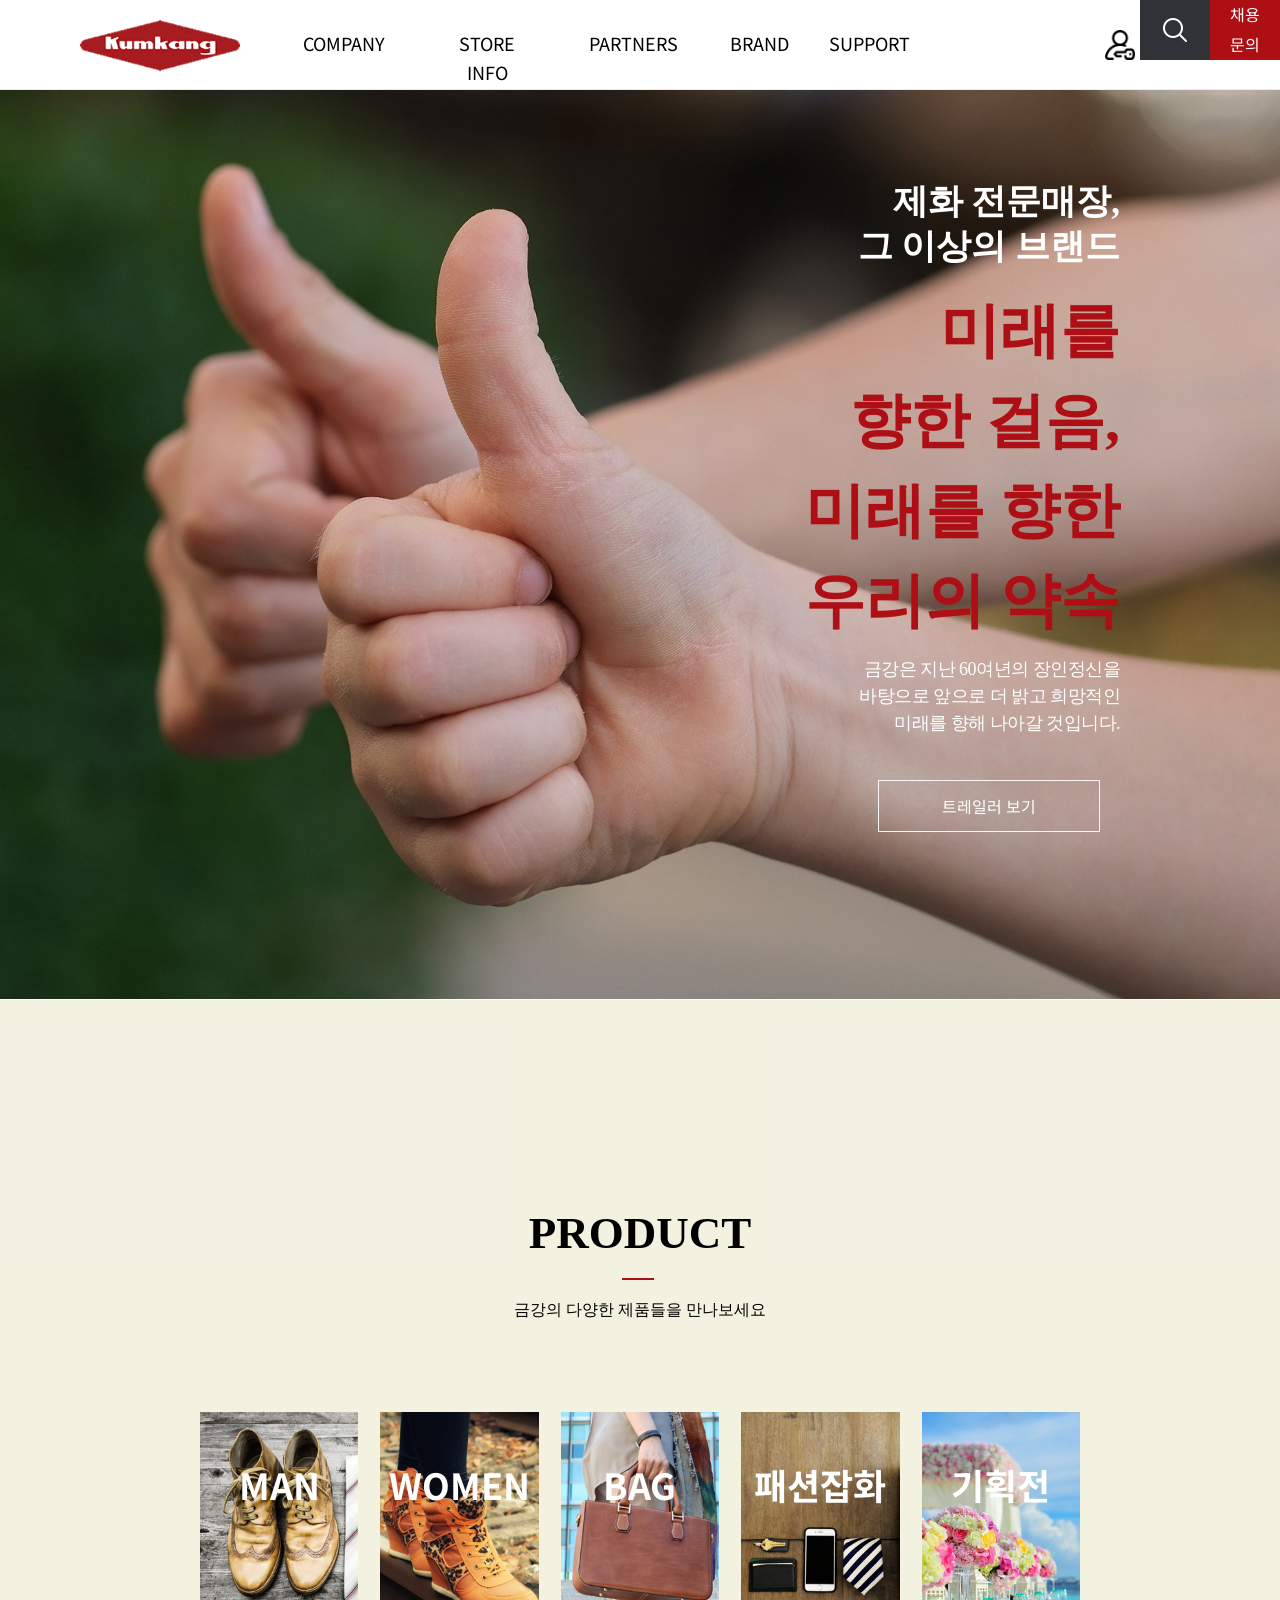
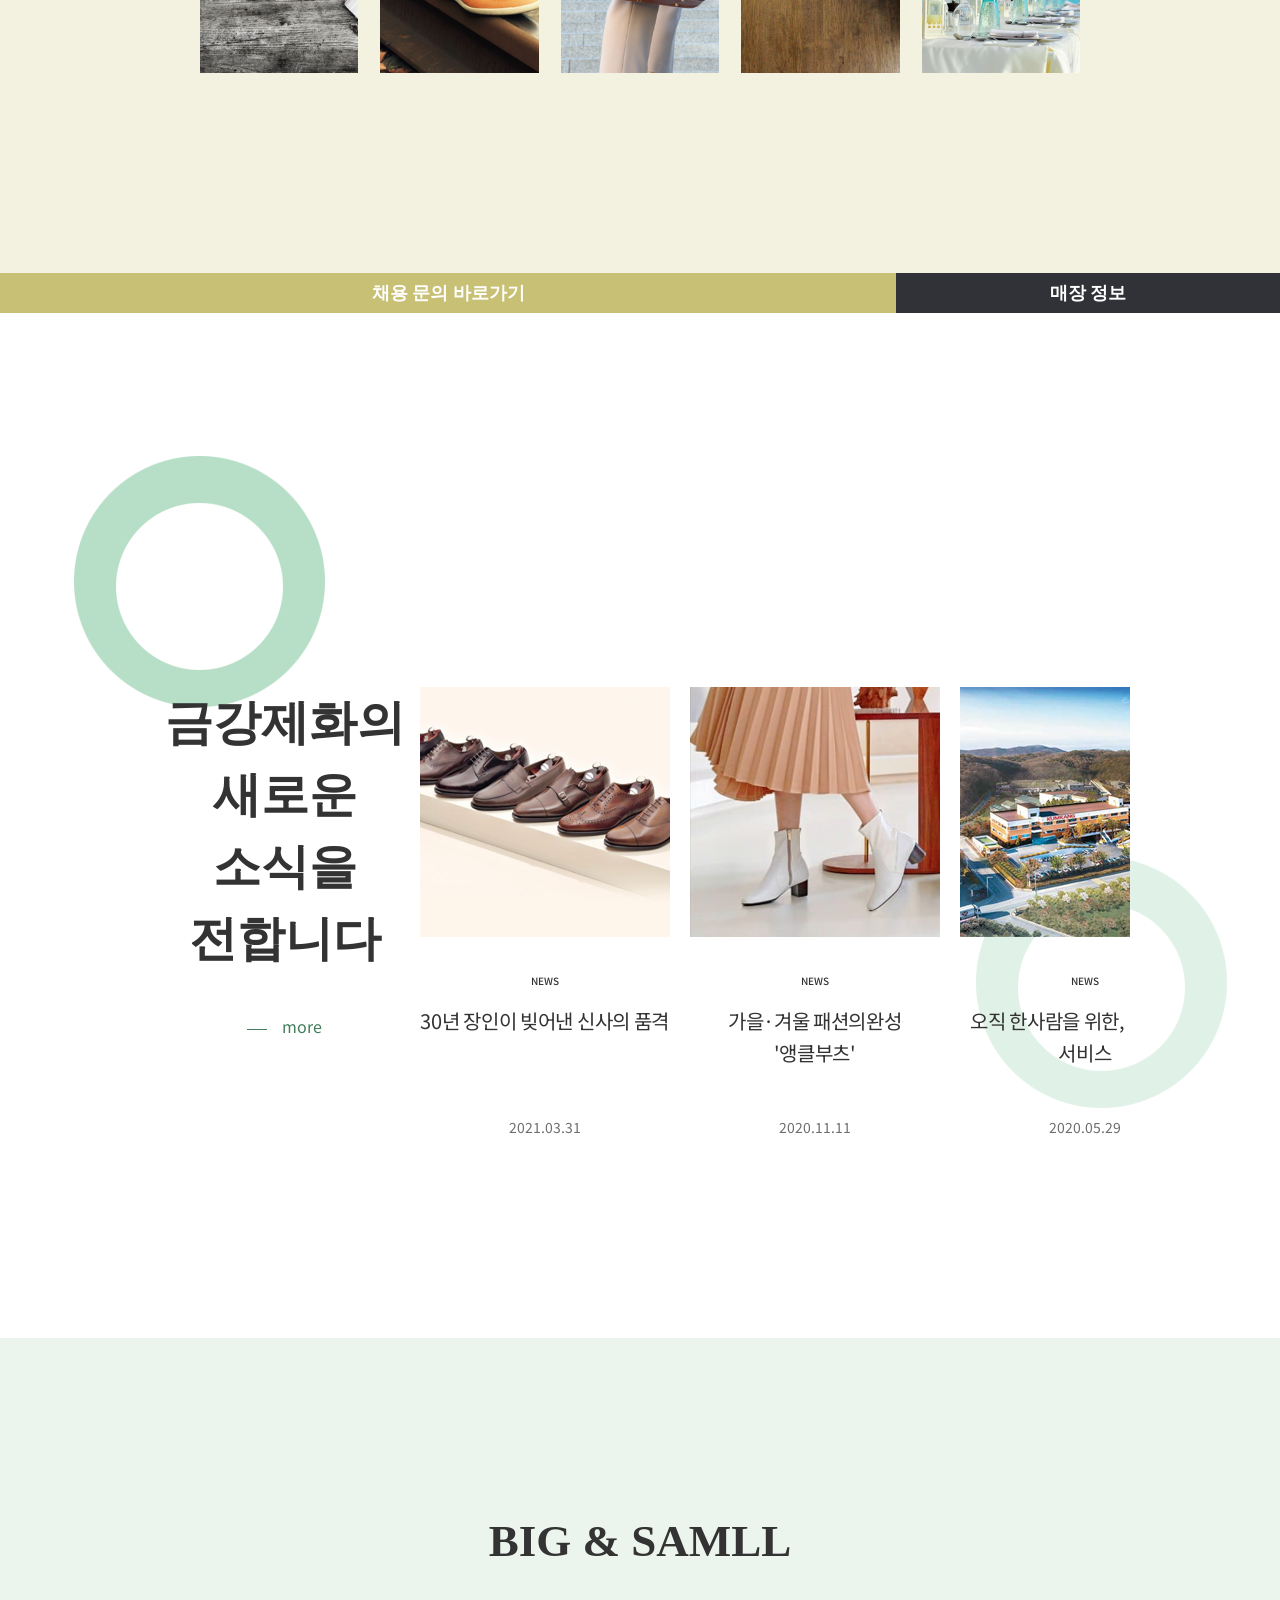
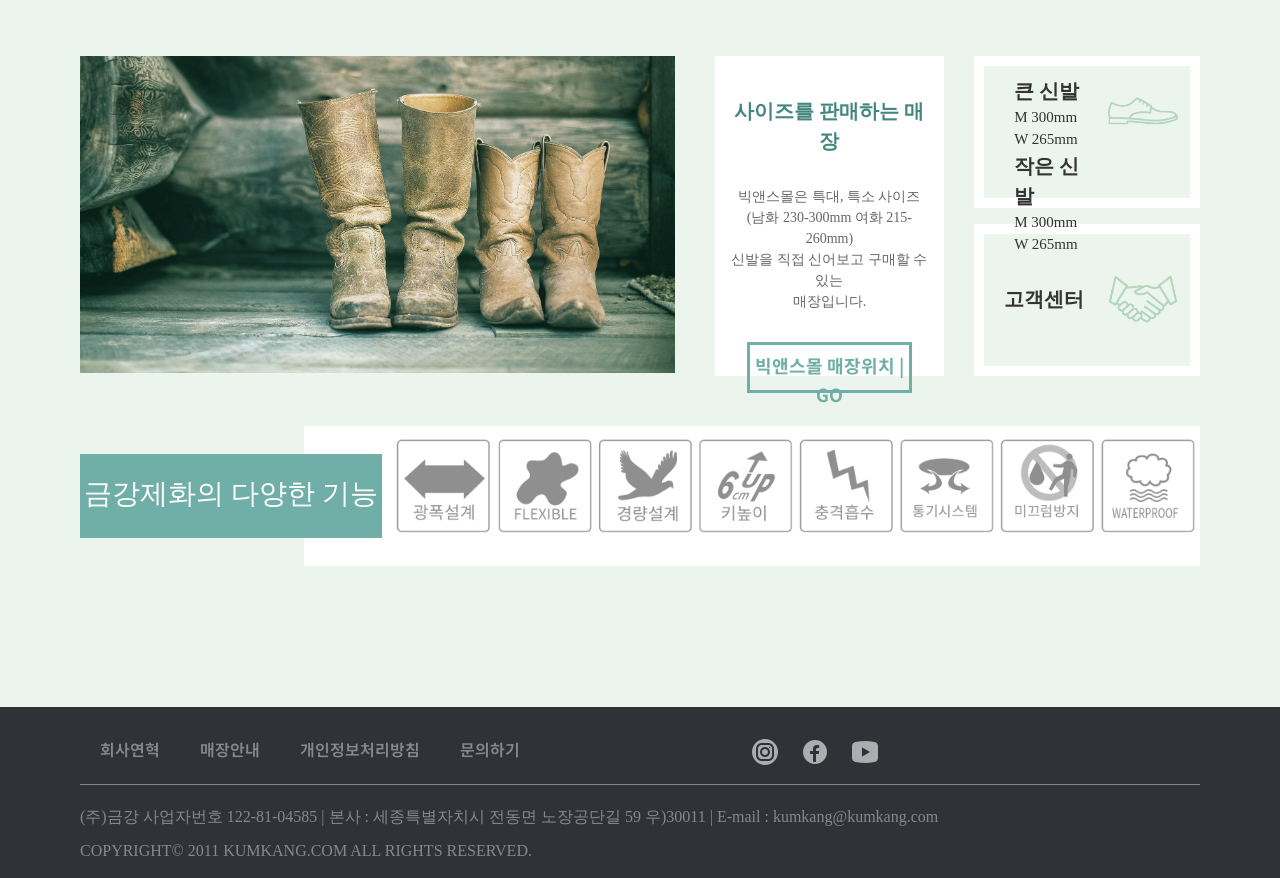
<file: index.html>
<!DOCTYPE html>
<html lang="en">
<head>
    <meta charset="UTF-8">
    <meta http-equiv="X-UA-Compatible" content="IE=edge">
    <meta name="viewport" content="width=device-width, initial-scale=1.0">
    <!-- <link rel="stylesheet" href="https://unpkg.com/swiper/swiper-bundle.min.css"/> -->
    <link rel="stylesheet" href="css/reset.css">
    <link rel="stylesheet" href="css/headerfooter.css?ver=1">
    <link rel="stylesheet" href="css/slide.css?ver=1">
    <title>금강제화</title>
</head>
<body>
  </head>
  <body>
    <header>   
        <div class="h_bot">
           <div class="h_left h">
               <div class="logo">
                   <a href="main.html">
                       <img src="img/kumkang_img/logo_kumkang.png">
                   </a>
               </div>
               <ul class="h_left_btn">
                   <li class="h_com"><a href="ideology.html">COMPANY</a>
                       <ul class="h_slide">
                           <li><a href="ideology.html"> 경영이념</a></li>
                           <li><a href="history.html"> 회사 역사 / 연혁</a></li>
                       </ul>
                   </li>
                   <li class="h_store"><a href="store_search.html"> STORE INFO </a>
                       <ul class="h_slide">
                           <li><a href="store_search.html"> 매장정보</a></li>
                           <li><a href="big_small.html"> Big & Small</a></li>            
                       </ul>
                   </li>
                   <li class="h_part"><a href="employ.html"> PARTNERS </a>
                       <ul class="h_slide">
                           <li><a href="opening.html"> 대리점 개설 문의</a></li>       
                           <li><a href="employ.html"> 채용정보</a></li>   
                       </ul>
                   </li>
                   <li class="h_brand"><a href="news.html"> BRAND </a>
                       <ul class="h_slide">
                           <li><a href="news.html"> 뉴스</a></li>
                           <li><a href="trailer_inex.html"> 트레일러</a></li>            
                       </ul>
                   </li>
                   <li class="h_sup"><a href="service_center.html"> SUPPORT </a>
                       <ul class="h_slide">
                           <li><a href="service_center.html"> 고객센터</a></li> 
                           <li><a href="giftcard.html"> 금강상품권</a></li>
                       </ul>
                   </li>
               </ul>
               <div class="r_left">
               </div>
           </div>
           <div class="h_right">
               <div class="r_right">
                   <div class="search_box">
                       <input type="text" placeholder="궁금하신 정보를 빠르게 찾아보세요">
                    </div>
                   <div class="r_search">
                       <span>
                           <img src="img/icons8-search-30.png">
                       </span>
                   </div>
                   <div class="chae">
                       <a href="employ.html"> 
                           채용<br>문의
                       </a>
                   </div>
               </div>
           </div>
        </div>
   </header>
   
    <!-- Swiper -->
    <div class="swiper mySwiper">
      <div class="swiper-wrapper">
        <div class="swiper-slide slide1">  
            <section class="sec1" >
                <div class="sec1_txt">
                    <span> 
                        제화 전문매장,<br>그 이상의 브랜드
                    </span>
                    <h3>
                        미래를 <br>향한 걸음,<br>미래를 향한<br>우리의 약속
                    </h3>
                    <p>
                    금강은 지난 60여년의 장인정신을 
                    <br>
                    바탕으로 앞으로 더 밝고 희망적인
                    <br>
                    미래를 향해 나아갈 것입니다. 
                    </p>
                
                </div>
                <div class="ma_btn">
                    <a href="trailer_inex.html">트레일러 보기</a>
                </div>
            </section> 
        </div>
        <div class="swiper-slide">
            <section id="sec2">
                <article class="sec2_inner">
                    <div class="s2_cont">
                        <div class="s2_txt">
                            <h3>PRODUCT</h3>
                            <p>금강의 다양한 제품들을 만나보세요</p>
                        </div>
                        <div class="s2_img">
                            <ul>
                                <li>
                                    <a href="#">
                                        <span>MAN</span>
                                        <img src="img/s2_01.png">
                                        
                                    </a>
                                </li>
                                <li>
                                    <a href="#">
                                        <span>WOMEN</span>
                                        <img src="img/s2_02.png">
                                        
                                    </a>
                                </li>
                                <li>
                                    <a href="#">
                                        <span>BAG</span>
                                        <img src="img/s2_03.png"
                                        onmouseenter="zoomIn(event)"
                                        onmouseleave="zoomOut(event)">
                                        
                                    </a>
                                </li>
                                <li>
                                    <a href="#">
                                        <span>패션잡화</span>
                                        <img src="img/s2_04.png">
                                        
                                    </a>
                                </li>
                                <li>
                                    <a href="#">
                                        <span>기획전</span>
                                        <img src="img/s2_05.png">
                                        
                                    </a>
                                </li>
                            </ul>
                        </div>
                    </div>
                    <div class=s2_bar>
                        <div class="s2_bar_left">채용 문의 바로가기</div>
                        <div class="s2_bar_right">매장 정보</div>
                    </div>
                </article>
            </section>
        </div>
        <div class="swiper-slide">  
            <section id="sec3">
                <div class="s3_inner">
                    <div class="s3_cont">
                        <article class="s3_i_left">
                            <h2>금강제화의
                                <br>새로운 소식을
                                <br>전합니다
                            </h2>
                            <a href="news.html">more</a>
                        </article>
                        <article class="s3_i_right">
                            <ul>
                                <li>
                                    <a href="#">
                                        <div class="s3_li_img">
                                            <img src="img/news001.png"
                                            onmouseenter="zoomIn(event)"
                                            onmouseleave="zoomOut(event)">
                                        </div>
                                        <div class="s3_li_txt">
                                            <p>NEWS</p>
                                            <h6>30년 장인이 빚어낸 신사의 품격</h6>
                                            <span>2021.03.31</span>
                                        </div>
                                    </a>
                                </li>
                                <li>
                                    <a href="#">
                                        <div class="s3_li_img">
                                            <img src="img/news002.png"
                                            onmouseenter="zoomIn(event)"
                                            onmouseleave="zoomOut(event)">
                                        </div>
                                        <div class="s3_li_txt">
                                            <p>NEWS</p>
                                            <h6>가을·겨울 패션의완성 '앵클부츠'</h6>
                                            <span>2020.11.11</span>
                                        </div>
                                    </a>
                                </li>
                                <li>
                                    <a href="#">
                                        <div class="s3_li_img">
                                            <img src="img/news003.png"
                                            onmouseenter="zoomIn(event)"
                                            onmouseleave="zoomOut(event)">
                                        </div>
                                        <div class="s3_li_txt">
                                            <p>NEWS</p>
                                            <h6>오직 한사람을 위한, 비스포크 서비스</h6>
                                            <span>2020.05.29</span>
                                        </div>
                                    </a>
                                </li>
                            </ul>
                        </article>
                    </div>
                </div>
            </section>
        </div>
        <div class="swiper-slide">
            <section id="sec4">
                <div class="s4_inner">
                    <article class="s4_cont">
                        <h3>BIG & SAMLL</h3>
                        <div class="s4_c_inner">
                            <div class="s4_c_top">
                                <div class="s4_ct_left">
                                    <img src="img/bs5.png">
                                </div>
                                <div class="s4_ct_right">
                                    <div class="s4_r_mall">
                                        <h6>사이즈를 판매하는 매장</h6>
                                        <p>빅앤스몰은 특대, 특소 사이즈
                                            <br> (남화 230-300mm 
                                            여화 215-260mm)
                                            <br>신발을 직접 신어보고 
                                            구매할 수 있는
                                            <br> 매장입니다.</p>
                                        <a href="store_search.html">
                                            <span>빅앤스몰 매장위치 | GO</span>
                                        </a>
                                    </div>
                                    <div class="s4_r_size">
                                        <div class="s4_r_top">
                                            <div class="p_box pbox1">
                                                <p>
                                                <strong>큰 신발</strong>
                                                <br>
                                                M 300mm W 265mm
                                                <br>
                                                <strong>작은 신발</strong>
                                                <br>
                                                M 300mm W 265mm
                                                </p>
                                            </div>
                                            <div class="p_box_img">
                                                <img src="img/leather-derby-shoe2.png">
                                            </div>
                                        </div>
                                        <div class="s4_r_bot">
                                            <div class="p_box pbox2">
                                                <p>고객센터</p>
                                            </div>
                                            <div class="p_box_img">
                                                <img src="img/handshake2.png">
                                            </div>
                                        </div>
                                    </div>
                                </div>
                            </div>
                            <div class="s4_c_bot">
                                <div class="s4_c_left">
                                    <h6>금강제화의 다양한 기능</h6>
                                </div>
                                <div class="s4_c_right">
                                    <div class="s4c_img">
                                        <div class="s4c_img_box1">
                                            <img src="img/bigsmall_icon1r.png">
                                        </div>
                                        <div class="s4c_img_box2">
                                            <img src="img/bigsmall_icon2r.png">
                                        </div>
                                    </div>
                                </div>
                            </div>
                        </div>
                    </article>
                </div>
            </section>
        </div>
    </div>
    <div class="swiper-pagination"></div>
  </div>
  <footer>
    <article>
        <div class="f_flex">
            <ul class="f_foot">
                <li><a href="history.html"> 회사연혁</a></li>
                <li><a href="store_search.html"> 매장안내</a></li>
                <li><a href="service_center.html"> 개인정보처리방침</a></li>
                <li><a href="service_center.html"> 문의하기</a></li>
            </ul>
            <ul class="f_sns">
                <li>
                    <a href="#footer">
                        <img src="img/icons8-instagram-circle-30.png">
                    </a>
                </li>
                <li>
                    <a href="#footer">
                        <img src="img/icons8-facebook-circled-30.png">
                        </a>
                    </li>
                <li>
                    <a href="#footer">
                        <img src="img/icons8-youtube-play-button-30.png">
                    </a>
                </li>
            </ul>
        </div>
        <address> (주)금강 사업자번호 122-81-04585 | 본사 : 세종특별자치시 전동면 노장공단길 59 우)30011 | E-mail : kumkang@kumkang.com</address>
        <p>COPYRIGHT© 2011 KUMKANG.COM ALL RIGHTS RESERVED.</p>
    </article>
</footer>
    <script src="https://ajax.googleapis.com/ajax/libs/jquery/3.5.1/jquery.min.js"></script>
    <script src="js/main.js?ver=2"></script>
    <script src="js/headerfooter.js?ver=2"></script>
    <!-- Swiper JS -->
    <!-- <script src="https://unpkg.com/swiper/swiper-bundle.min.js"></script> -->
</body>
</html>
</file>
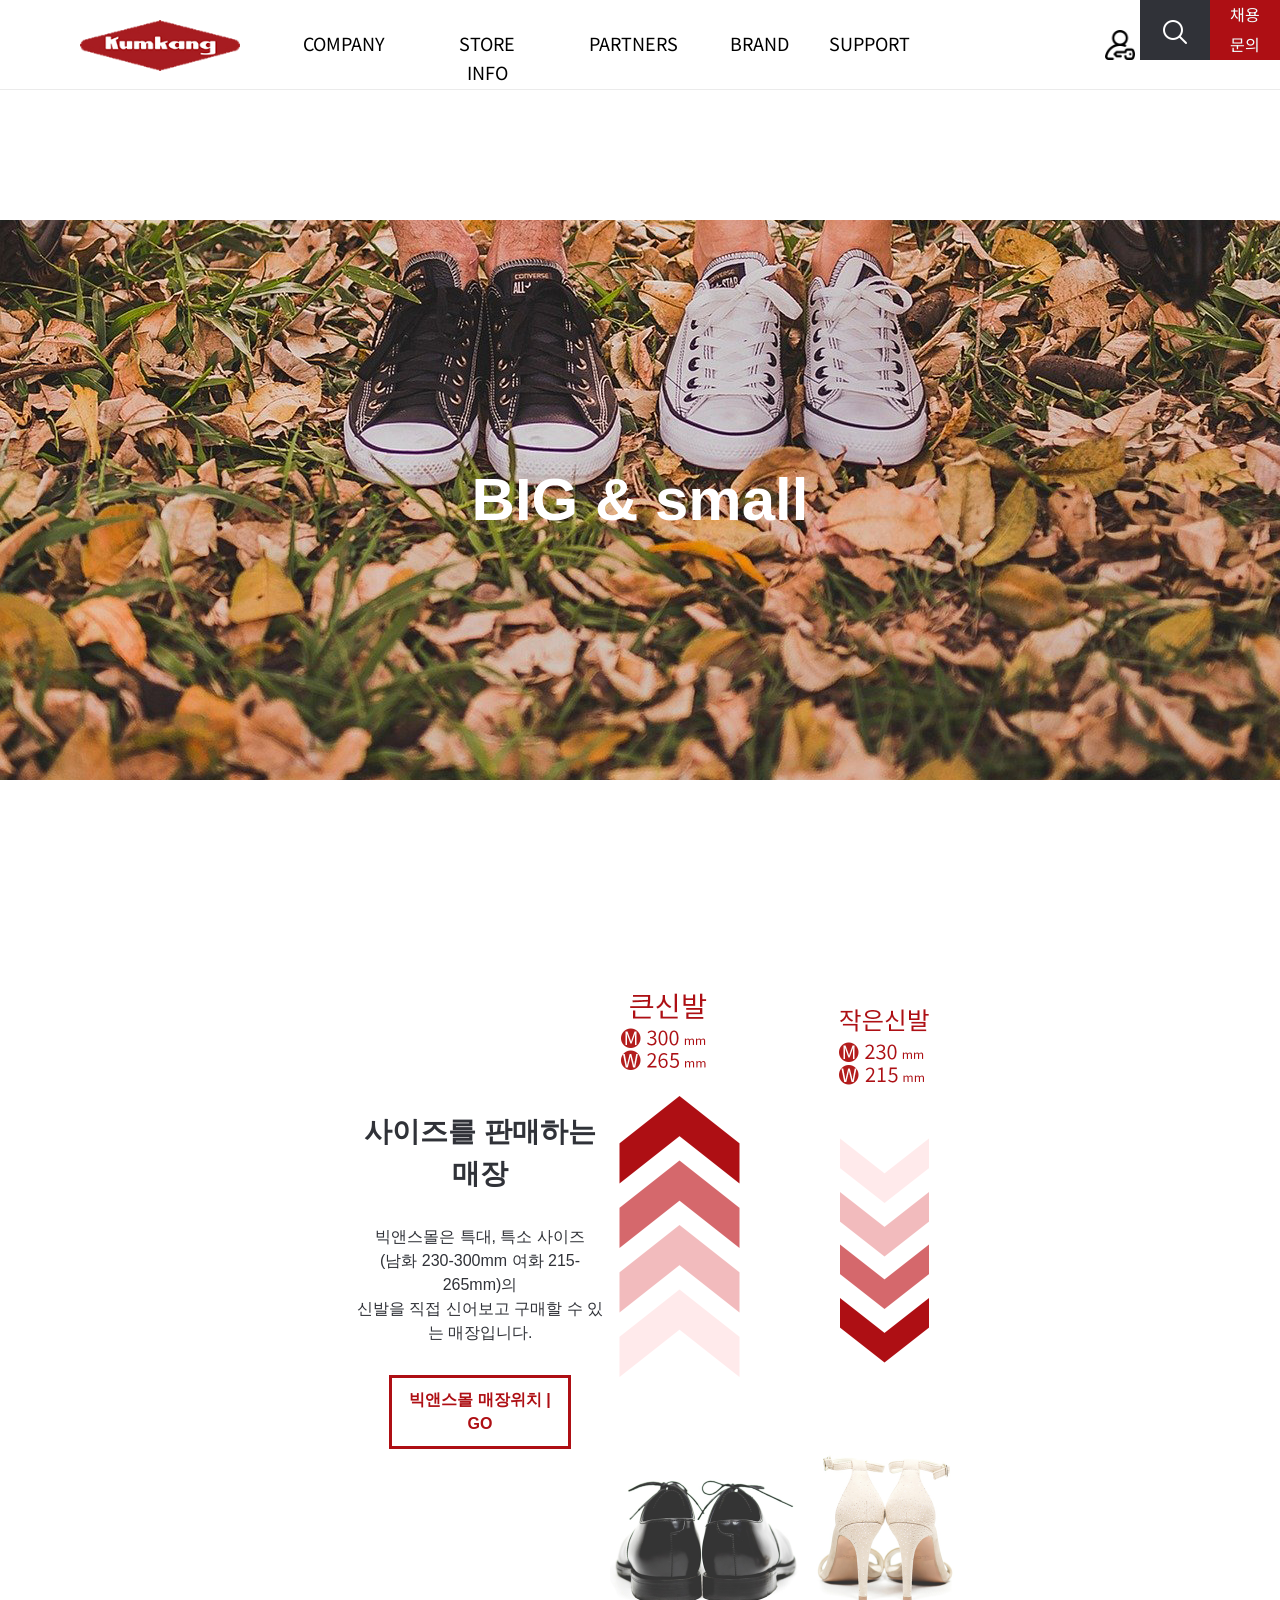
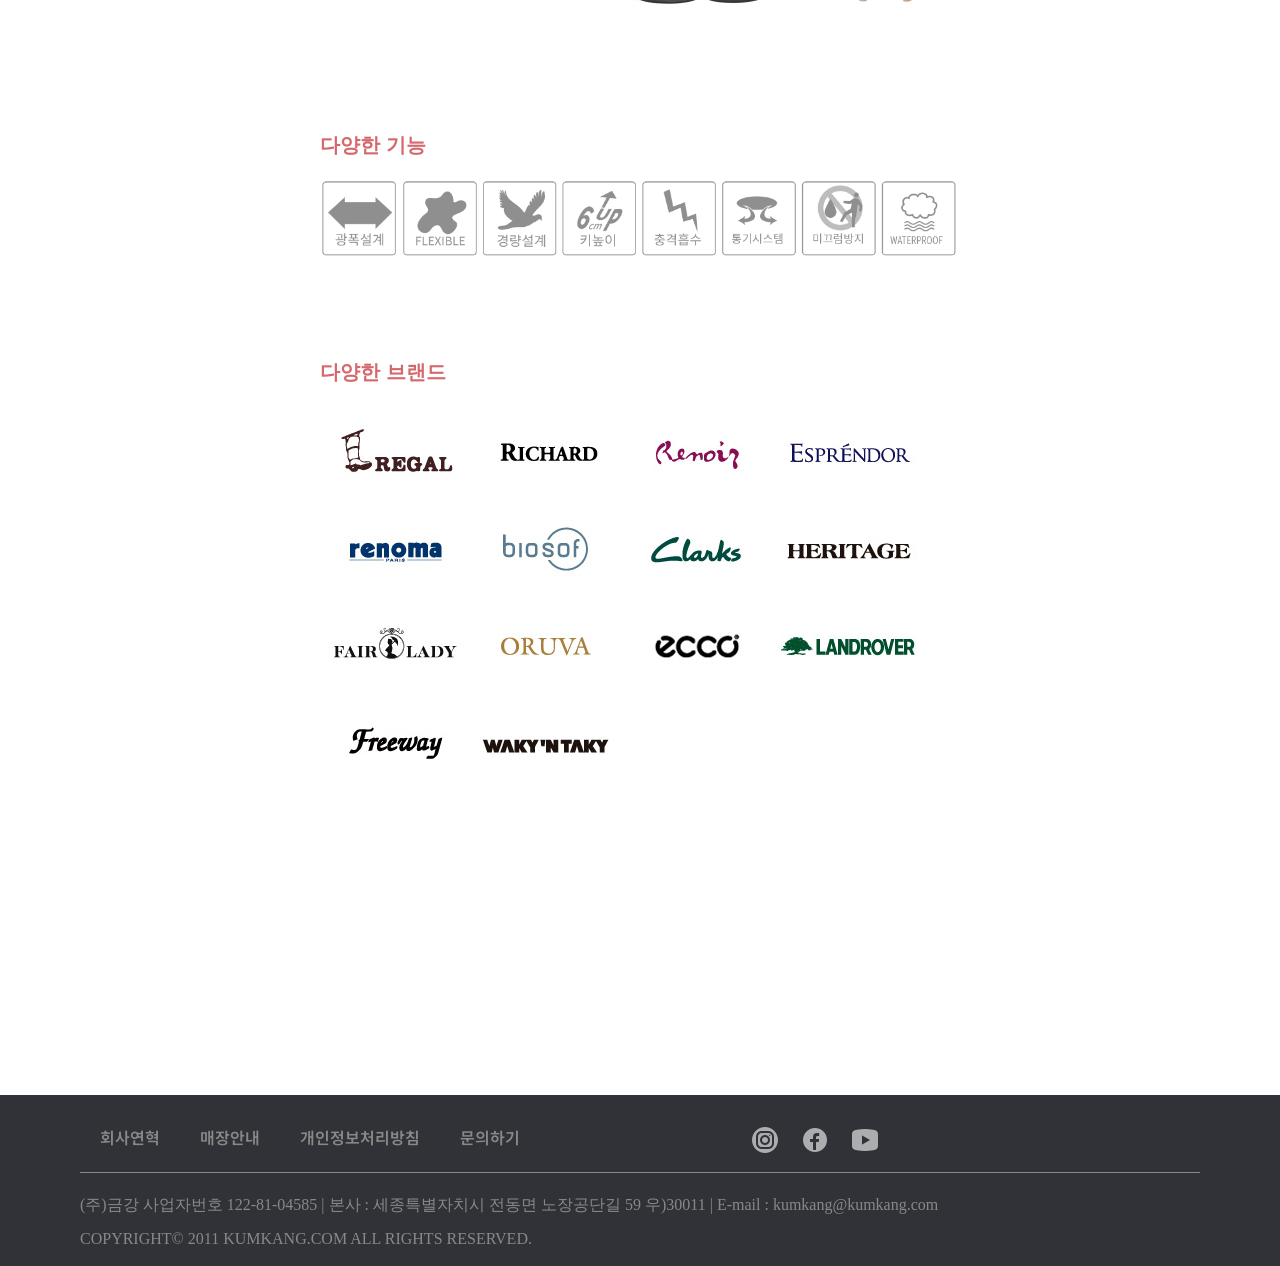
<file: big_small.html>
<!DOCTYPE html>
<html lang="en">
<head>
    <meta charset="UTF-8">
    <meta http-equiv="X-UA-Compatible" content="IE=edge">
    <meta name="viewport" content="width=device-width, initial-scale=1.0">
    <link rel="stylesheet" href="css/reset.css">
    <link rel="stylesheet" href="css/headerfooter.css">
    <link rel="stylesheet" href="css/big_small.css">
    <title>금강제화 - 빅앤스몰</title>
</head>
<body>
    <header>   
        <div class="h_bot">
           <div class="h_left h">
               <div class="logo">
                   <a href="index.html">
                       <img src="img/kumkang_img/logo_kumkang.png">
                   </a>
               </div>
               <ul class="h_left_btn">
                   <li class="h_com"><a href="ideology.html">COMPANY</a>
                       <ul class="h_slide">
                           <li><a href="ideology.html"> 경영이념</a></li>
                           <li><a href="history.html"> 회사 역사 / 연혁</a></li>
                       </ul>
                   </li>
                   <li class="h_store"><a href="store_search.html"> STORE INFO </a>
                       <ul class="h_slide">
                           <li><a href="store_search.html"> 매장정보</a></li>
                           <li><a href="big_small.html"> Big & Small</a></li>            
                       </ul>
                   </li>
                   <li class="h_part"><a href="employ.html"> PARTNERS </a>
                       <ul class="h_slide">
                           <li><a href="opening.html"> 대리점 개설 문의</a></li>       
                           <li><a href="employ.html"> 채용정보</a></li>   
                       </ul>
                   </li>
                   <li class="h_brand"><a href="news.html"> BRAND </a>
                       <ul class="h_slide">
                           <li><a href="news.html"> 뉴스</a></li>
                           <li><a href="trailer_inex.html"> 트레일러</a></li>            
                       </ul>
                   </li>
                   <li class="h_sup"><a href="service_center.html"> SUPPORT </a>
                       <ul class="h_slide">
                           <li><a href="service_center.html"> 고객센터</a></li> 
                           <li><a href="giftcard.html"> 금강상품권</a></li>
                       </ul>
                   </li>
               </ul>
               <div class="r_left">
                   <ul class="r_icon">
                        <a href="login.html"> <li class="h_login"></li></a>
                        <a href="cart.html"> <li class="h_cart"></li></a>
                   </ul>
               </div>
           </div>
           <div class="h_right">
               <div class="r_right">
                   <div class="r_search">
                       <a href="">
                           <img src="img/icons8-search-30.png">
                       </a>
                   </div>
                   <div class="chae">
                       <a href="employ.html"> 
                           채용<br>문의
                       </a>
                   </div>
               </div>
           </div>
   </header>
    <main>
        <section id="title_wrap">
            <article>
            <h2>BIG & small</h2>
            </article>
        </section>
        <section id="wrap">
            <div class="inner">
                <article class="cont1">
                    <div class="cont1_left">
                        <div class="cont1_left_in">
                            <h6>사이즈를 판매하는 매장</h6>
                            <p>빅앤스몰은 특대, 특소 사이즈
                                <br>
                                (남화 230-300mm 여화 215-265mm)의
                                <br>
                                신발을 직접 신어보고 구매할 수 있는 매장입니다.
                            </p>
                        </div>
                        <div class="bs_btn">
                            <span>빅앤스몰 매장위치 | GO</span>
                        </div>
                    </div>
                    <div class="cont1_right">
                        <img src="img/bigsmall1.png">
                    </div>
                </article>
                <article class="cont2">
                    <div class="cont2_inner">
                        <p>다양한 기능</p>
                        <div class="cont2_img">
                            <img src="img/bigsmall_icon1r.png">
                            <img src="img/bigsmall_icon2r.png">
                        </div>
                    </div>
                </article>
                <article class="cont3">
                    <div class="cont3_inner">
                        <p>다양한 브랜드</p>
                    </div>
                    <div class="cont3_list">
                        <div>
                            <ul>
                                <li><img src="img/kumkang_img/002_MLOGO.jpg" alt=""></li>
                                <li><img src="img/kumkang_img/003_MLOGO.jpg" alt=""></li>
                                <li><img src="img/kumkang_img/005_MLOGO.jpg" alt=""></li>
                                <li><img src="img/kumkang_img/010_MLOGO.jpg" alt=""></li>
                                <li><img src="img/kumkang_img/020_MLOGO.jpg" alt=""></li>
                                <li><img src="img/kumkang_img/023_MLOGO.jpg" alt=""></li>
                                <li><img src="img/kumkang_img/035_MLOGO.jpg" alt=""></li>
                                <li><img src="img/kumkang_img/066_MLOGO.jpg" alt=""></li>
                                <li><img src="img/kumkang_img/070_MLOGO.jpg" alt=""></li>
                                <li><img src="img/kumkang_img/100_MLOGO.jpg" alt=""></li>
                                <li><img src="img/kumkang_img/110_MLOGO.jpg" alt=""></li>
                                <li><img src="img/kumkang_img/500_MLOGO.jpg" alt=""></li>
                                <li><img src="img/kumkang_img/502_MLOGO.jpg" alt=""></li>
                                <li><img src="img/kumkang_img/651_MLOGO.jpg" alt=""></li>
                            </ul>
                        </div>
                    </div>
                </article>
            </div>
        </section>
        
    </main>
    <footer>
        <article>
            <div class="f_flex">
                <ul class="f_foot">
                    <li><a href="history.html"> 회사연혁</a></li>
                    <li><a href="store_search.html"> 매장안내</a></li>
                    <li><a href="service_center.html"> 개인정보처리방침</a></li>
                    <li><a href="service_center.html"> 문의하기</a></li>
                </ul>
                <ul class="f_sns">
                    <li>
                        <a href="https://www.instagram.com/kumkang_official">
                            <img src="img/icons8-instagram-circle-30.png">
                        </a>
                    </li>
                    <li>
                        <a href="https://www.facebook.com/kumkang.official">
                            <img src="img/icons8-facebook-circled-30.png">
                            </a>
                        </li>
                    <li>
                        <a href="https://www.youtube.com/channel/UCdh6XE6_1U5sdvk4RPyWj-w?view_as=subscriber">
                            <img src="img/icons8-youtube-play-button-30.png">
                        </a>
                    </li>
                </ul>
            </div>
            <address> (주)금강 사업자번호 122-81-04585 | 본사 : 세종특별자치시 전동면 노장공단길 59 우)30011 | E-mail : kumkang@kumkang.com</address>
            <p>COPYRIGHT© 2011 KUMKANG.COM ALL RIGHTS RESERVED.</p>
        </article>
    </footer>
    <script src="https://ajax.googleapis.com/ajax/libs/jquery/3.5.1/jquery.min.js"></script>
    <script src="js/headerfooter.js"></script>
    <script src="js/bigsmall.js"></script>
</body>
</html>
</file>
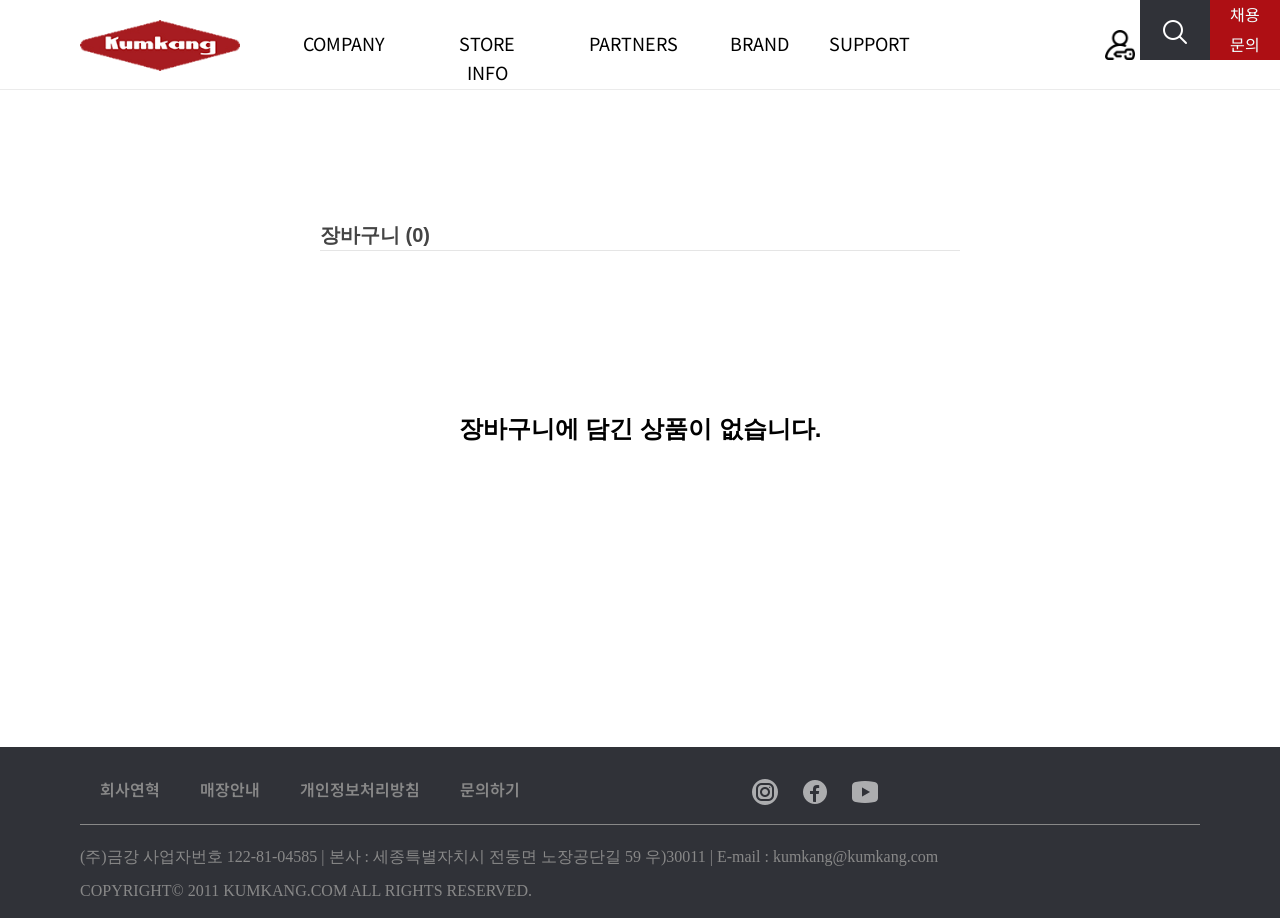
<file: cart.html>
<!DOCTYPE html>
<html lang="en">
<head>
    <meta charset="UTF-8">
    <meta http-equiv="X-UA-Compatible" content="IE=edge">
    <meta name="viewport" content="width=device-width, initial-scale=1.0">
    <title>금강제화 - 장바구니</title>
    <link rel="stylesheet" href="css/reset.css">
    <link rel="stylesheet" href="css/headerfooter.css">
    <link rel="stylesheet" href="css/cart.css">
</head>
<body>
    <header>   
        <div class="h_bot">
           <div class="h_left h">
               <div class="logo">
                   <a href="index.html">
                       <img src="img/kumkang_img/logo_kumkang.png">
                   </a>
               </div>
               <ul class="h_left_btn">
                   <li class="h_com"><a href="ideology.html">COMPANY</a>
                       <ul class="h_slide">
                           <li><a href="ideology.html"> 경영이념</a></li>
                           <li><a href="history.html"> 회사 역사 / 연혁</a></li>
                       </ul>
                   </li>
                   <li class="h_store"><a href="store_search.html"> STORE INFO </a>
                       <ul class="h_slide">
                           <li><a href="store_search.html"> 매장정보</a></li>
                           <li><a href="big_small.html"> Big & Small</a></li>            
                       </ul>
                   </li>
                   <li class="h_part"><a href="employ.html"> PARTNERS </a>
                       <ul class="h_slide">
                           <li><a href="opening.html"> 대리점 개설 문의</a></li>       
                           <li><a href="employ.html"> 채용정보</a></li>   
                       </ul>
                   </li>
                   <li class="h_brand"><a href="news.html"> BRAND </a>
                       <ul class="h_slide">
                           <li><a href="news.html"> 뉴스</a></li>
                           <li><a href="trailer_inex.html"> 트레일러</a></li>            
                       </ul>
                   </li>
                   <li class="h_sup"><a href="service_center.html"> SUPPORT </a>
                       <ul class="h_slide">
                           <li><a href="service_center.html"> 고객센터</a></li> 
                           <li><a href="giftcard.html"> 금강상품권</a></li>
                       </ul>
                   </li>
               </ul>
               <div class="r_left">
                   <ul class="r_icon">
                        <a href="login.html"> <li class="h_login"></li></a>
                        <a href="cart.html"> <li class="h_cart"></li></a>
                   </ul>
               </div>
           </div>
           <div class="h_right">
               <div class="r_right">
                   <div class="r_search">
                       <a href="">
                           <img src="img/icons8-search-30.png">
                       </a>
                   </div>
                   <div class="chae">
                       <a href="employ.html"> 
                           채용<br>문의
                       </a>
                   </div>
               </div>
           </div>
   </header>
    <main>
        <div id="wrap">
            <div id="inner_wrap">
                <section class="title">
                    <div>
                        장바구니 (0)
                    </div>
                </section>
                <article class="bot">
                    <div class="cont">
                            <h5>장바구니에 담긴 상품이 없습니다.</h5>
                    </div>
                </article>
            </div>
        </div>
    </main>
    <footer>
        <article>
            <div class="f_flex">
                <ul class="f_foot">
                    <li><a href="history.html"> 회사연혁</a></li>
                    <li><a href="store_search.html"> 매장안내</a></li>
                    <li><a href="service_center.html"> 개인정보처리방침</a></li>
                    <li><a href="service_center.html"> 문의하기</a></li>
                </ul>
                <ul class="f_sns">
                    <li>
                        <a href="https://www.instagram.com/kumkang_official">
                            <img src="img/icons8-instagram-circle-30.png">
                        </a>
                    </li>
                    <li>
                        <a href="https://www.facebook.com/kumkang.official">
                            <img src="img/icons8-facebook-circled-30.png">
                            </a>
                        </li>
                    <li>
                        <a href="https://www.youtube.com/channel/UCdh6XE6_1U5sdvk4RPyWj-w?view_as=subscriber">
                            <img src="img/icons8-youtube-play-button-30.png">
                        </a>
                    </li>
                </ul>
            </div>
            <address> (주)금강 사업자번호 122-81-04585 | 본사 : 세종특별자치시 전동면 노장공단길 59 우)30011 | E-mail : kumkang@kumkang.com</address>
            <p>COPYRIGHT© 2011 KUMKANG.COM ALL RIGHTS RESERVED.</p>
        </article>
    </footer>
    <script src="https://ajax.googleapis.com/ajax/libs/jquery/3.5.1/jquery.min.js"></script>
    <script src="js/headerfooter.js"></script>
</body>
</html>
</file>
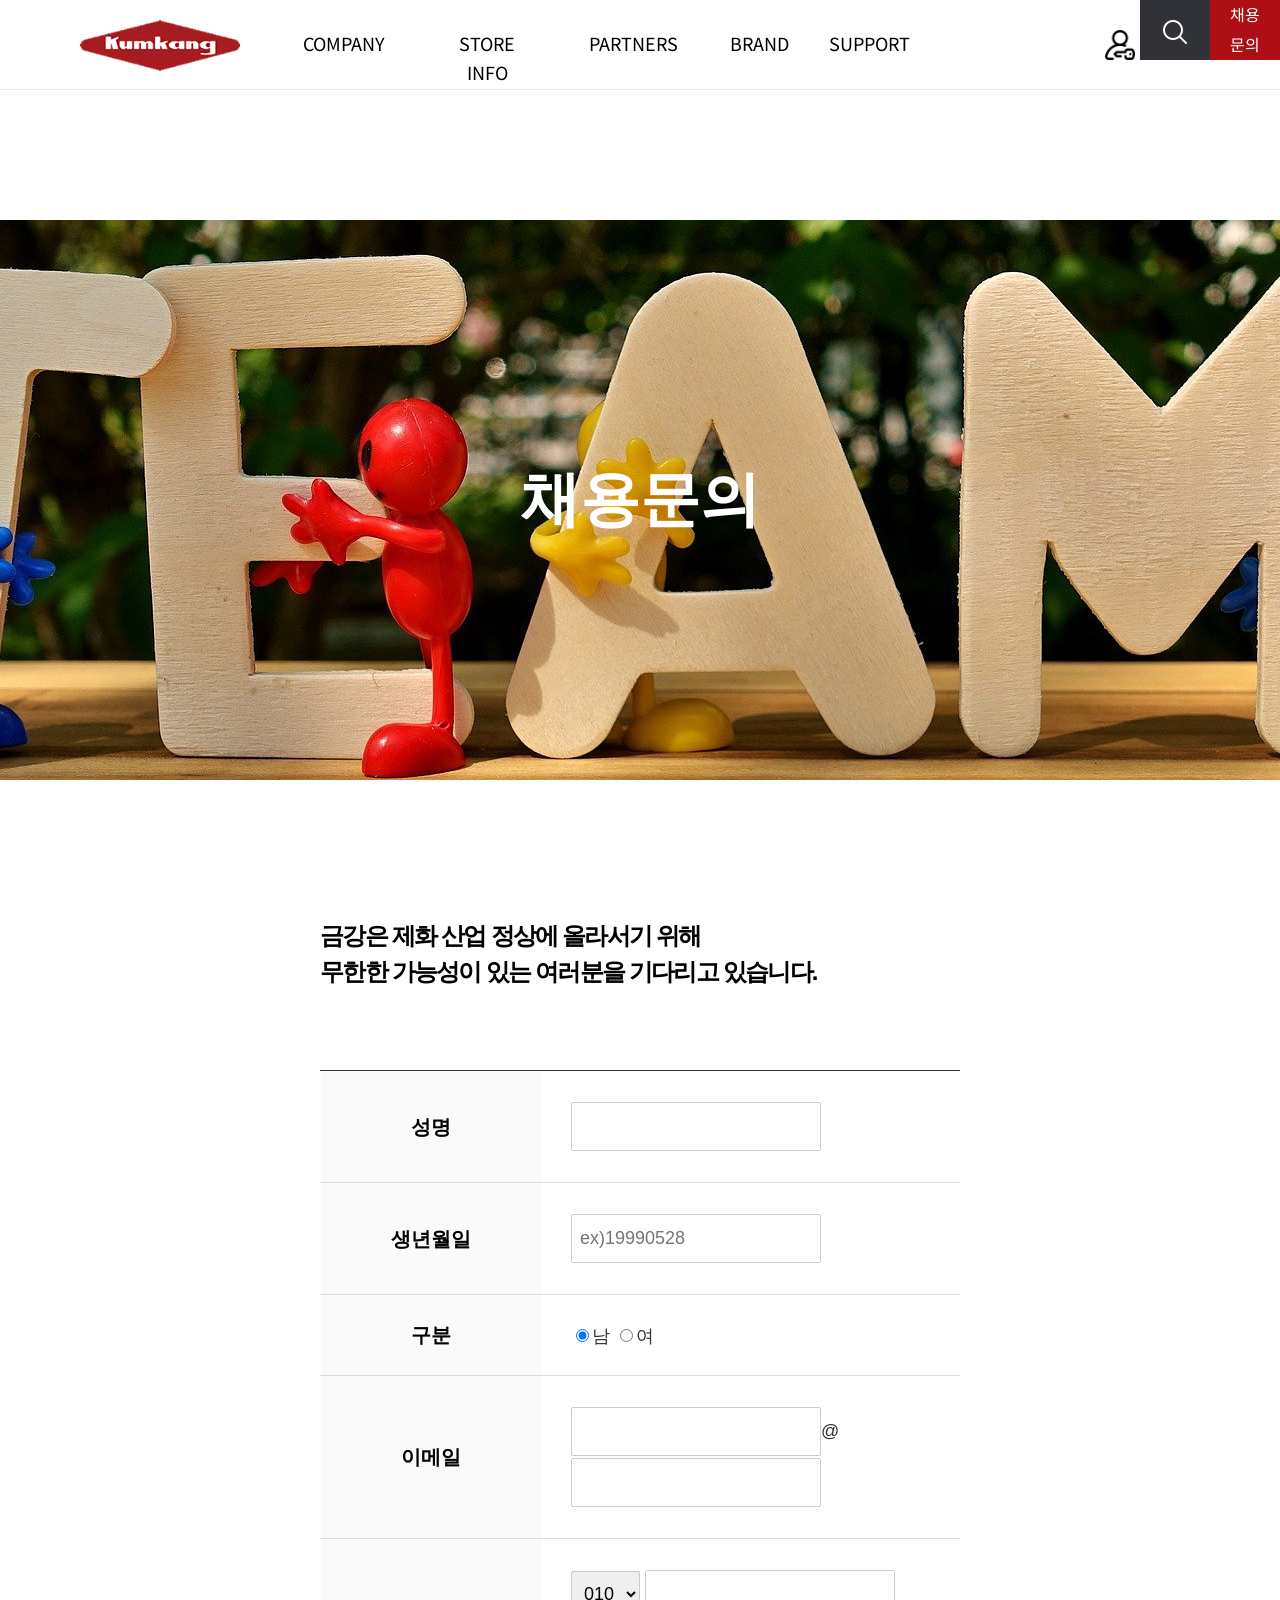
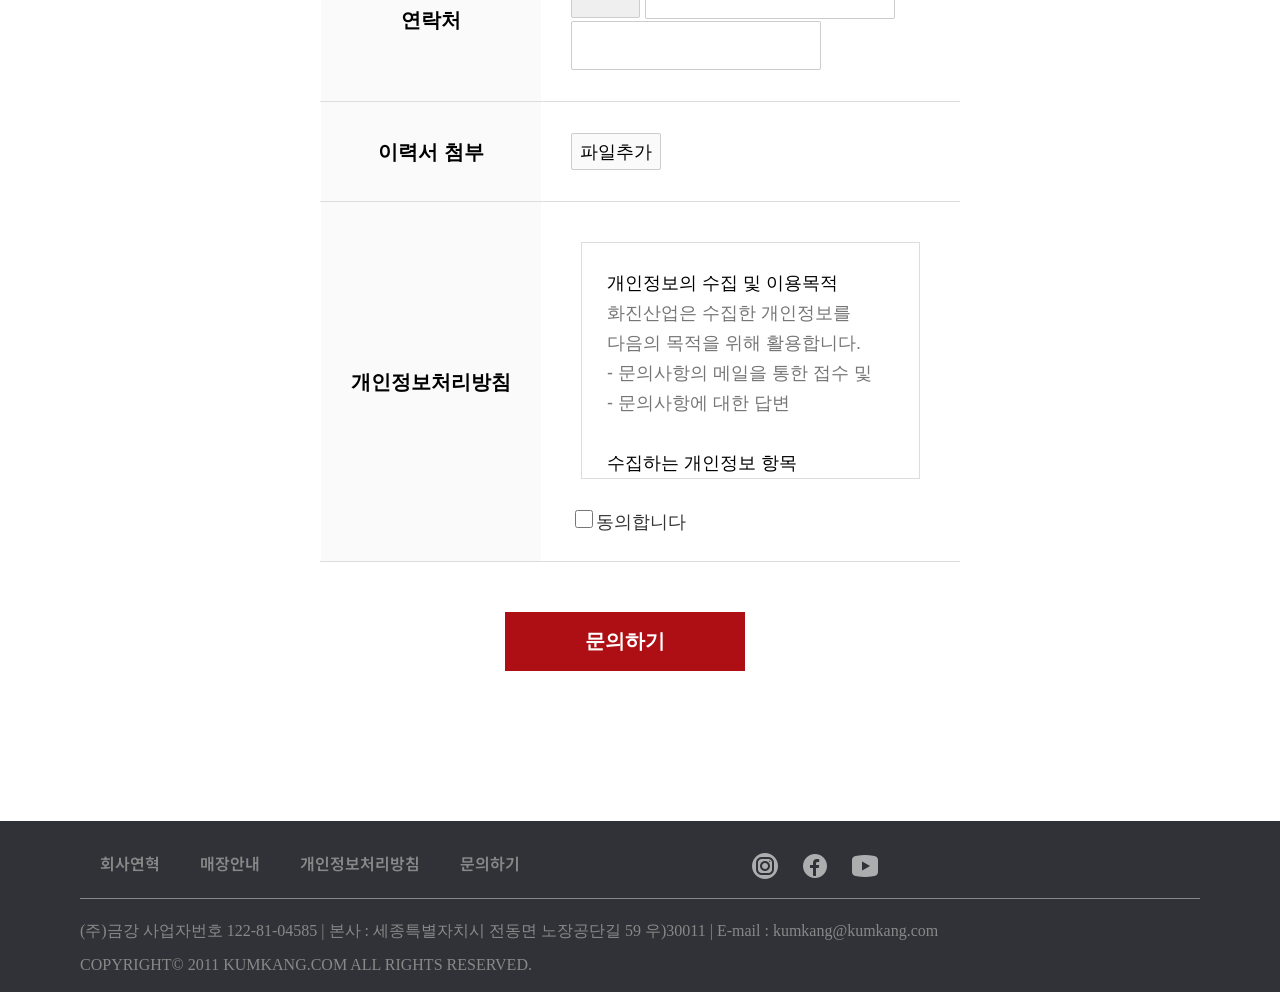
<file: employ.html>
<!DOCTYPE html>
<html lang="en">
<head>
    <meta charset="UTF-8">
    <meta http-equiv="X-UA-Compatible" content="IE=edge">
    <meta name="viewport" content="width=device-width, initial-scale=1.0">
    <link rel="stylesheet" href="css/reset.css">
    <link rel="stylesheet" href="css/headerfooter.css">
    <link rel="stylesheet" href="css/employ.css">
    <title>금강제화 - 채용문의</title>
</head>
<body>
    <header>   
        <div class="h_bot">
           <div class="h_left h">
               <div class="logo">
                   <a href="index.html">
                       <img src="img/kumkang_img/logo_kumkang.png">
                   </a>
               </div>
               <ul class="h_left_btn">
                   <li class="h_com"><a href="ideology.html">COMPANY</a>
                       <ul class="h_slide">
                           <li><a href="ideology.html"> 경영이념</a></li>
                           <li><a href="history.html"> 회사 역사 / 연혁</a></li>
                       </ul>
                   </li>
                   <li class="h_store"><a href="store_search.html"> STORE INFO </a>
                       <ul class="h_slide">
                           <li><a href="store_search.html"> 매장정보</a></li>
                           <li><a href="big_small.html"> Big & Small</a></li>            
                       </ul>
                   </li>
                   <li class="h_part"><a href="employ.html"> PARTNERS </a>
                       <ul class="h_slide">
                           <li><a href="opening.html"> 대리점 개설 문의</a></li>       
                           <li><a href="employ.html"> 채용정보</a></li>   
                       </ul>
                   </li>
                   <li class="h_brand"><a href="news.html"> BRAND </a>
                       <ul class="h_slide">
                           <li><a href="news.html"> 뉴스</a></li>
                           <li><a href="trailer_inex.html"> 트레일러</a></li>            
                       </ul>
                   </li>
                   <li class="h_sup"><a href="service_center.html"> SUPPORT </a>
                       <ul class="h_slide">
                           <li><a href="service_center.html"> 고객센터</a></li> 
                           <li><a href="giftcard.html"> 금강상품권</a></li>
                       </ul>
                   </li>
               </ul>
               <div class="r_left">
                   <ul class="r_icon">
                        <a href="login.html"> <li class="h_login"></li></a>
                        <a href="cart.html"> <li class="h_cart"></li></a>
                   </ul>
               </div>
           </div>
           <div class="h_right">
               <div class="r_right">
                   <div class="r_search">
                       <a href="">
                           <img src="img/icons8-search-30.png">
                       </a>
                   </div>
                   <div class="chae">
                       <a href="employ.html"> 
                           채용<br>문의
                       </a>
                   </div>
               </div>
           </div>
   </header>
    <main>
        <section class="sec_b">
            <div class="banner">
                 <h2>채용문의</h2>
             </div>
     </section>
     <section class="sec_2">
         <div>
             <p>금강은 제화 산업 정상에 올라서기 위해<br>
            무한한 가능성이 있는 여러분을 기다리고 있습니다.</p>
         </div>
         <div class="e_post">
             <form action="" method="POST">
                 <table>
                     <tr>
                        <th>성명</th>
                        <td colspan="3">
                            <input type="text" name="name">
                        </td>
                    </tr>
                    <tr>
                        <th>생년월일</th>
                        <td colspan="3">
                            <input type="text" placeholder="ex)19990528" name="bday">
                        </td>
                    </tr>
                    <tr>
                        <th>구분</th>
                        <td colspan="3">
                            <input type="radio" name="gender" value="m" checked="checked">남
                            <input type="radio" name="gender" value="w">여
                        </td>
                    </tr>
                    <tr>
                        <th>이메일</th>
                        <td colspan="3">
                            <input type="text" name="email">@ <input type="text" name="email2">
                        </td>
                    </tr>
                    <tr>
                        <th>연락처</th>
                        <td colspan="3">
                            <select>
                                <option selected="selected">010</option>
                                <option>011</option>
                                <option>016</option>
                                <option>017</option>
                                <option>018</option>
                                <option>019</option>
                            </select>
                            <input type="text" name="hp1" maxlength="4">
                            <input type="text" name="hp2" maxlength="4">
                        </td>
                    </tr>
                    <tr>
                        <th>이력서 첨부</th>
                        <td colspan="3">
                            <input type="button" class="resume" name="resume" value="파일추가">
                        </td>
                    </tr>
                    <tr>
                        <th>개인정보처리방침</th>
                        <td colspan="3" rowspan="2">
                            <div class="scrolltxt">
                                <strong>개인정보의 수집 및 이용목적</strong><br>
                                화진산업은 수집한 개인정보를 다음의 목적을 위해 활용합니다.<br>
                                - 문의사항의 메일을 통한 접수 및 <br>
                                - 문의사항에 대한 답변<br><br>
                                <strong>수집하는 개인정보 항목</strong><br>
                                화진산업은 문의사항에 대한 친절한 답변을 위해 아래와 같은 개인정보를 수집하고 있습니다.<br>
                                - 수집항목 : 개인성명,이메일주소,메일제목,메일내용<br>
                                - 개인정보 수집방법 : 메일발송 폼<br><br>
                                <strong>개인정보의 보유 및 이용기간</strong><br>
                                화진산업은 개인정보 수집 및 이용목적이 달성된 후에는 예외 없이 해당 정보를 지체 없이 파기합니다.<br>
                            </div>
                            <br><label><input type="checkbox" name="agree" >동의합니다</label>
                        </td>
                    </tr>
                 </table>
                 <div class="btn_sub">
                 <input type="submit" value="문의하기" name="subm" class="inquire">
                </div>
                </form>
         </div>
     </section>
    </main>

    <footer>
        <article>
            <div class="f_flex">
                <ul class="f_foot">
                    <li><a href="history.html"> 회사연혁</a></li>
                    <li><a href="store_search.html"> 매장안내</a></li>
                    <li><a href="service_center.html"> 개인정보처리방침</a></li>
                    <li><a href="service_center.html"> 문의하기</a></li>
                </ul>
                <ul class="f_sns">
                    <li>
                        <a href="https://www.instagram.com/kumkang_official">
                            <img src="img/icons8-instagram-circle-30.png">
                        </a>
                    </li>
                    <li>
                        <a href="https://www.facebook.com/kumkang.official">
                            <img src="img/icons8-facebook-circled-30.png">
                            </a>
                        </li>
                    <li>
                        <a href="https://www.youtube.com/channel/UCdh6XE6_1U5sdvk4RPyWj-w?view_as=subscriber">
                            <img src="img/icons8-youtube-play-button-30.png">
                        </a>
                    </li>
                </ul>
            </div>
            <address> (주)금강 사업자번호 122-81-04585 | 본사 : 세종특별자치시 전동면 노장공단길 59 우)30011 | E-mail : kumkang@kumkang.com</address>
            <p>COPYRIGHT© 2011 KUMKANG.COM ALL RIGHTS RESERVED.</p>
        </article>
    </footer>
    <script src="https://ajax.googleapis.com/ajax/libs/jquery/3.5.1/jquery.min.js"></script>
    <script src="js/headerfooter.js"></script>
</body>
</html>
</file>
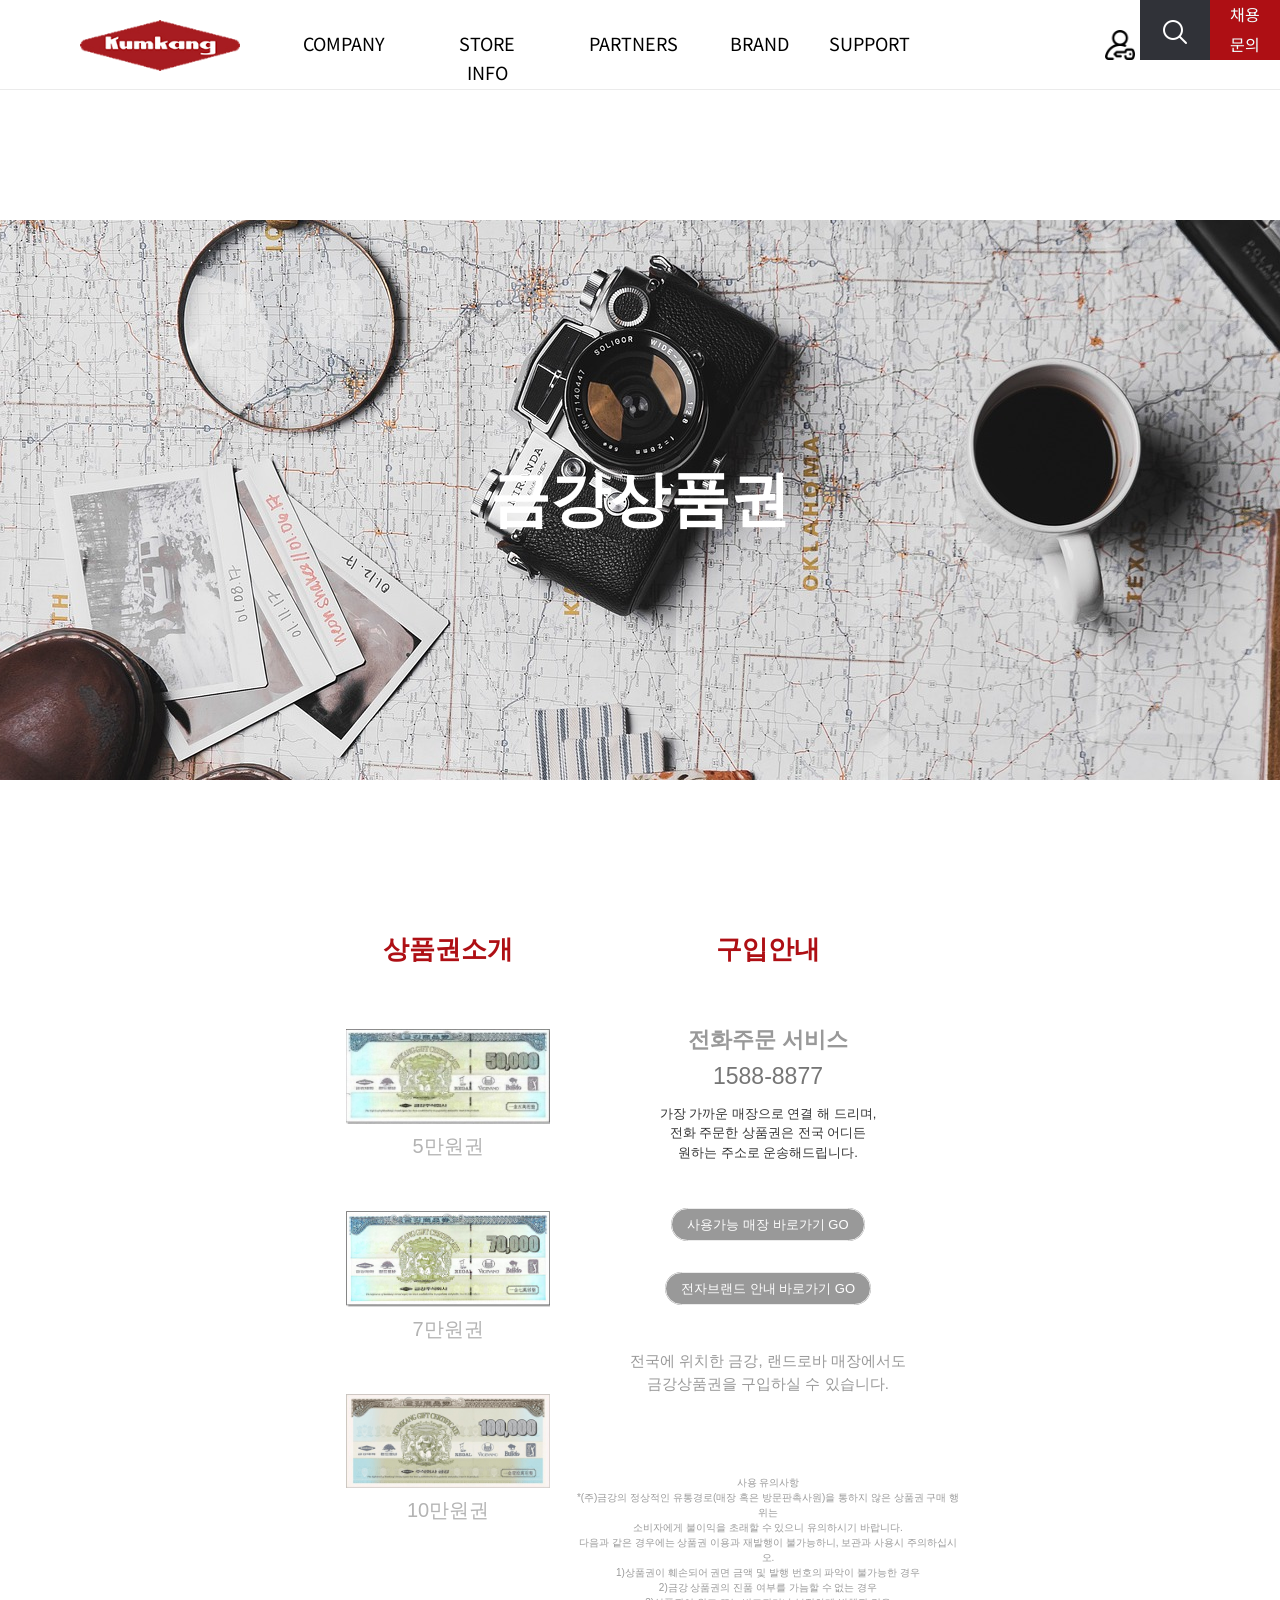
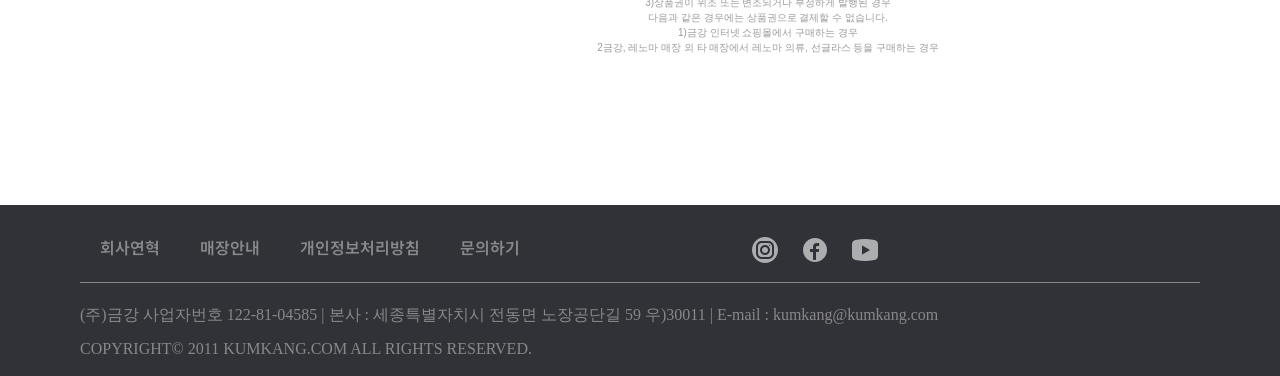
<file: giftcard.html>
<!DOCTYPE html>
<html lang="en">
<head>
    <meta charset="UTF-8">
    <meta http-equiv="X-UA-Compatible" content="IE=edge">
    <meta name="viewport" content="width=device-width, initial-scale=1.0">
    <link rel="stylesheet" href="css/reset.css">
    <link rel="stylesheet" href="css/headerfooter.css">
    <link rel="stylesheet" href="css/giftcard.css">
    <title>금강제화 - 금강상품권</title>
</head>
<body>
    <header>   
        <div class="h_bot">
           <div class="h_left h">
               <div class="logo">
                   <a href="index.html">
                       <img src="img/kumkang_img/logo_kumkang.png">
                   </a>
               </div>
               <ul class="h_left_btn">
                   <li class="h_com"><a href="ideology.html">COMPANY</a>
                       <ul class="h_slide">
                           <li><a href="ideology.html"> 경영이념</a></li>
                           <li><a href="history.html"> 회사 역사 / 연혁</a></li>
                       </ul>
                   </li>
                   <li class="h_store"><a href="store_search.html"> STORE INFO </a>
                       <ul class="h_slide">
                           <li><a href="store_search.html"> 매장정보</a></li>
                           <li><a href="big_small.html"> Big & Small</a></li>            
                       </ul>
                   </li>
                   <li class="h_part"><a href="employ.html"> PARTNERS </a>
                       <ul class="h_slide">
                           <li><a href="opening.html"> 대리점 개설 문의</a></li>       
                           <li><a href="employ.html"> 채용정보</a></li>   
                       </ul>
                   </li>
                   <li class="h_brand"><a href="news.html"> BRAND </a>
                       <ul class="h_slide">
                           <li><a href="news.html"> 뉴스</a></li>
                           <li><a href="trailer_inex.html"> 트레일러</a></li>            
                       </ul>
                   </li>
                   <li class="h_sup"><a href="service_center.html"> SUPPORT </a>
                       <ul class="h_slide">
                           <li><a href="service_center.html"> 고객센터</a></li> 
                           <li><a href="giftcard.html"> 금강상품권</a></li>
                       </ul>
                   </li>
               </ul>
               <div class="r_left">
                   <ul class="r_icon">
                        <a href="login.html"> <li class="h_login"></li></a>
                        <a href="cart.html"> <li class="h_cart"></li></a>
                   </ul>
               </div>
           </div>
           <div class="h_right">
               <div class="r_right">
                   <div class="r_search">
                       <a href="">
                           <img src="img/icons8-search-30.png">
                       </a>
                   </div>
                   <div class="chae">
                       <a href="employ.html"> 
                           채용<br>문의
                       </a>
                   </div>
               </div>
           </div>
   </header>
    <main>
        <section class="sec_b">
            <div class="banner">
                 <h2>금강상품권  </h2>
             </div>
        </section>
        <section class="sec_g">
            <!-- <div class="present">
                <img src="img/kumkang_img/KakaoTalk_pre.png">
            </div> -->
            <article>
                <div class="g_div">
                    <div class="g_left">
                        <h3>상품권소개</h3>
                        <ul>
                            <li>
                                <img src="img/5마눤권.jpg">
                                <p>5만원권</p>
                            </li>
                            <li>
                                <img src="img/7만원권.jpg">
                                <p>7만원권</p>
                            </li>
                            <li>
                                <img src="img/금강제화10만원권.png"> 
                                <p>10만원권</p>
                            </li>
                        
                        </ul>
                    </div>
                    <div class="g_right">
                        <h3>구입안내</h3>
                        <div class="right_div">
                            <div class="right_l">
                                <strong>전화주문 서비스</strong>
                                <p>1588-8877</p>
                            </div>
                            <div class="right_r">
                                <p>가장 가까운 매장으로 
                                    연결 해 드리며,
                                    <br>
                                    전화 주문한 상품권은
                                    전국 어디든 <br>원하는 주소로
                                    운송해드립니다.</p>
                            </div>
                        </div>
                        <div>
                            <ul class="g_button">
                                <li>
                                    <span>사용가능 매장 바로가기 GO</span>
                                </li>
                                <li>
                                    <span>전자브랜드 안내 바로가기 GO</span>
                                </li>
                            </ul>
                        </div>
                        <div class="r_info">
                            <p>전국에 위치한 금강, 랜드로바 매장에서도 <br>금강상품권을 구입하실 수 있습니다.</p>
                        </div>
                        <div class="warn">
                            <h5>사용 유의사항</h5>
                            <p>*(주)금강의 정상적인 유통경로(매장 혹은 방문판촉사원)을 통하지 않은 상품권 
                                구매 행위는 <br>소비자에게 불이익을 초래할 수 있으니 유의하시기 바랍니다.</p>
                        </div>
                        <div class="bot_top">
                            <div class="bot_exp">
                                <p>다음과 같은 경우에는 상품권 이용과 
                                    재발행이 불가능하니, 보관과 사용시 주의하십시오.
                                </p>
                                <p>
                                    1)상품권이 훼손되어 권면 금액 및 발행 번호의 파악이 불가능한 경우<br>
                                    2)금강 상품권의 진품 여부를 가늠할 수 없는 경우<br>
                                    3)상품권이 위조 또는 변조되거나 부정하게 발행된 경우
                                </p>
                            </div>
                        </div>
                        <div class="bot_bot">
                            <div class="bot_exp">
                                <p>
                                    다음과 같은 경우에는 상품권으로 결제할 수 없습니다.
                                </p>
                                <p>
                                    1)금강 인터넷 쇼핑몰에서 구매하는 경우<br>
                                    2금강, 레노마 매장 외 타 매장에서 레노마 의류, 선글라스 등을 구매하는 경우
                                    
                                </p>
                            </div>
                        </div>
                    </div>   
                </div>
            </article>
        </section>
        <section class="g_bottom">
            <article class="g_bot">
                
            </article>
        </section>
    </main>

    <footer>
        <article>
            <div class="f_flex">
                <ul class="f_foot">
                    <li><a href="history.html"> 회사연혁</a></li>
                    <li><a href="store_search.html"> 매장안내</a></li>
                    <li><a href="service_center.html"> 개인정보처리방침</a></li>
                    <li><a href="service_center.html"> 문의하기</a></li>
                </ul>
                <ul class="f_sns">
                    <li>
                        <a href="https://www.instagram.com/kumkang_official">
                            <img src="img/icons8-instagram-circle-30.png">
                        </a>
                    </li>
                    <li>
                        <a href="https://www.facebook.com/kumkang.official">
                            <img src="img/icons8-facebook-circled-30.png">
                            </a>
                        </li>
                    <li>
                        <a href="https://www.youtube.com/channel/UCdh6XE6_1U5sdvk4RPyWj-w?view_as=subscriber">
                            <img src="img/icons8-youtube-play-button-30.png">
                        </a>
                    </li>
                </ul>
            </div>
            <address> (주)금강 사업자번호 122-81-04585 | 본사 : 세종특별자치시 전동면 노장공단길 59 우)30011 | E-mail : kumkang@kumkang.com</address>
            <p>COPYRIGHT© 2011 KUMKANG.COM ALL RIGHTS RESERVED.</p>
        </article>
    </footer>
    <script src="https://ajax.googleapis.com/ajax/libs/jquery/3.5.1/jquery.min.js"></script>
    <script src="js/headerfooter.js"></script>
</body>
</html>
</file>
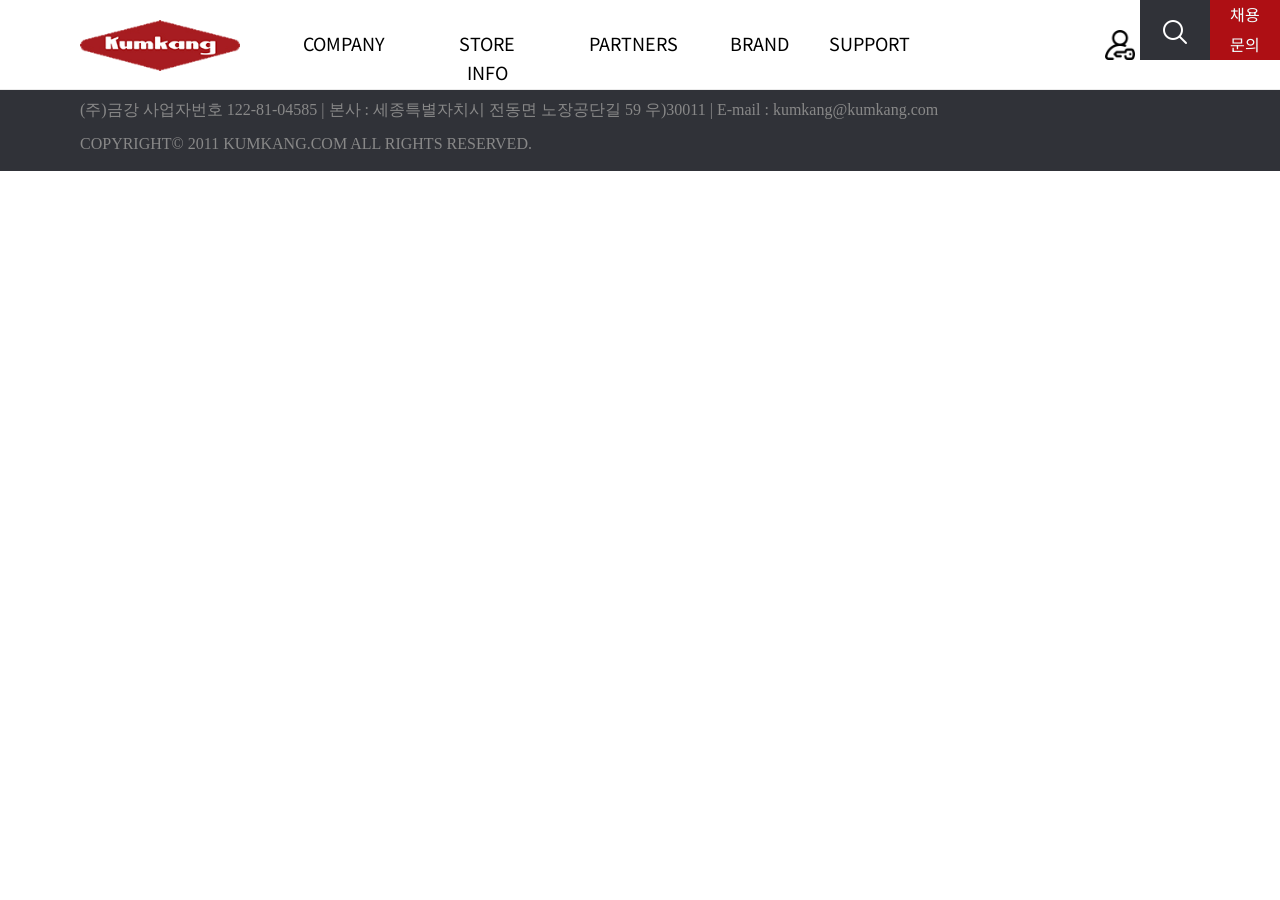
<file: headerfooter.html>
<!DOCTYPE html>
<html lang="en">
<head>
    <meta charset="UTF-8">
    <meta http-equiv="X-UA-Compatible" content="IE=edge">
    <meta name="viewport" content="width=device-width, initial-scale=1.0">
    <link rel="stylesheet" href="css/reset.css">
    <link rel="stylesheet" href="css/headerfooter.css">
    <title>Document</title>
</head>
<body>
    <header>   
        <div class="h_bot">
           <div class="h_left h">
               <div class="logo">
                   <a href="index.html">
                       <img src="img/kumkang_img/logo_kumkang.png">
                   </a>
               </div>
               <ul class="h_left_btn">
                   <li class="h_com"><a href="ideology.html">COMPANY</a>
                       <ul class="h_slide">
                           <li><a href="ideology.html"> 경영이념</a></li>
                           <li><a href="history.html"> 회사 역사 / 연혁</a></li>
                       </ul>
                   </li>
                   <li class="h_store"><a href="store_search.html"> STORE INFO </a>
                       <ul class="h_slide">
                           <li><a href="store_search.html"> 매장정보</a></li>
                           <li><a href="big_small.html"> Big & Small</a></li>            
                       </ul>
                   </li>
                   <li class="h_part"><a href="employ.html"> PARTNERS </a>
                       <ul class="h_slide">
                           <li><a href="opening.html"> 대리점 개설 문의</a></li>       
                           <li><a href="employ.html"> 채용정보</a></li>   
                       </ul>
                   </li>
                   <li class="h_brand"><a href="news.html"> BRAND </a>
                       <ul class="h_slide">
                           <li><a href="news.html"> 뉴스</a></li>
                           <li><a href="trailer_inex.html"> 트레일러</a></li>            
                       </ul>
                   </li>
                   <li class="h_sup"><a href="service_center.html"> SUPPORT </a>
                       <ul class="h_slide">
                           <li><a href="service_center.html"> 고객센터</a></li> 
                           <li><a href="giftcard.html"> 금강상품권</a></li>
                       </ul>
                   </li>
               </ul>
               <div class="r_left">
                   <ul class="r_icon">
                        <a href="login.html"> <li class="h_login"></li></a>
                        <a href="cart.html"> <li class="h_cart"></li></a>
                   </ul>
               </div>
           </div>
           <div class="h_right">
               <div class="r_right">
                   <div class="r_search">
                       <a href="">
                           <img src="img/icons8-search-30.png">
                       </a>
                   </div>
                   <div class="chae">
                       <a href="employ.html"> 
                           채용<br>문의
                       </a>
                   </div>
               </div>
           </div>
   </header>
    <main>
    </main>

    <footer>
        <article>
            <div class="f_flex">
                <ul class="f_foot">
                    <li><a href="history.html"> 회사연혁</a></li>
                    <li><a href="store_search.html"> 매장안내</a></li>
                    <li><a href="service_center.html"> 개인정보처리방침</a></li>
                    <li><a href="service_center.html"> 문의하기</a></li>
                </ul>
                <ul class="f_sns">
                    <li>
                        <a href="https://www.instagram.com/kumkang_official">
                            <img src="img/icons8-instagram-circle-30.png">
                        </a>
                    </li>
                    <li>
                        <a href="https://www.facebook.com/kumkang.official">
                            <img src="img/icons8-facebook-circled-30.png">
                            </a>
                        </li>
                    <li>
                        <a href="https://www.youtube.com/channel/UCdh6XE6_1U5sdvk4RPyWj-w?view_as=subscriber">
                            <img src="img/icons8-youtube-play-button-30.png">
                        </a>
                    </li>
                </ul>
            </div>
            <address> (주)금강 사업자번호 122-81-04585 | 본사 : 세종특별자치시 전동면 노장공단길 59 우)30011 | E-mail : kumkang@kumkang.com</address>
            <p>COPYRIGHT© 2011 KUMKANG.COM ALL RIGHTS RESERVED.</p>
        </article>
    </footer>
    <script src="https://ajax.googleapis.com/ajax/libs/jquery/3.5.1/jquery.min.js"></script>
    <script src="js/headerfooter.js"></script>
</body>
</html>
</file>
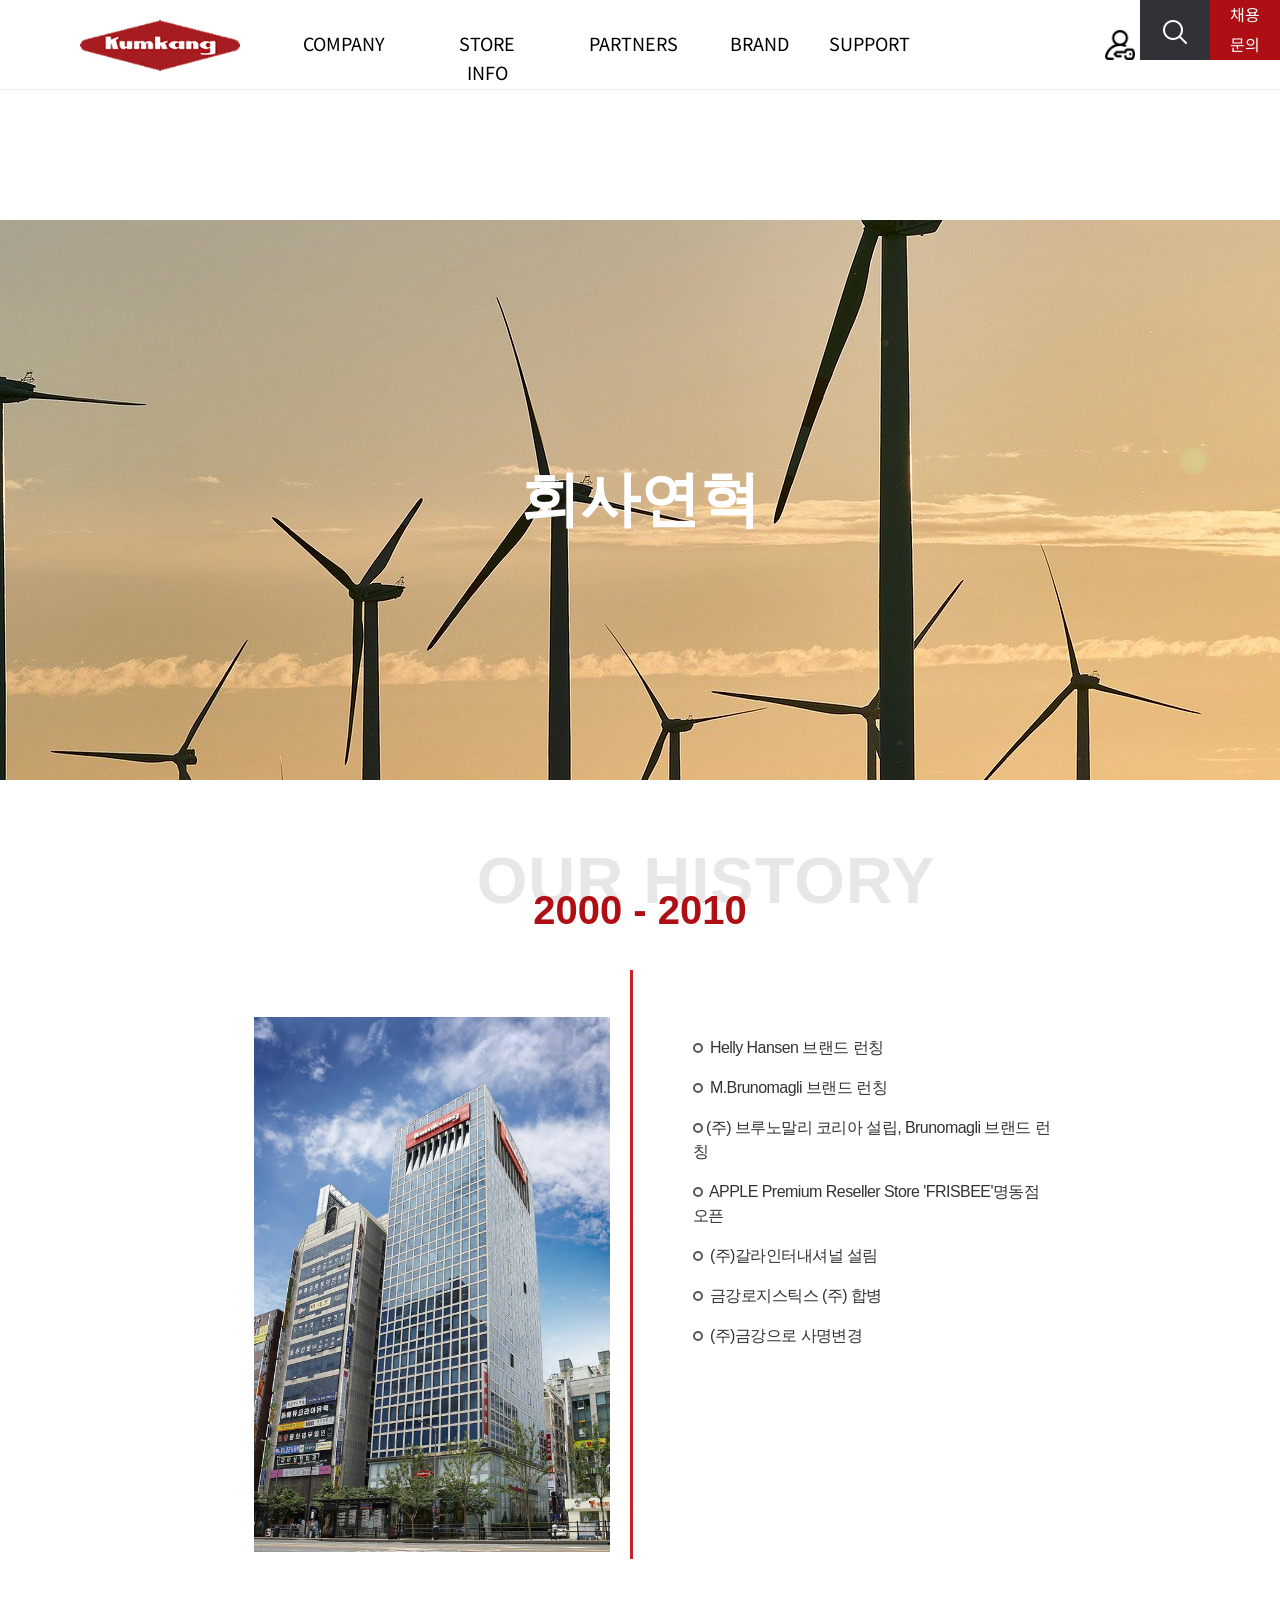
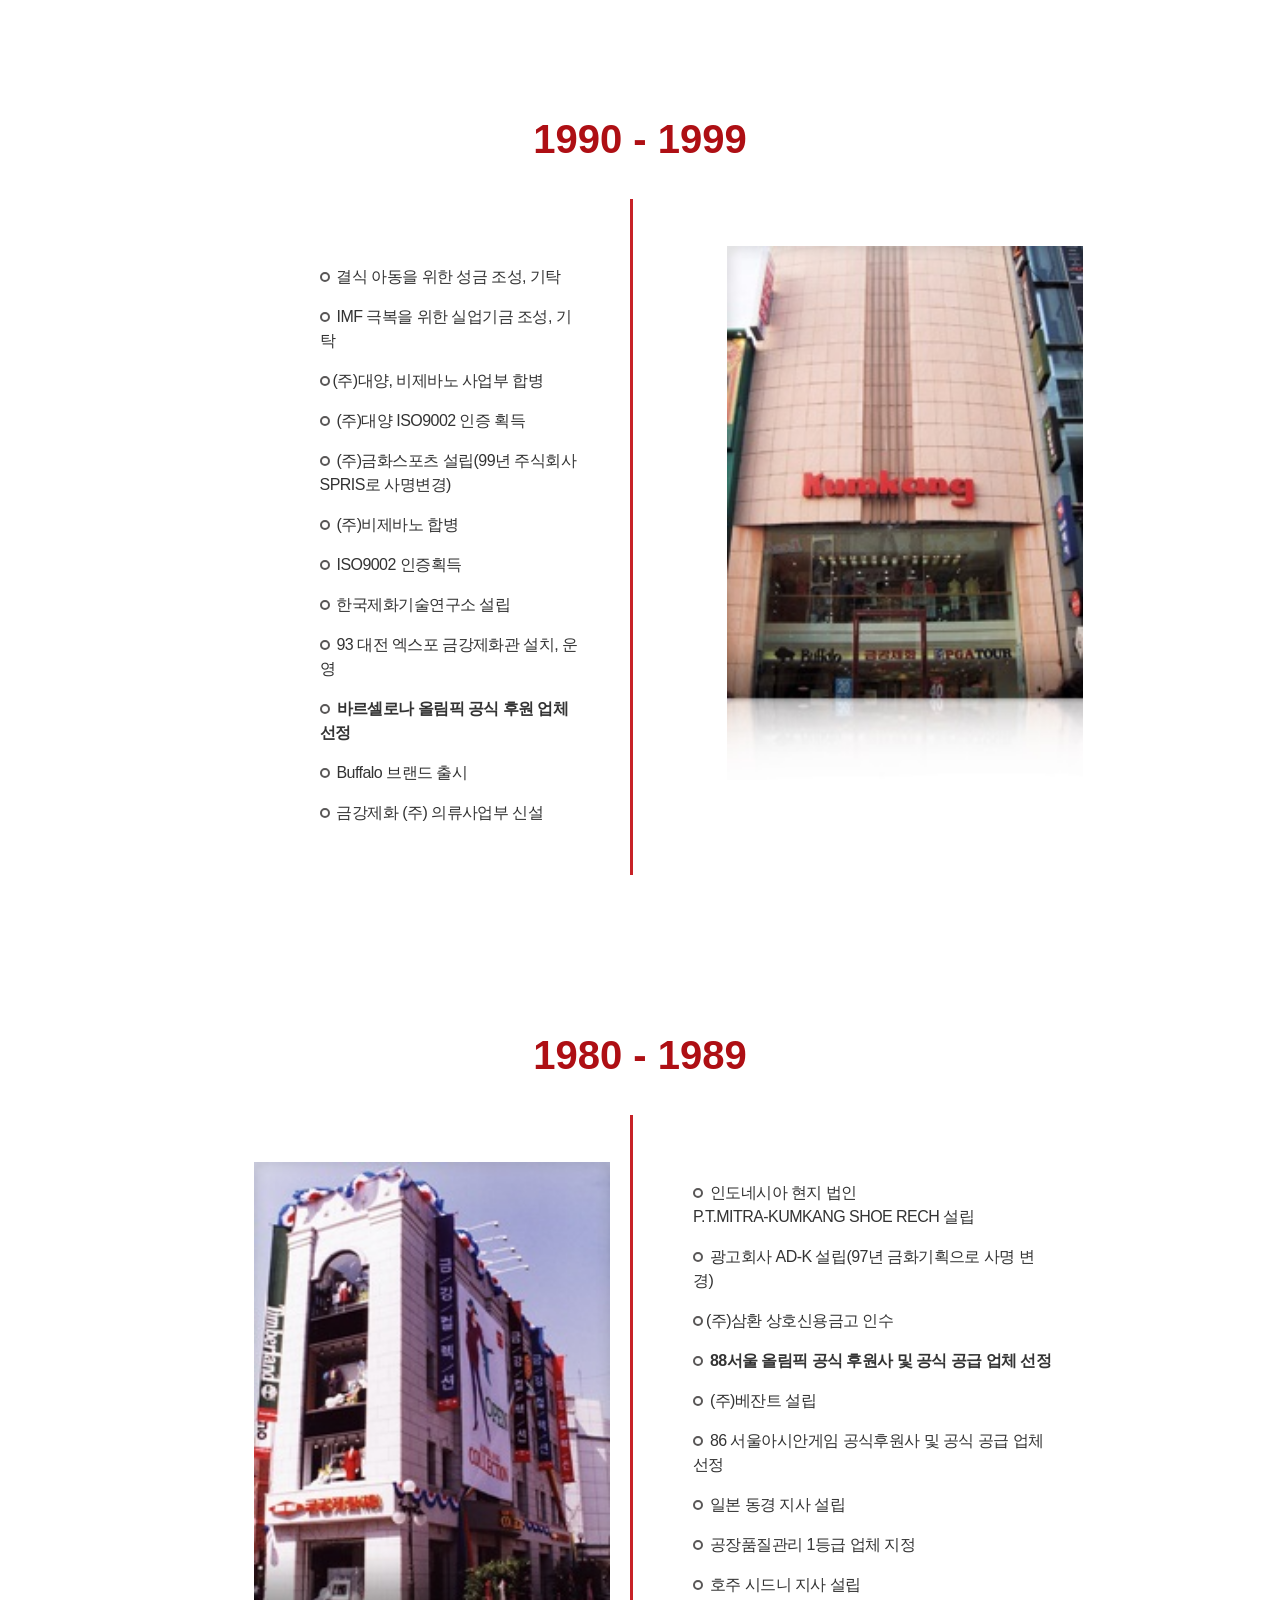
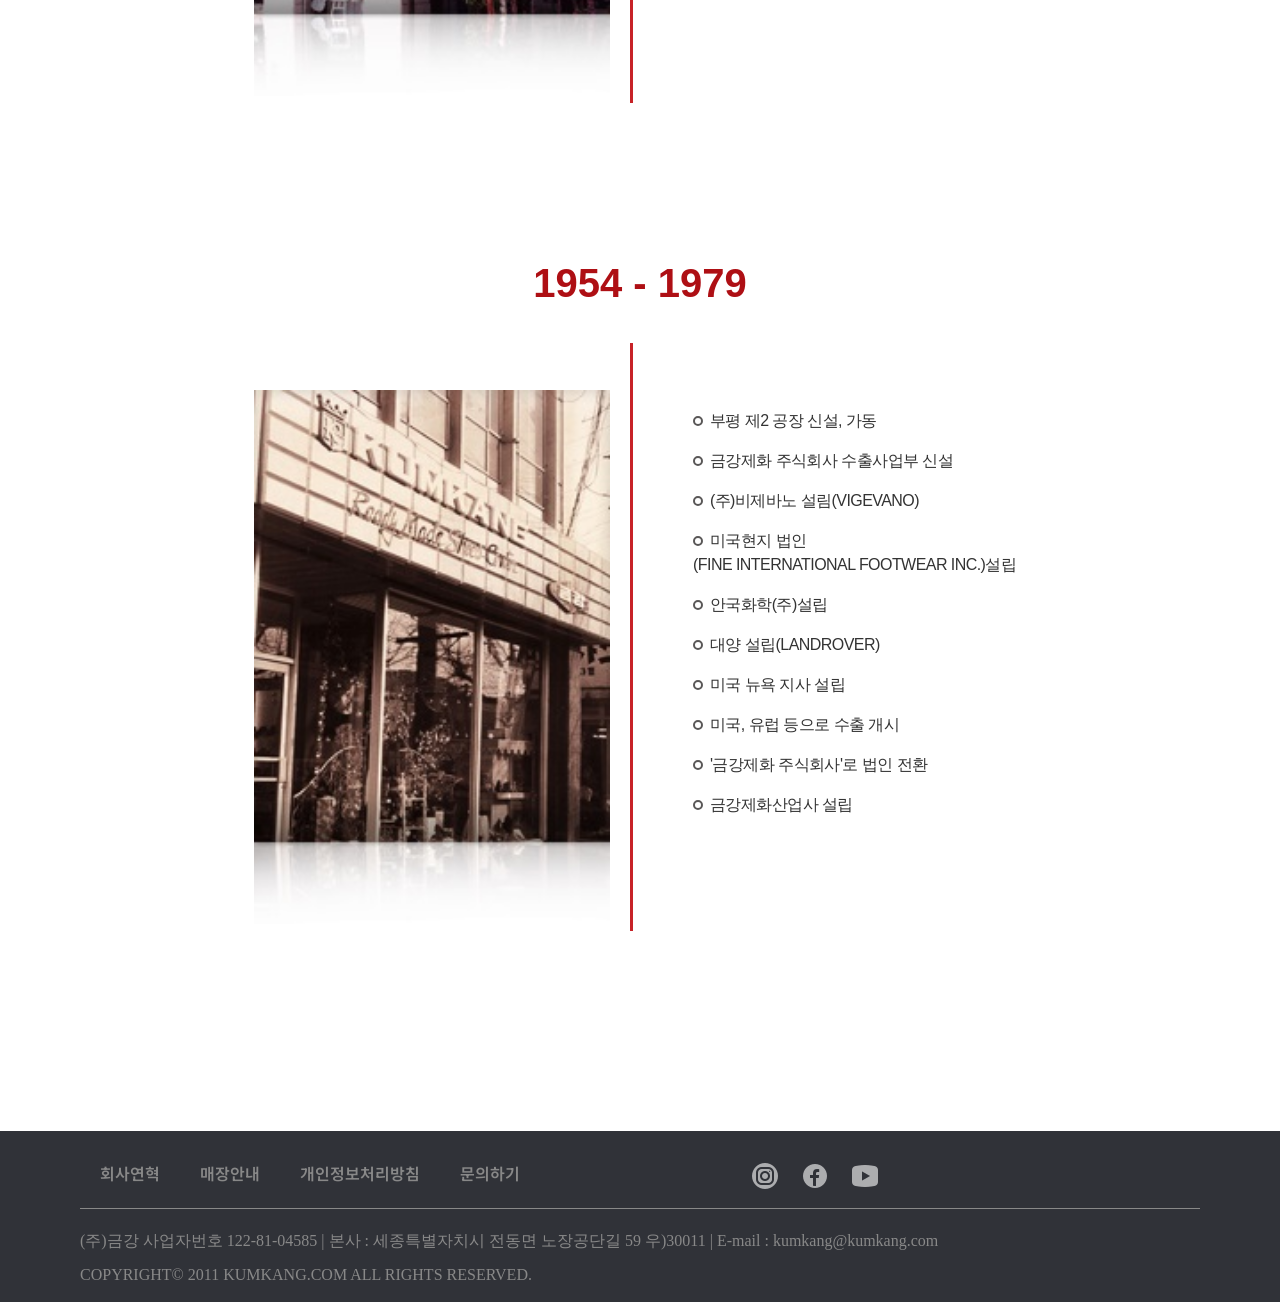
<file: history.html>
<!DOCTYPE html>
<html lang="en">
<head>
    <meta charset="UTF-8">
    <meta http-equiv="X-UA-Compatible" content="IE=edge">
    <meta name="viewport" content="width=device-width, initial-scale=1.0">
    <link rel="stylesheet" href="css/reset.css">
    <link rel="stylesheet" href="css/headerfooter.css">
    <link rel="stylesheet" href="css/history.css">
    <title>금강제화 - 회사연혁</title>
</head>
<body>
    <header>   
        <div class="h_bot">
           <div class="h_left h">
               <div class="logo">
                   <a href="index.html">
                       <img src="img/kumkang_img/logo_kumkang.png">
                   </a>
               </div>
               <ul class="h_left_btn">
                   <li class="h_com"><a href="ideology.html">COMPANY</a>
                       <ul class="h_slide">
                           <li><a href="ideology.html"> 경영이념</a></li>
                           <li><a href="history.html"> 회사 역사 / 연혁</a></li>
                       </ul>
                   </li>
                   <li class="h_store"><a href="store_search.html"> STORE INFO </a>
                       <ul class="h_slide">
                           <li><a href="store_search.html"> 매장정보</a></li>
                           <li><a href="big_small.html"> Big & Small</a></li>            
                       </ul>
                   </li>
                   <li class="h_part"><a href="employ.html"> PARTNERS </a>
                       <ul class="h_slide">
                           <li><a href="opening.html"> 대리점 개설 문의</a></li>       
                           <li><a href="employ.html"> 채용정보</a></li>   
                       </ul>
                   </li>
                   <li class="h_brand"><a href="news.html"> BRAND </a>
                       <ul class="h_slide">
                           <li><a href="news.html"> 뉴스</a></li>
                           <li><a href="trailer_inex.html"> 트레일러</a></li>            
                       </ul>
                   </li>
                   <li class="h_sup"><a href="service_center.html"> SUPPORT </a>
                       <ul class="h_slide">
                           <li><a href="service_center.html"> 고객센터</a></li> 
                           <li><a href="giftcard.html"> 금강상품권</a></li>
                       </ul>
                   </li>
               </ul>
               <div class="r_left">
                   <ul class="r_icon">
                        <a href="login.html"> <li class="h_login"></li></a>
                        <a href="cart.html"> <li class="h_cart"></li></a>
                   </ul>
               </div>
           </div>
           <div class="h_right">
               <div class="r_right">
                   <div class="r_search">
                       <a href="">
                           <img src="img/icons8-search-30.png">
                       </a>
                   </div>
                   <div class="chae">
                       <a href="employ.html"> 
                           채용<br>문의
                       </a>
                   </div>
               </div>
           </div>
   </header>
    <main>
        <section class="sec_b">
                <div class="banner">
                    <h2>회사연혁</h2>
                </div>
        </section>
        <section class="sec_inner">
            <div class="tit">
                <p>OUR HISTORY</p>
                <h3>2000 - 2010</h3>
            </div>
            <div class="content">
                <div class="cont_img img1">
                    <img src="img/금강제화건물/2015041610088_0.jpg">
                </div>
                <div class="bar"></div>
                <div class="cont_txt">
                <ul>
                    <li>
                        <span></span> Helly Hansen 브랜드 런칭
                    </li>
                    <li>
                        <span></span>  M.Brunomagli 브랜드 런칭
                        </li>
                        <li>
                            <span></span>(주) 브루노말리 코리아 설립, Brunomagli 브랜드 런칭
                        </li>
                        <li>
                            <span></span> APPLE Premium Reseller Store 'FRISBEE'명동점 오픈
                        </li>
                        <li>
                            <span></span> (주)갈라인터내셔널 설림
                        </li>
                        <li>
                            <span></span> 금강로지스틱스 (주) 합병
                        </li>
                        <li>
                            <span></span> (주)금강으로 사명변경
                        </li>
                </ul>
                </div>
            </div>
        </section>
        <section class="sec_inner">
            <div class="tit">
                <h3>1990 - 1999</h3>
            </div>
            <div class="content">
                <div class="cont_txt txt2">
                    <ul>
                        <li>
                        <span></span> 결식 아동을 위한 성금 조성, 기탁
                        </li>
                        <li>
                        <span></span>  IMF 극복을 위한 실업기금 조성, 기탁
                        </li>
                        <li>
                            <span></span>(주)대양, 비제바노 사업부 합병
                        </li>
                        <li>
                            <span></span> (주)대양 ISO9002 인증 획득
                        </li>
                        <li>
                            <span></span> (주)금화스포츠 설립(99년 주식회사 SPRIS로 사명변경)
                        </li>
                        <li>
                            <span></span> (주)비제바노 합병
                        </li>
                        <li>
                            <span></span> ISO9002 인증획득
                        </li>
                        <li>
                            <span></span> 한국제화기술연구소 설립
                        </li>
                        <li>
                            <span></span> 93 대전 엑스포 금강제화관 설치, 운영 
                        </li>
                        <li>
                            <span></span> <strong> 바르셀로나 올림픽 공식 후원 업체 선정</strong>
                        </li>
                        <li>
                            <span></span> Buffalo 브랜드 출시
                        </li>
                        <li>
                            <span></span> 금강제화 (주) 의류사업부 신설
                        </li>
                    </ul>
                </div>  
                <div class="bar"></div>
                <div class="cont_img img2">
                    <img src="img/금강제화건물/hi_visual_1.jpg">
                </div>
            
            
            </div>
        </section>
        <section class="sec_inner">
            <div class="tit">
                <h3>1980 - 1989</h3>
            </div>
            <div class="content">
                <div class="cont_img img3">
                    <img src="img/금강제화건물/hi_visual_2.jpg">
                </div>
                <div class="bar"></div>
                <div class="cont_txt">
                    <ul>
                        <li>
                        <span></span> 인도네시아 현지 법인<br>
                        P.T.MITRA-KUMKANG SHOE RECH 설립
                        </li>
                        <li>
                        <span></span> 광고회사 AD-K 설립(97년 금화기획으로 사명 변경)
                        </li>
                        <li>
                            <span></span>(주)삼환 상호신용금고 인수
                        </li>
                        <li>
                            <span></span> <strong>88서울 올림픽 공식 후원사 및 공식 공급 업체 선정 </strong>
                        </li>
                        <li>
                            <span></span> (주)베잔트 설립
                        </li>
                        <li>
                            <span></span> 86 서울아시안게임 공식후원사 및 공식 공급 업체 선정
                        </li>
                        <li>
                            <span></span> 일본 동경 지사 설립
                        </li>
                        <li>
                            <span></span> 공장품질관리 1등급 업체 지정
                        </li>
                        <li>
                            <span></span> 호주 시드니 지사 설립
                        </li>
                    </ul>
                </div>
                
            </div>
        </section>
        <section class="sec_inner">
            <div class="tit">
                <h3>1954 - 1979</h3>
            </div>
            <div class="content">
                <div class="cont_img img4">
                    <img src="img/금강제화건물/hi_visual_4.jpg">
                </div>
                <div class="bar"></div>
                <div class="cont_txt">
                    <ul>
                        <li>
                        <span></span> 부평 제2 공장 신설, 가동
                        </li>
                        <li>
                        <span></span> 금강제화 주식회사 수출사업부 신설
                        </li>
                        <li>
                            <span></span> (주)비제바노 설림(VIGEVANO)
                        </li>
                        <li>
                            <span></span> 미국현지 법인<br>
                            (FINE INTERNATIONAL FOOTWEAR INC.)설립

                        </li>
                        <li>
                            <span></span> 안국화학(주)설립
                        </li>
                        <li>
                            <span></span> 대양 설립(LANDROVER)
                        </li>
                        <li>
                            <span></span> 미국 뉴욕 지사 설립 
                        </li>
                        <li>
                            <span></span> 미국, 유럽 등으로 수출 개시
                        </li>
                        <li>
                            <span></span> '금강제화 주식회사'로 법인 전환
                        </li>
                        <li>
                            <span></span> 금강제화산업사 설립
                        </li>
                    </ul>
                </div>
            </div>
        </section>


    </main>

    <footer>
        <article>
            <div class="f_flex">
                <ul class="f_foot">
                    <li><a href="history.html"> 회사연혁</a></li>
                    <li><a href="store_search.html"> 매장안내</a></li>
                    <li><a href="service_center.html"> 개인정보처리방침</a></li>
                    <li><a href="service_center.html"> 문의하기</a></li>
                </ul>
                <ul class="f_sns">
                    <li>
                        <a href="https://www.instagram.com/kumkang_official">
                            <img src="img/icons8-instagram-circle-30.png">
                        </a>
                    </li>
                    <li>
                        <a href="https://www.facebook.com/kumkang.official">
                            <img src="img/icons8-facebook-circled-30.png">
                            </a>
                        </li>
                    <li>
                        <a href="https://www.youtube.com/channel/UCdh6XE6_1U5sdvk4RPyWj-w?view_as=subscriber">
                            <img src="img/icons8-youtube-play-button-30.png">
                        </a>
                    </li>
                </ul>
            </div>
            <address> (주)금강 사업자번호 122-81-04585 | 본사 : 세종특별자치시 전동면 노장공단길 59 우)30011 | E-mail : kumkang@kumkang.com</address>
            <p>COPYRIGHT© 2011 KUMKANG.COM ALL RIGHTS RESERVED.</p>
        </article>
    </footer>
    <script src="https://ajax.googleapis.com/ajax/libs/jquery/3.5.1/jquery.min.js"></script>
    <script src="js/headerfooter.js"></script>
</body>
</html>
</file>
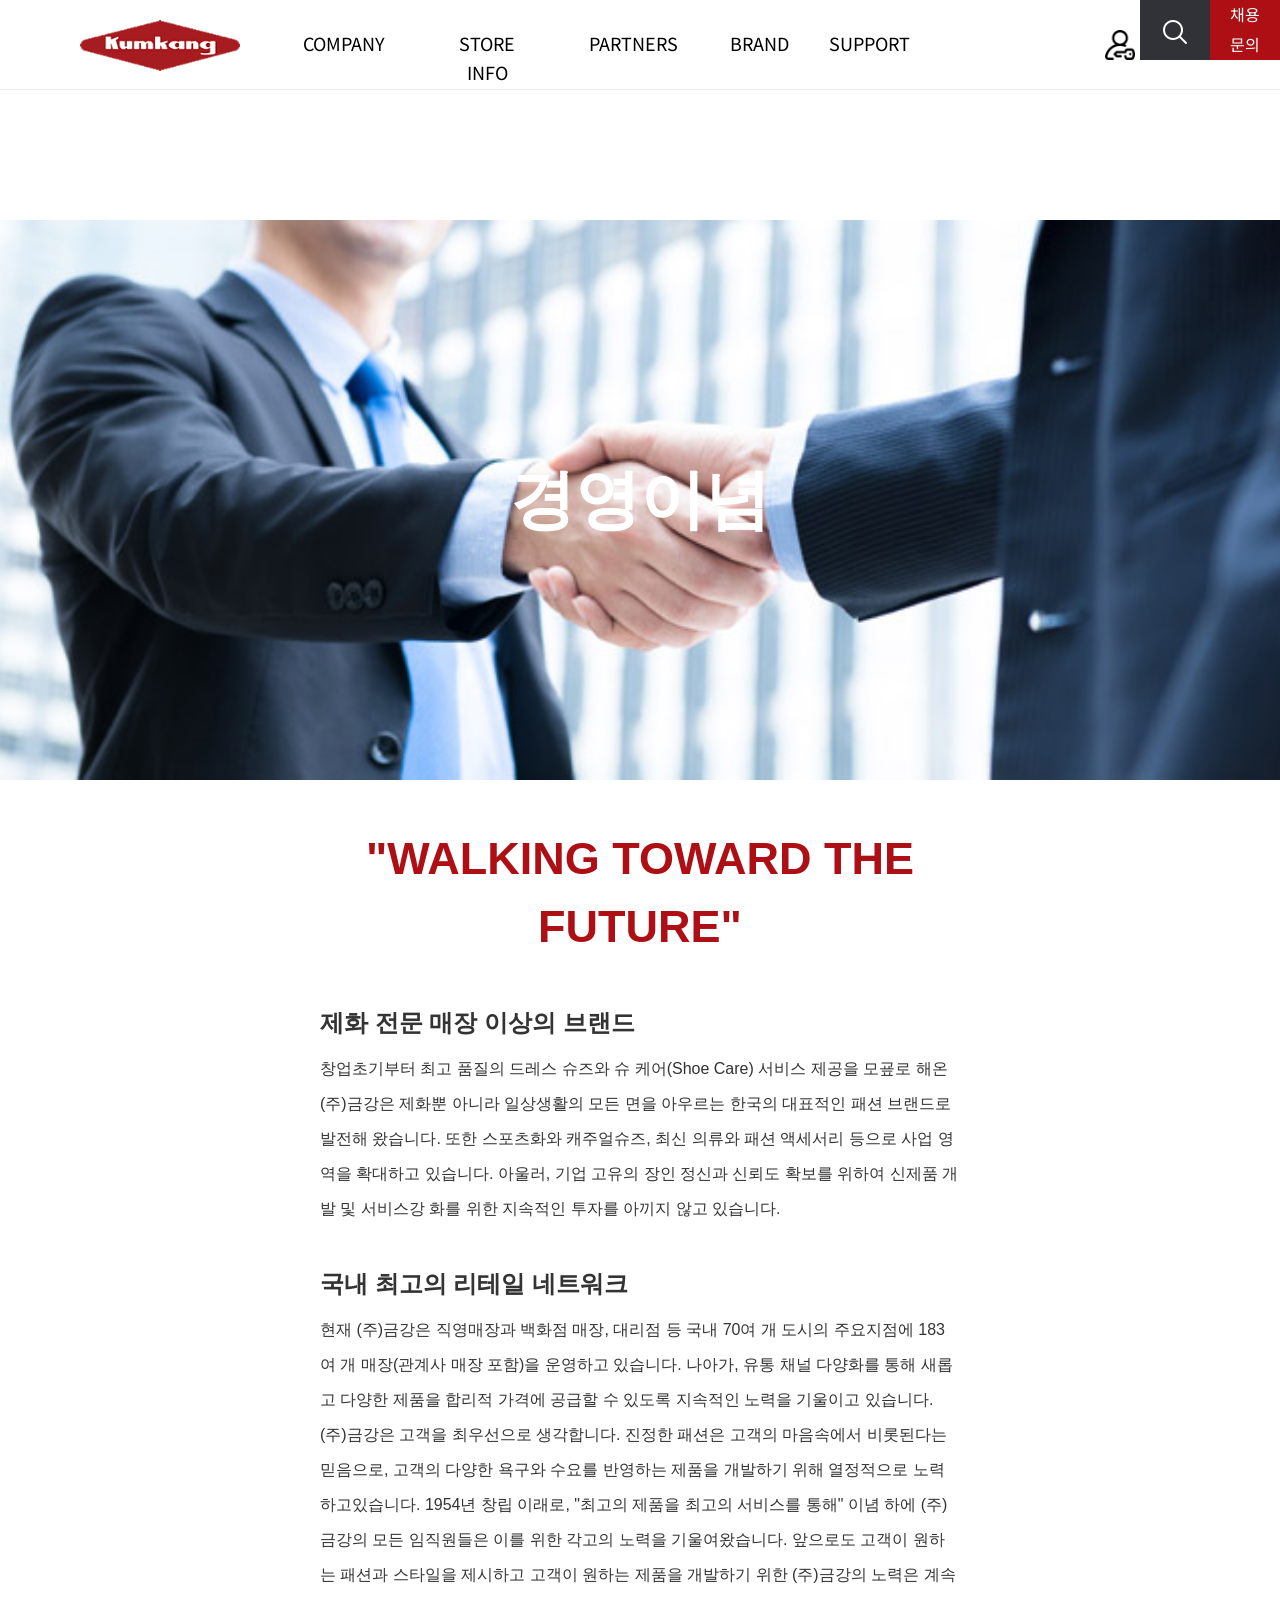
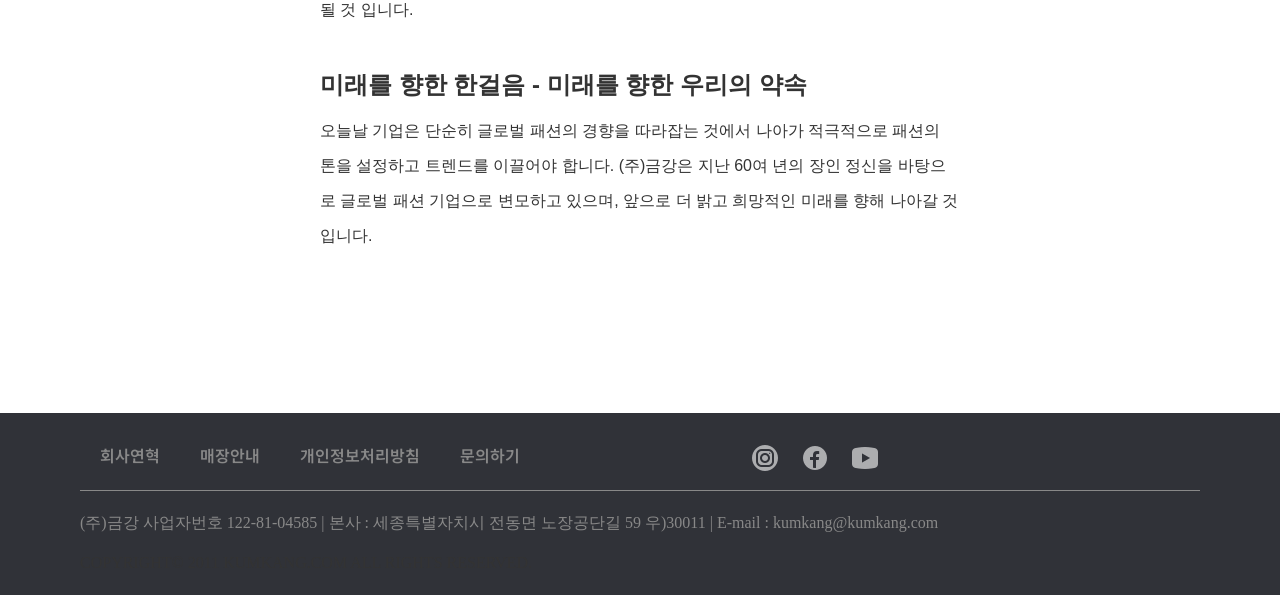
<file: ideology.html>
<!DOCTYPE html>
<html lang="en">
<head>
    <meta charset="UTF-8">
    <meta http-equiv="X-UA-Compatible" content="IE=edge">
    <meta name="viewport" content="width=device-width, initial-scale=1.0">
    <link rel="stylesheet" href="css/reset.css">
    <link rel="stylesheet" href="css/headerfooter.css">
    <link rel="stylesheet" href="css/ideology.css">
    <title>금강제화 - 경영이념</title>
</head>
<body>
    <header>   
        <div class="h_bot">
           <div class="h_left h">
               <div class="logo">
                   <a href="index.html">
                       <img src="img/kumkang_img/logo_kumkang.png">
                   </a>
               </div>
               <ul class="h_left_btn">
                   <li class="h_com"><a href="ideology.html">COMPANY</a>
                       <ul class="h_slide">
                           <li><a href="ideology.html"> 경영이념</a></li>
                           <li><a href="history.html"> 회사 역사 / 연혁</a></li>
                       </ul>
                   </li>
                   <li class="h_store"><a href="store_search.html"> STORE INFO </a>
                       <ul class="h_slide">
                           <li><a href="store_search.html"> 매장정보</a></li>
                           <li><a href="big_small.html"> Big & Small</a></li>            
                       </ul>
                   </li>
                   <li class="h_part"><a href="employ.html"> PARTNERS </a>
                       <ul class="h_slide">
                           <li><a href="opening.html"> 대리점 개설 문의</a></li>       
                           <li><a href="employ.html"> 채용정보</a></li>   
                       </ul>
                   </li>
                   <li class="h_brand"><a href="news.html"> BRAND </a>
                       <ul class="h_slide">
                           <li><a href="news.html"> 뉴스</a></li>
                           <li><a href="trailer_inex.html"> 트레일러</a></li>            
                       </ul>
                   </li>
                   <li class="h_sup"><a href="service_center.html"> SUPPORT </a>
                       <ul class="h_slide">
                           <li><a href="service_center.html"> 고객센터</a></li> 
                           <li><a href="giftcard.html"> 금강상품권</a></li>
                       </ul>
                   </li>
               </ul>
               <div class="r_left">
                   <ul class="r_icon">
                        <a href="login.html"> <li class="h_login"></li></a>
                        <a href="cart.html"> <li class="h_cart"></li></a>
                   </ul>
               </div>
           </div>
           <div class="h_right">
               <div class="r_right">
                   <div class="r_search">
                       <a href="">
                           <img src="img/icons8-search-30.png">
                       </a>
                   </div>
                   <div class="chae">
                       <a href="employ.html"> 
                           채용<br>문의
                       </a>
                   </div>
               </div>
           </div>
   </header>
    <main>
        <section class="sec_b">
            <div class="banner">
                 <h2>경영이념</h2>
             </div>
        </section>
        <section class="sec_m">
            <h3>"WALKING TOWARD THE FUTURE"</h3>
            <ul>
                <li>
                    <h4>제화 전문 매장 이상의 브랜드</h4>
                    <p>창업초기부터 최고 품질의 드레스 슈즈와 슈 케어(Shoe Care) 서비스 제공을 모굪로 해온
                        (주)금강은 제화뿐 아니라 일상생활의 모든 면을 아우르는 한국의 대표적인 패션 브랜드로
                         발전해 왔습니다. 또한 스포츠화와 캐주얼슈즈, 최신 의류와 패션 액세서리 등으로 사업 영역을 
                         확대하고 있습니다. 아울러, 기업 고유의 장인 정신과 신뢰도 확보를 위하여 신제품 개발 및 
                         서비스강 화를 위한 지속적인 투자를 아끼지 않고 있습니다.
                    </p>
                </li>
                <li>
                    <h4>국내 최고의 리테일 네트워크</h4>
                    <p>현재 (주)금강은 직영매장과 백화점 매장, 대리점 등 국내 70여 개 도시의 주요지점에
                        183여 개 매장(관계사 매장 포함)을 운영하고 있습니다. 나아가, 유통 채널 다양화를 통해
                        새롭고 다양한 제품을 합리적 가격에 공급할 수 있도록 지속적인 노력을 기울이고 있습니다.
                        (주)금강은 고객을 최우선으로 생각합니다. 진정한 패션은 고객의 마음속에서 비롯된다는 믿음으로,
                        고객의 다양한 욕구와 수요를 반영하는 제품을 개발하기 위해 열정적으로 노력하고있습니다.
                        1954년 창립 이래로, "최고의 제품을 최고의 서비스를 통해" 이념 하에 (주)금강의 모든 임직원들은
                        이를 위한 각고의 노력을 기울여왔습니다. 앞으로도 고객이 원하는 패션과 스타일을 제시하고 고객이 
                        원하는 제품을 개발하기 위한 (주)금강의 노력은 계속될 것 입니다.
                    </p>
                </li>
                 <li>
                    <h4>미래를 향한 한걸음 - 미래를 향한 우리의 약속</h4>
                    <p>오늘날 기업은 단순히 글로벌 패션의 경향을 따라잡는 것에서 나아가 적극적으로 패션의 톤을 설정하고
                        트렌드를 이끌어야 합니다. (주)금강은 지난 60여 년의 장인 정신을 바탕으로 글로벌 패션 기업으로
                        변모하고 있으며, 앞으로 더 밝고 희망적인 미래를 향해 나아갈 것입니다.
                    </p>
                </li>
            </ul>

        </section>

    </main>

    <footer>
        <article>
            <div class="f_flex">
                <ul class="f_foot">
                    <li><a href="history.html"> 회사연혁</a></li>
                    <li><a href="store_search.html"> 매장안내</a></li>
                    <li><a href="service_center.html"> 개인정보처리방침</a></li>
                    <li><a href="service_center.html"> 문의하기</a></li>
                </ul>
                <ul class="f_sns">
                    <li>
                        <a href="https://www.instagram.com/kumkang_official">
                            <img src="img/icons8-instagram-circle-30.png">
                        </a>
                    </li>
                    <li>
                        <a href="https://www.facebook.com/kumkang.official">
                            <img src="img/icons8-facebook-circled-30.png">
                            </a>
                        </li>
                    <li>
                        <a href="https://www.youtube.com/channel/UCdh6XE6_1U5sdvk4RPyWj-w?view_as=subscriber">
                            <img src="img/icons8-youtube-play-button-30.png">
                        </a>
                    </li>
                </ul>
            </div>
            <address> (주)금강 사업자번호 122-81-04585 | 본사 : 세종특별자치시 전동면 노장공단길 59 우)30011 | E-mail : kumkang@kumkang.com</address>
            <p>COPYRIGHT© 2011 KUMKANG.COM ALL RIGHTS RESERVED.</p>
        </article>
    </footer>
    <script src="https://ajax.googleapis.com/ajax/libs/jquery/3.5.1/jquery.min.js"></script>
    <script src="js/headerfooter.js"></script>
</body>
</html>
</file>
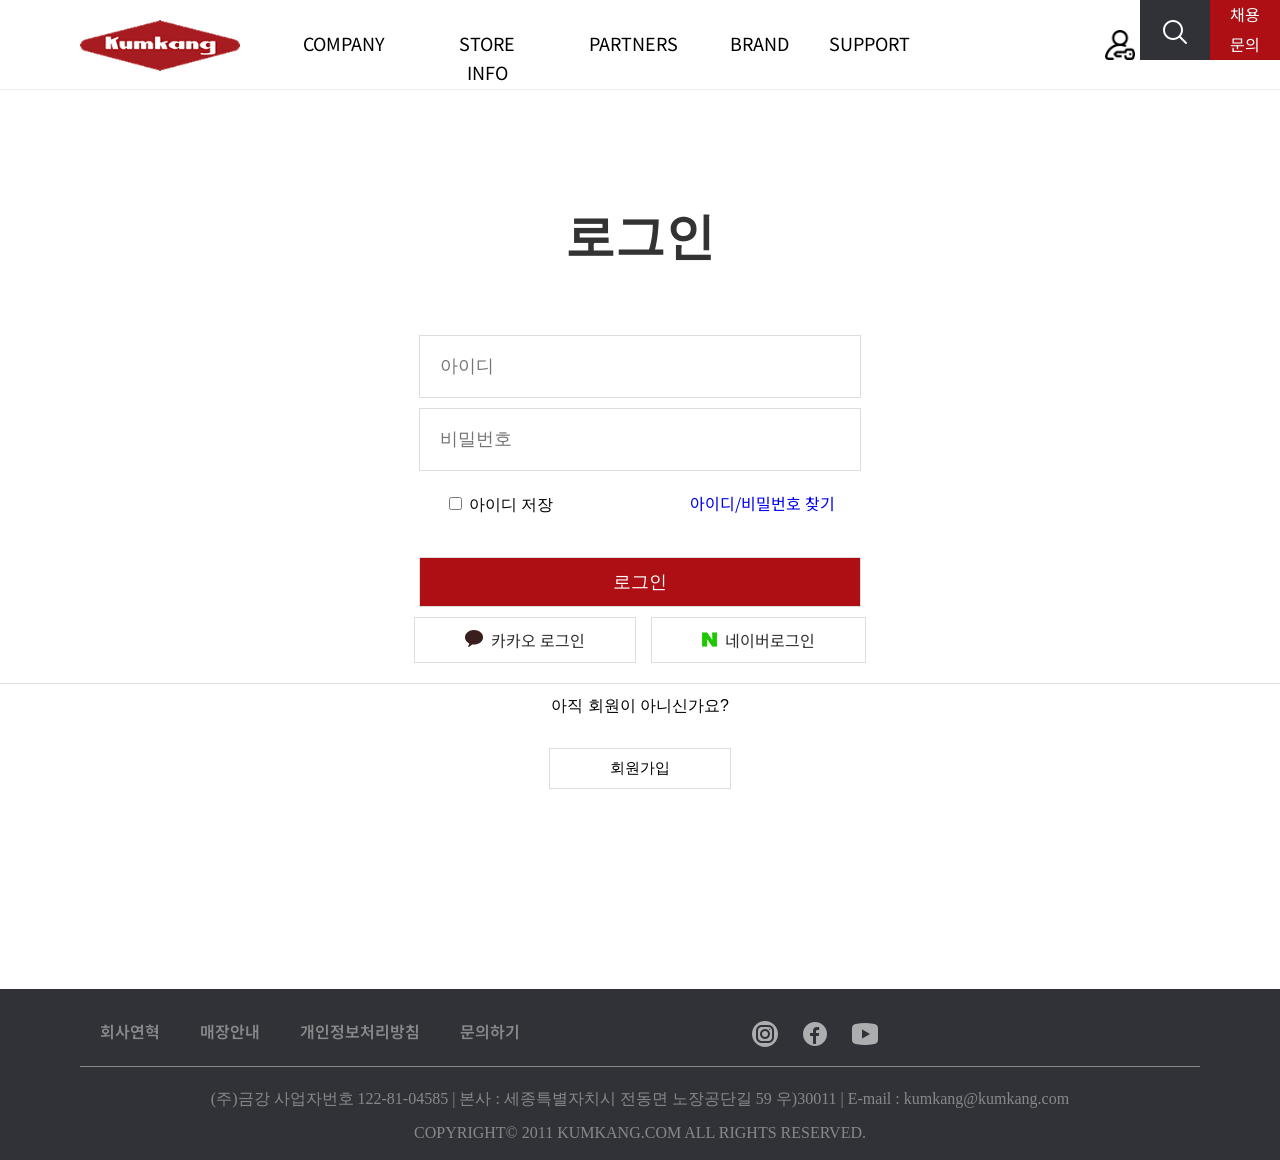
<file: login.html>
<!DOCTYPE html>
<html lang="en">
<head>
    <meta charset="UTF-8">
    <meta http-equiv="X-UA-Compatible" content="IE=edge">
    <meta name="viewport" content="width=device-width, initial-scale=1.0">
    <link rel="stylesheet" href="css/reset.css">
    <link rel="stylesheet" href="css/headerfooter.css">
    <link rel="stylesheet" href="css/login.css">
    <title>금강제화 - 로그인</title>
</head>
<body>
    <header>   
        <div class="h_bot">
           <div class="h_left h">
               <div class="logo">
                   <a href="index.html">
                       <img src="img/kumkang_img/logo_kumkang.png">
                   </a>
               </div>
               <ul class="h_left_btn">
                   <li class="h_com"><a href="ideology.html">COMPANY</a>
                       <ul class="h_slide">
                           <li><a href="ideology.html"> 경영이념</a></li>
                           <li><a href="history.html"> 회사 역사 / 연혁</a></li>
                       </ul>
                   </li>
                   <li class="h_store"><a href="store_search.html"> STORE INFO </a>
                       <ul class="h_slide">
                           <li><a href="store_search.html"> 매장정보</a></li>
                           <li><a href="big_small.html"> Big & Small</a></li>            
                       </ul>
                   </li>
                   <li class="h_part"><a href="employ.html"> PARTNERS </a>
                       <ul class="h_slide">
                           <li><a href="opening.html"> 대리점 개설 문의</a></li>       
                           <li><a href="employ.html"> 채용정보</a></li>   
                       </ul>
                   </li>
                   <li class="h_brand"><a href="news.html"> BRAND </a>
                       <ul class="h_slide">
                           <li><a href="news.html"> 뉴스</a></li>
                           <li><a href="trailer_inex.html"> 트레일러</a></li>            
                       </ul>
                   </li>
                   <li class="h_sup"><a href="service_center.html"> SUPPORT </a>
                       <ul class="h_slide">
                           <li><a href="service_center.html"> 고객센터</a></li> 
                           <li><a href="giftcard.html"> 금강상품권</a></li>
                       </ul>
                   </li>
               </ul>
               <div class="r_left">
                   <ul class="r_icon">
                        <a href="login.html"> <li class="h_login"></li></a>
                        <a href="cart.html"> <li class="h_cart"></li></a>
                   </ul>
               </div>
           </div>
           <div class="h_right">
               <div class="r_right">
                   <div class="r_search">
                       <a href="">
                           <img src="img/icons8-search-30.png">
                       </a>
                   </div>
                   <div class="chae">
                       <a href="employ.html"> 
                           채용<br>문의
                       </a>
                   </div>
               </div>
           </div>
   </header>
   <main>
    <div id="wrap">
        <section>
            <article>
                <h1>로그인</h1>
                <form action="" class="login_wrap">
                    <input type="text" placeholder="아이디" class="login_ww">
                    <input type="password" placeholder="비밀번호" class="login_ww">

                    <div class="id_save">
                        <input type="checkbox" value="">
                        <label for="">아이디 저장</label>
                        <a href="#" class="id_pw">아이디/비밀번호 찾기</a>
                    </div>
                    <input type="submit" value="로그인" class="login_sum">
                </form>

                <div class="sns_login">
                    <a href="">
                        <img src="img/KakaoTalk_20211008_143341971_01.jpg" alt="">
                        <span>카카오 로그인</span>
                    </a>
                    <a href="" target="_blank">
                        <img src="img/KakaoTalk_20211008_143341971.jpg" alt="">
                        <span>네이버로그인</span>
                    </a>
                </div>
                <div class="sign_up">
                    <p>아직 회원이 아니신가요?</p>
                    <form action="">
                        <input type="submit" value="회원가입" class="sign_up_btn">
                    </form>
                </div>
            </article>
        </section>
</main>
    <footer>
        <article>
            <div class="f_flex">
                <ul class="f_foot">
                    <li><a href="history.html"> 회사연혁</a></li>
                    <li><a href="store_search.html"> 매장안내</a></li>
                    <li><a href="service_center.html"> 개인정보처리방침</a></li>
                    <li><a href="service_center.html"> 문의하기</a></li>
                </ul>
                <ul class="f_sns">
                    <li>
                        <a href="https://www.instagram.com/kumkang_official">
                            <img src="img/icons8-instagram-circle-30.png">
                        </a>
                    </li>
                    <li>
                        <a href="https://www.facebook.com/kumkang.official">
                            <img src="img/icons8-facebook-circled-30.png">
                            </a>
                        </li>
                    <li>
                        <a href="https://www.youtube.com/channel/UCdh6XE6_1U5sdvk4RPyWj-w?view_as=subscriber">
                            <img src="img/icons8-youtube-play-button-30.png">
                        </a>
                    </li>
                </ul>
            </div>
            <address> (주)금강 사업자번호 122-81-04585 | 본사 : 세종특별자치시 전동면 노장공단길 59 우)30011 | E-mail : kumkang@kumkang.com</address>
            <p>COPYRIGHT© 2011 KUMKANG.COM ALL RIGHTS RESERVED.</p>
        </article>
    </footer>
    <script src="https://ajax.googleapis.com/ajax/libs/jquery/3.5.1/jquery.min.js"></script>
    <script src="js/headerfooter.js"></script>
</body>
</html>
</file>
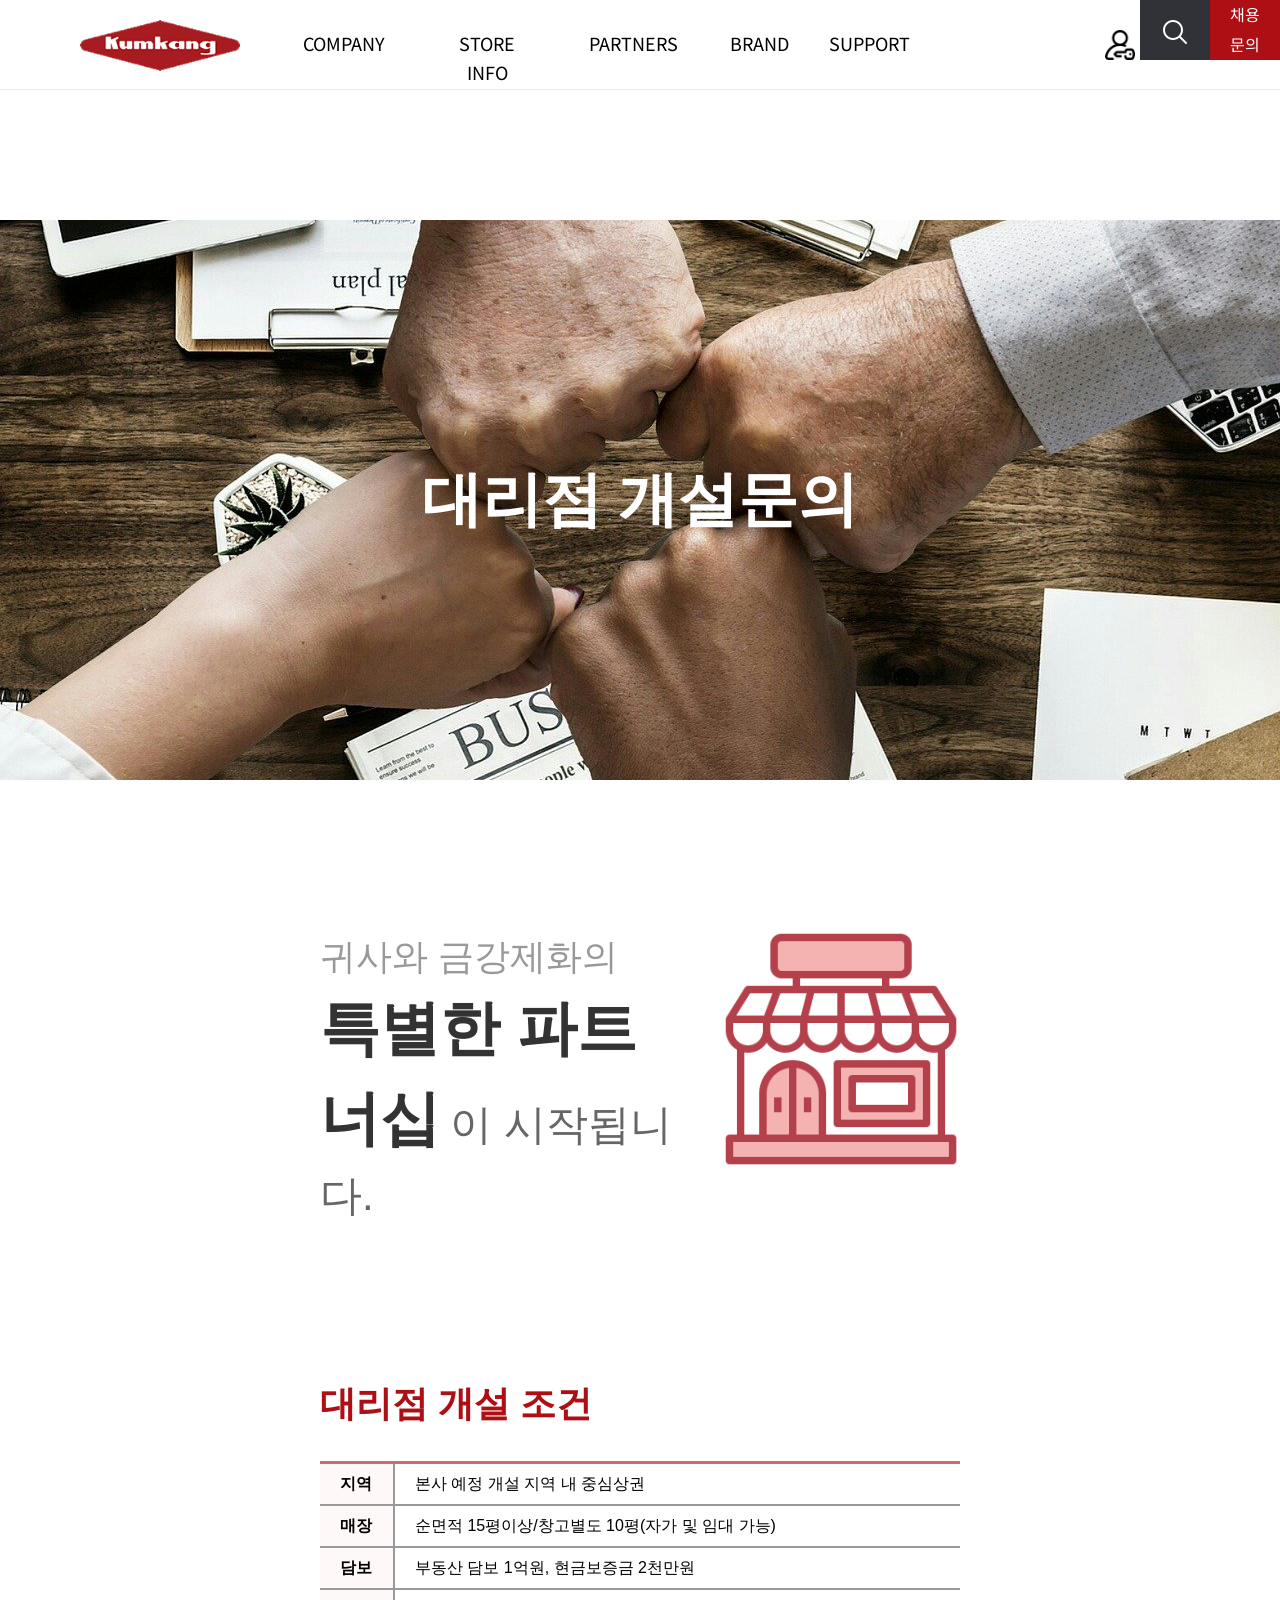
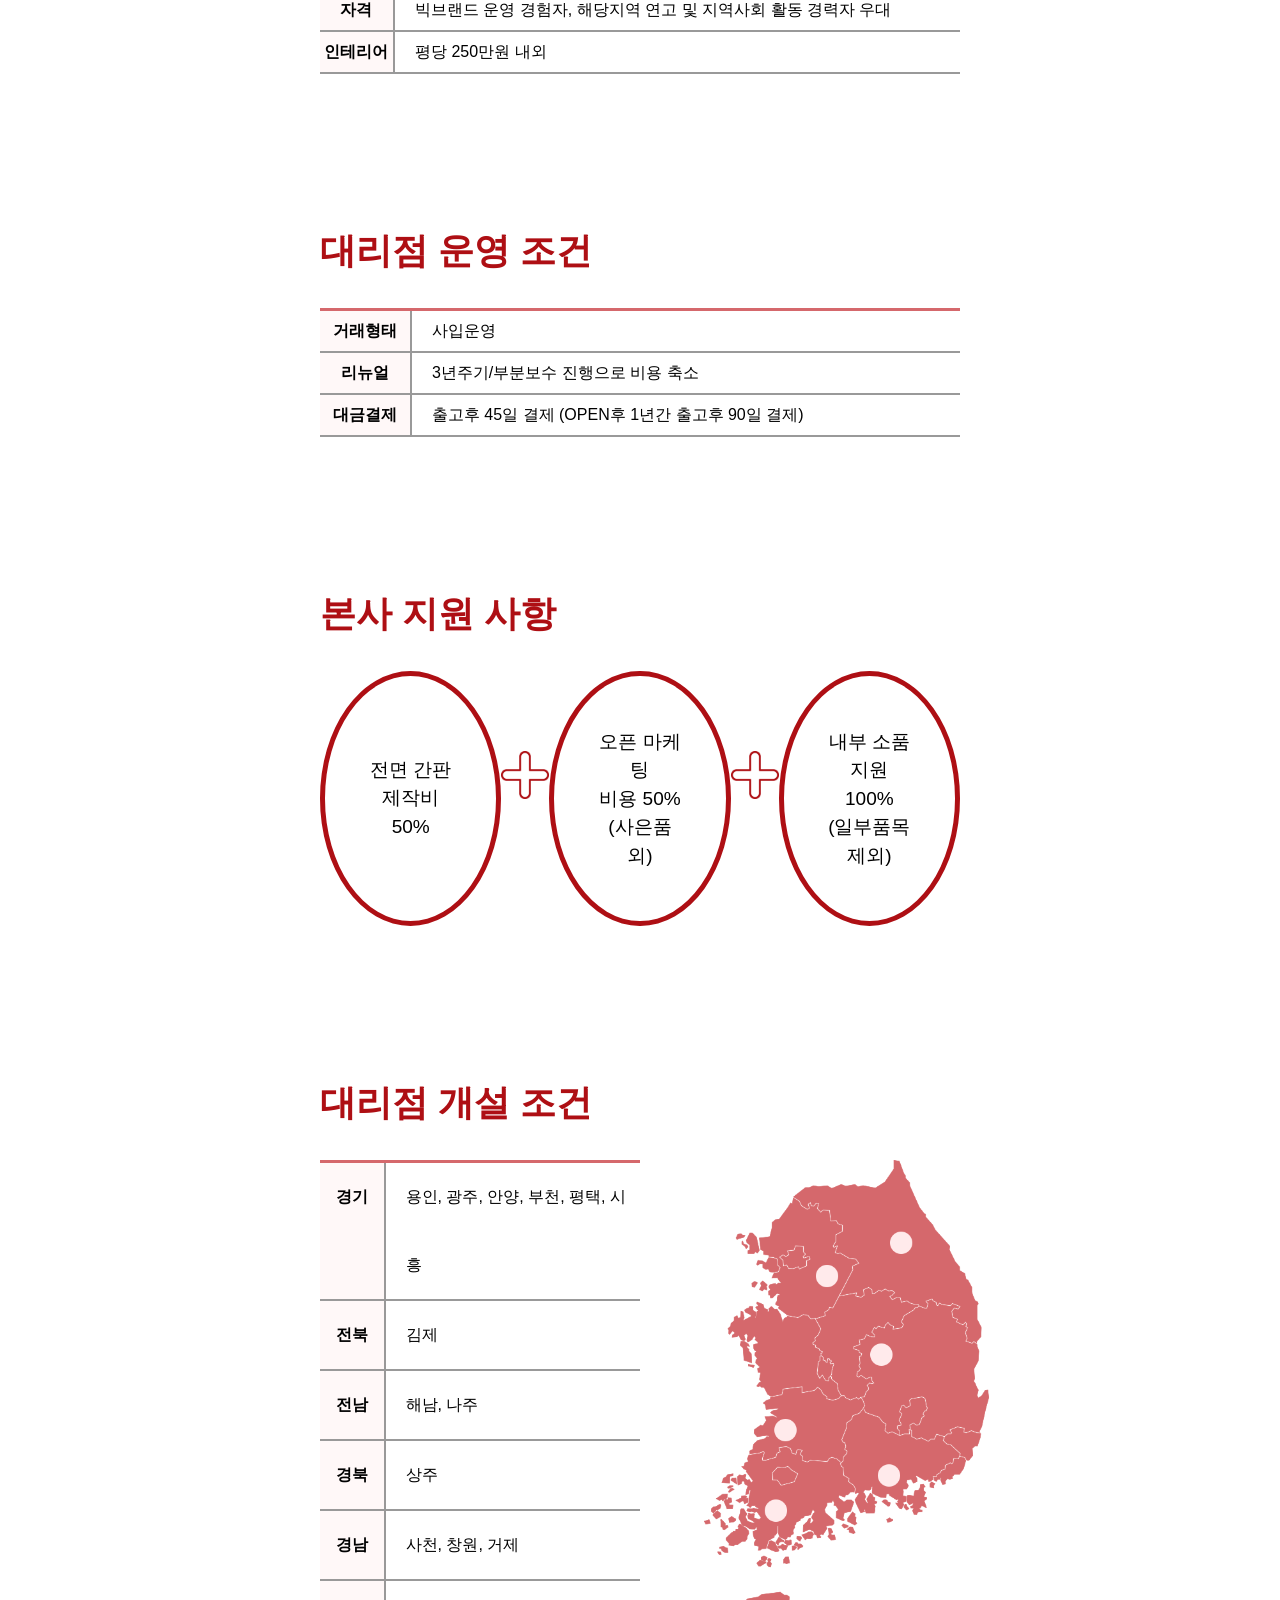
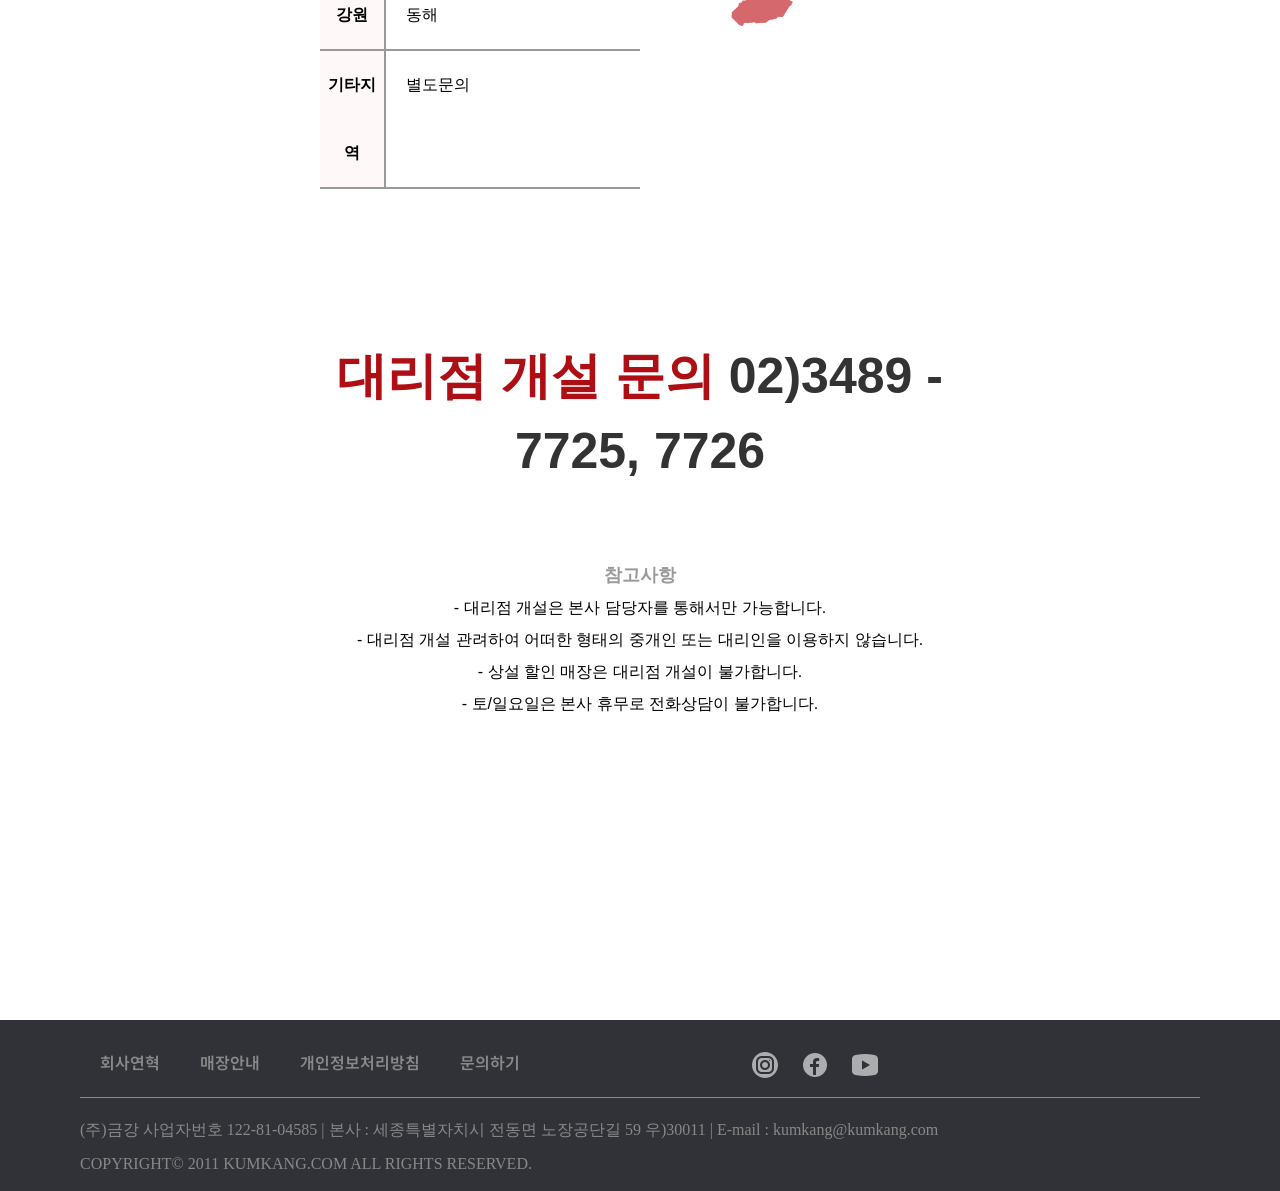
<file: opening.html>
<!DOCTYPE html>
<html lang="en">
<head>
    <meta charset="UTF-8">
    <meta http-equiv="X-UA-Compatible" content="IE=edge">
    <meta name="viewport" content="width=device-width, initial-scale=1.0">
    <link rel="stylesheet" href="css/reset.css">
    <link rel="stylesheet" href="css/headerfooter.css">
    <link rel="stylesheet" href="css/opening.css">
    <title>금강제화 - 대리점 개설문의</title>
</head>
<body>
    <header>   
        <div class="h_bot">
           <div class="h_left h">
               <div class="logo">
                   <a href="index.html">
                       <img src="img/kumkang_img/logo_kumkang.png">
                   </a>
               </div>
               <ul class="h_left_btn">
                   <li class="h_com"><a href="ideology.html">COMPANY</a>
                       <ul class="h_slide">
                           <li><a href="ideology.html"> 경영이념</a></li>
                           <li><a href="history.html"> 회사 역사 / 연혁</a></li>
                       </ul>
                   </li>
                   <li class="h_store"><a href="store_search.html"> STORE INFO </a>
                       <ul class="h_slide">
                           <li><a href="store_search.html"> 매장정보</a></li>
                           <li><a href="big_small.html"> Big & Small</a></li>            
                       </ul>
                   </li>
                   <li class="h_part"><a href="employ.html"> PARTNERS </a>
                       <ul class="h_slide">
                           <li><a href="opening.html"> 대리점 개설 문의</a></li>       
                           <li><a href="employ.html"> 채용정보</a></li>   
                       </ul>
                   </li>
                   <li class="h_brand"><a href="news.html"> BRAND </a>
                       <ul class="h_slide">
                           <li><a href="news.html"> 뉴스</a></li>
                           <li><a href="trailer_inex.html"> 트레일러</a></li>            
                       </ul>
                   </li>
                   <li class="h_sup"><a href="service_center.html"> SUPPORT </a>
                       <ul class="h_slide">
                           <li><a href="service_center.html"> 고객센터</a></li> 
                           <li><a href="giftcard.html"> 금강상품권</a></li>
                       </ul>
                   </li>
               </ul>
               <div class="r_left">
                   <ul class="r_icon">
                        <a href="login.html"> <li class="h_login"></li></a>
                        <a href="cart.html"> <li class="h_cart"></li></a>
                   </ul>
               </div>
           </div>
           <div class="h_right">
               <div class="r_right">
                   <div class="r_search">
                       <a href="">
                           <img src="img/icons8-search-30.png">
                       </a>
                   </div>
                   <div class="chae">
                       <a href="employ.html"> 
                           채용<br>문의
                       </a>
                   </div>
               </div>
           </div>
   </header>
    <main>
        <section id="title_wrap">
            <article>
            <h2>대리점 개설문의</h2>
            </article>
        </section>
        <div id="wrap">
            <div class="inner">
                <article class="top">
                    <div>
                        <p>
                            귀사와 금강제화의
                            <br>
                            <strong>특별한 파트너십</strong>
                            <em>이 시작됩니다.</em>
                        </p>
                    </div>
                    <div class="top_img">
                        <img src="img/kumkang_img/shop.png">
                    </div>
                </article>
                <article class="jo">
                    <h6>대리점 개설 조건</h6>
                    <table>
                        <tr>
                            <th>지역</th>
                            <td>본사 예정 개설 지역 내 중심상권</td>
                        </tr>
                        <tr>
                            <th>매장</th>
                            <td>순면적 15평이상/창고별도 10평(자가 및 임대 가능)</td>
                        </tr>
                        <tr>
                            <th>담보</th>
                            <td>부동산 담보 1억원, 현금보증금 2천만원</td>
                        </tr>
                        <tr>
                            <th>자격</th>
                            <td>빅브랜드 운영 경험자, 해당지역 연고 및 지역사회 활동 경력자 우대</td>
                        </tr>
                        <tr>
                            <th>인테리어</th>
                            <td>평당 250만원 내외</td>
                        </tr>
                    </table>
                </article>
                <article class="jo2">
                    <h6>대리점 운영 조건</h6>
                    <table>
                        <tr>
                            <th>거래형태</th>
                            <td>사입운영</td>
                        </tr>
                        <tr>
                            <th>리뉴얼</th>
                            <td>3년주기/부분보수 진행으로 비용 축소</td>
                        </tr>
                        <tr>
                            <th>대금결제</th>
                            <td>출고후 45일 결제 (OPEN후 1년간 출고후 90일 결제)</td>
                        </tr>
                    </table>
                </article>
                <article class="jo3">
                    <h6>본사 지원 사항</h6>
                    <div class="jo3_inner">
                        <div class="jo3_cont">
                            <p>
                                전면 간판
                                <br>
                                제작비 50%
                            </p>
                        </div>
                        <span>
                            <img src="img/kumkang_img/plus-cross_red.png">
                        </span>
                        <div class="jo3_cont">
                            <p>
                                오픈 마케팅
                                <br>
                                비용 50%
                                <br>
                                (사은품 외)
                            </p>
                        </div>
                        <span>
                            <img src="img/kumkang_img/plus-cross_red.png">
                        </span>
                        <div class="jo3_cont">
                            <p>
                                내부 소품지원
                                <br>
                                100%
                                <br>(일부품목 제외)
                            </p>
                        </div>
                    </div>
                </article>
                <article class="jo4">
                    <h6>대리점 개설 조건</h6>
                    <div class="jo4_cont">
                        <table>
                            <tr>
                                <th>경기</th>
                                <td>용인, 광주, 안양, 부천, 평택, 시흥</td>
                            </tr>
                            <tr>
                                <th>전북</th>
                                <td>김제</td>
                            </tr>
                            <tr>
                                <th>전남</th>
                                <td>해남, 나주</td>
                            </tr>
                            <tr>
                                <th>경북</th>
                                <td>상주</td>
                            </tr>
                            <tr>
                                <th>경남</th>
                                <td>사천, 창원, 거제</td>
                            </tr>
                            <tr>
                                <th>강원</th>
                                <td>동해</td>
                            </tr>
                            <tr>
                                <th>기타지역</th>
                                <td>별도문의</td>
                            </tr>
                        </table>
                        <div class="jo4_map">
                            <img src="img/kumkang_img/map.png">
                        </div>
                    </div>
                </article>
                <article class="jo5">
                    <h5>
                        <strong>대리점 개설 문의</strong>
                        02)3489 - 7725, 7726
                    </h5>
                    <p>
                        <em>참고사항</em>
                        <br>
                        - 대리점 개설은 본사 담당자를 통해서만 가능합니다.
                        <br>
                        - 대리점 개설 관려하여 어떠한 형태의 중개인 또는 대리인을 이용하지 않습니다.
                        <br>
                        - 상설 할인 매장은 대리점 개설이 불가합니다.
                        <br>
                        - 토/일요일은 본사 휴무로 전화상담이 불가합니다.
                    </p>
                </article>
            </div>
        </div>
    </main>
    <footer>
        <article>
            <div class="f_flex">
                <ul class="f_foot">
                    <li><a href="history.html"> 회사연혁</a></li>
                    <li><a href="store_search.html"> 매장안내</a></li>
                    <li><a href="service_center.html"> 개인정보처리방침</a></li>
                    <li><a href="service_center.html"> 문의하기</a></li>
                </ul>
                <ul class="f_sns">
                    <li>
                        <a href="https://www.instagram.com/kumkang_official">
                            <img src="img/icons8-instagram-circle-30.png">
                        </a>
                    </li>
                    <li>
                        <a href="https://www.facebook.com/kumkang.official">
                            <img src="img/icons8-facebook-circled-30.png">
                            </a>
                        </li>
                    <li>
                        <a href="https://www.youtube.com/channel/UCdh6XE6_1U5sdvk4RPyWj-w?view_as=subscriber">
                            <img src="img/icons8-youtube-play-button-30.png">
                        </a>
                    </li>
                </ul>
            </div>
            <address> (주)금강 사업자번호 122-81-04585 | 본사 : 세종특별자치시 전동면 노장공단길 59 우)30011 | E-mail : kumkang@kumkang.com</address>
            <p>COPYRIGHT© 2011 KUMKANG.COM ALL RIGHTS RESERVED.</p>
        </article>
    </footer>
    <script src="https://ajax.googleapis.com/ajax/libs/jquery/3.5.1/jquery.min.js"></script>
    <script src="js/headerfooter.js"></script>
    <script src="js/bigsmall.js"></script>
</body>
</html>
</file>
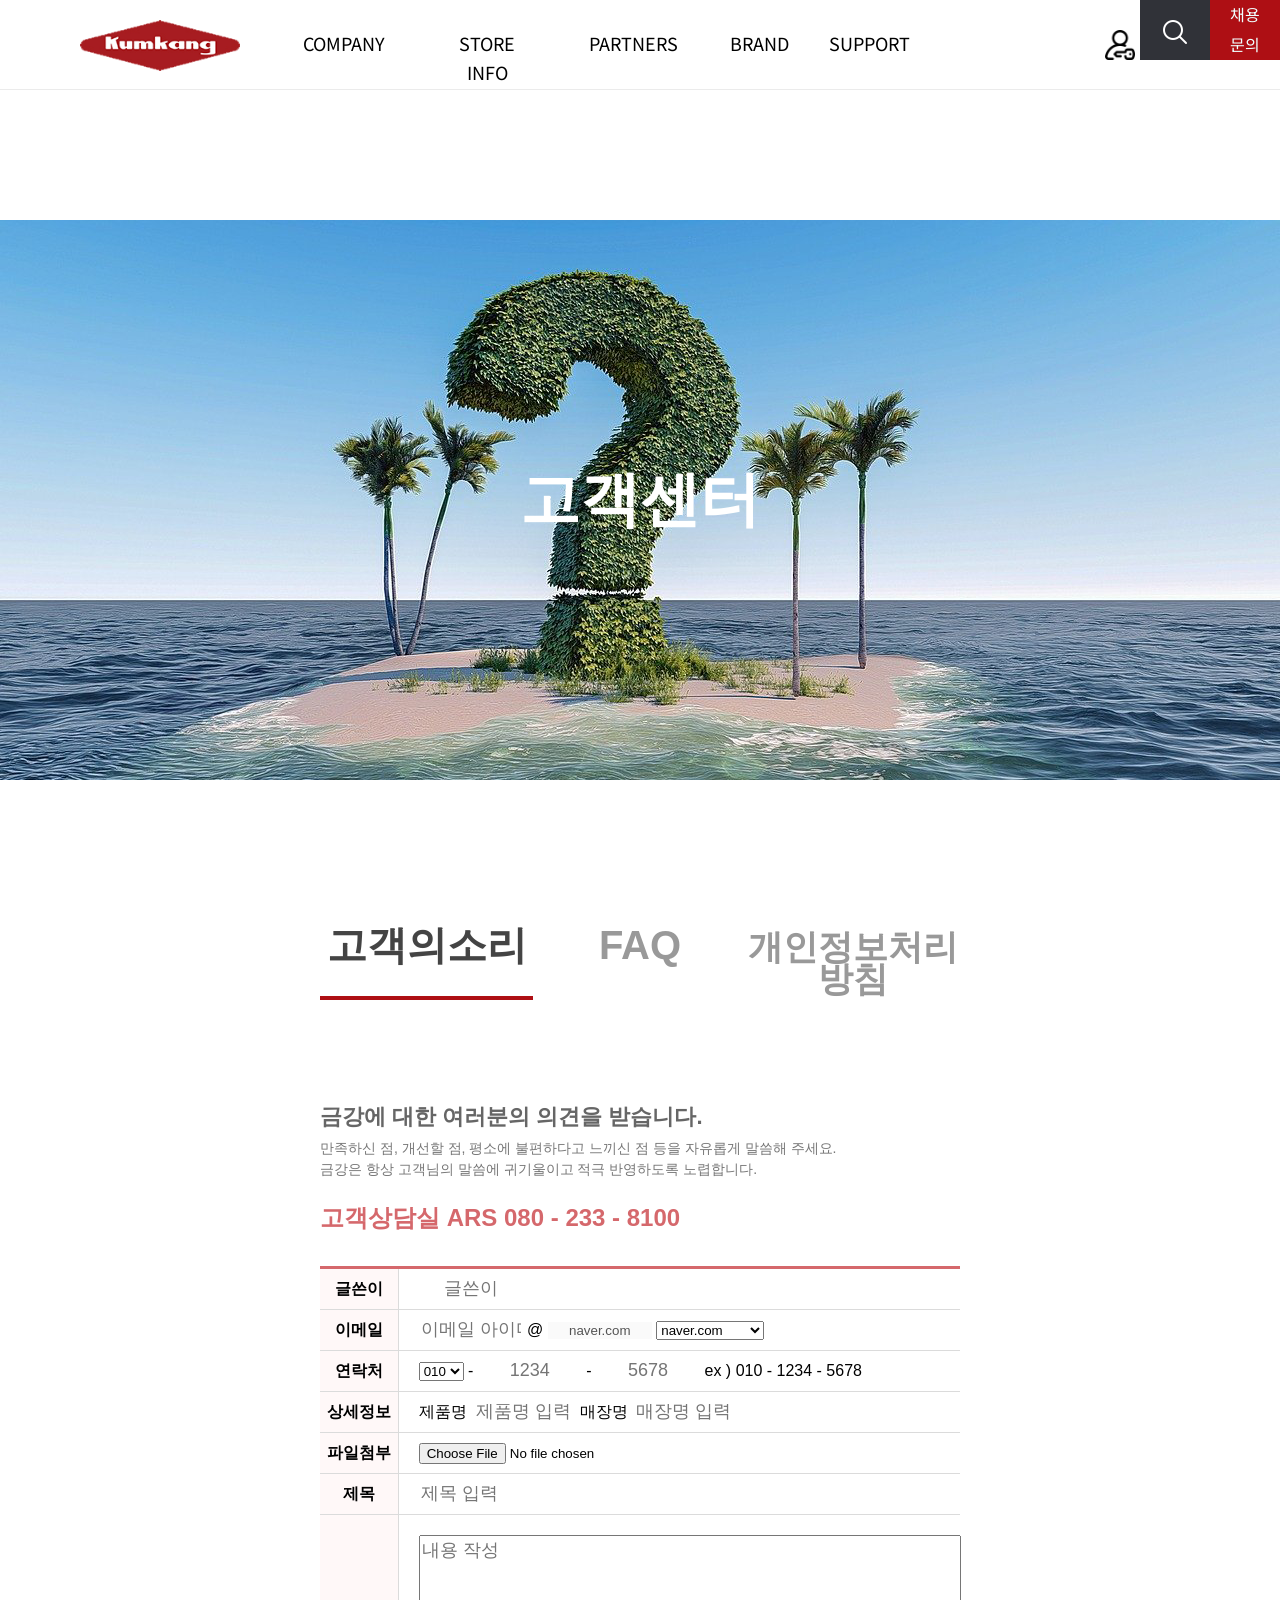
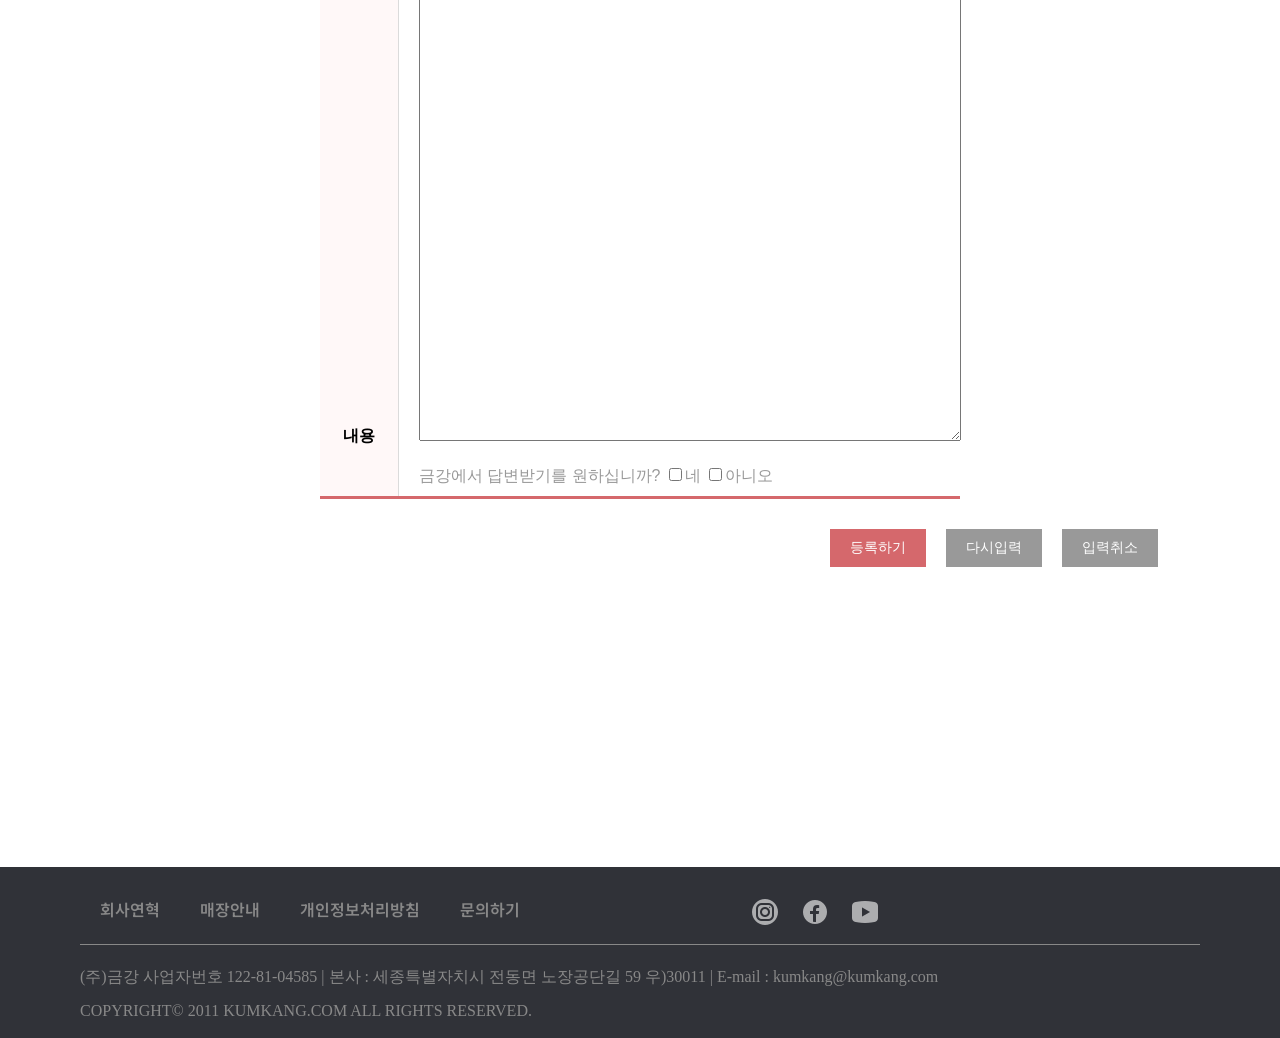
<file: service_center.html>
<!DOCTYPE html>
<html lang="en">
<head>
    <meta charset="UTF-8">
    <meta http-equiv="X-UA-Compatible" content="IE=edge">
    <meta name="viewport" content="width=device-width, initial-scale=1.0">
    <link rel="stylesheet" href="css/reset.css">
    <link rel="stylesheet" href="css/headerfooter.css">
    <link rel="stylesheet" href="css/service_center.css">
    <title>금강제화 - 고객센터</title>
</head>
<body>
    <header>   
        <div class="h_bot">
           <div class="h_left h">
               <div class="logo">
                   <a href="index.html">
                       <img src="img/kumkang_img/logo_kumkang.png">
                   </a>
               </div>
               <ul class="h_left_btn">
                   <li class="h_com"><a href="ideology.html">COMPANY</a>
                       <ul class="h_slide">
                           <li><a href="ideology.html"> 경영이념</a></li>
                           <li><a href="history.html"> 회사 역사 / 연혁</a></li>
                       </ul>
                   </li>
                   <li class="h_store"><a href="store_search.html"> STORE INFO </a>
                       <ul class="h_slide">
                           <li><a href="store_search.html"> 매장정보</a></li>
                           <li><a href="big_small.html"> Big & Small</a></li>            
                       </ul>
                   </li>
                   <li class="h_part"><a href="employ.html"> PARTNERS </a>
                       <ul class="h_slide">
                           <li><a href="opening.html"> 대리점 개설 문의</a></li>       
                           <li><a href="employ.html"> 채용정보</a></li>   
                       </ul>
                   </li>
                   <li class="h_brand"><a href="news.html"> BRAND </a>
                       <ul class="h_slide">
                           <li><a href="news.html"> 뉴스</a></li>
                           <li><a href="trailer_inex.html"> 트레일러</a></li>            
                       </ul>
                   </li>
                   <li class="h_sup"><a href="service_center.html"> SUPPORT </a>
                       <ul class="h_slide">
                           <li><a href="service_center.html"> 고객센터</a></li> 
                           <li><a href="giftcard.html"> 금강상품권</a></li>
                       </ul>
                   </li>
               </ul>
               <div class="r_left">
                   <ul class="r_icon">
                        <a href="login.html"> <li class="h_login"></li></a>
                        <a href="cart.html"> <li class="h_cart"></li></a>
                   </ul>
               </div>
           </div>
           <div class="h_right">
               <div class="r_right">
                   <div class="r_search">
                       <a href="">
                           <img src="img/icons8-search-30.png">
                       </a>
                   </div>
                   <div class="chae">
                       <a href="employ.html"> 
                           채용<br>문의
                       </a>
                   </div>
               </div>
           </div>
   </header>
    <main>
        <section id="title_wrap">
            <article>
            <h2>고객센터</h2>
            </article>
        </section>
        <div id="wrap">
            <div class="roll_btn">
                <div class="category">
                    <div class="cate1">
                        <span>고객의소리
                            <div></div>
                        </span>
                    </div>
                    <div class="cate2">
                        <span>FAQ
                            <div></div>
                        </span>
                    </div>
                    <div class="cate3">
                        <span>개인정보처리방침
                            <div></div>
                        </span>
                    </div>
                </div>
            </div>
            <div class="inner">
                <articel class="top">
                    <h3>금강에 대한 여러분의 의견을 받습니다.</h3>
                    <p>만족하신 점, 개선할 점, 평소에 불편하다고 느끼신 점 등을 자유롭게 말씀해 주세요.
                        <br>
                        금강은 항상 고객님의 말씀에 귀기울이고 적극 반영하도록 노렵합니다.
                    </p>
                    <strong>고객상담실 ARS 080 - 233 - 8100</strong>
                </articel>
                <article class="cont">
                    <form action="" method="POST">
                        <table>
                            <tr>
                                <th>글쓴이</th>
                                <td>
                                    <input type="text" placeholder="글쓴이" style="width:100px;">
                                </td>
                            </tr>
                            <tr>
                                <th>이메일</th>
                                <td>
                                    <input type="text" name="str_email01" placeholder="이메일 아이디" id="str_email01" style="width:100px"> @
                                    <input type="text" name="str_email02" id="str_email02" style="width:100px;" disabled value="naver.com">
                                    <select name="selectEmail" id="selectEmail">
                                        <option value="1">직접입력</option> 
                                        <option value="naver.com" selected>naver.com</option> 
                                        <option value="hanmail.net">hanmail.net</option> 
                                        <option value="hotmail.com">hotmail.com</option> 
                                        <option value="nate.com">nate.com</option> 
                                        <option value="yahoo.co.kr">yahoo.co.kr</option> 
                                        <option value="empas.com">empas.com</option> 
                                        <option value="dreamwiz.com">dreamwiz.com</option> 
                                        <option value="freechal.com">freechal.com</option> 
                                        <option value="lycos.co.kr">lycos.co.kr</option> 
                                        <option value="korea.com">korea.com</option> 
                                        <option value="gmail.com">gmail.com</option> 
                                        <option value="hanmir.com">hanmir.com</option> 
                                        <option value="paran.com">paran.com</option>
                                    </select>
                                </td>
                            </tr>
                            <tr>
                                <th>연락처</th>
                                <td>
                                    <select>
                                        <option value="010">010</option>
                                        <option value="010">011</option>
                                        <option value="010">016</option>
                                        <option value="010">017</option>
                                        <option value="010">018</option>
                                        <option value="010">019</option>
                                    </select>
                                     - 
                                    <input type="text" maxlength="4" placeholder="1234" style="width:100px;">
                                     - 
                                    <input type="text" maxlength="4" placeholder="5678" style="width:100px;">
                                    ex ) 010 - 1234 - 5678
                                </td>
                            </tr>
                            <tr>
                                <th>상세정보</th>
                                <td>
                                    <label>제품명</label>
                                    <input type="text" placeholder="제품명 입력" style="width:100px;">
                                    <label>매장명</label>
                                    <input type="text"  placeholder="매장명 입력" style="width:100px;">
                                </td>
                            </tr>
                            <tr>
                                <th>파일첨부</th>
                                <td>
                                    <input type="file">
                                </td>
                            </tr>
                            <tr>
                                <th>제목</th>
                                <td>
                                    <input type="text" placeholder="제목 입력" style="width:60%; text-align: left;">
                                </td>
                            </tr>
                            <tr>
                                <th>내용</th>
                                <td class="ans">
                                    <textarea placeholder="내용 작성" style="width:99%; height: 500px; margin-top: 20px;"></textarea>
                                    <br>
                                    금강에서 답변받기를 원하십니까?
                                    <input type="checkbox">네
                                    <input type="checkbox">아니오
                                </td>
                            </tr>
                        </table>
                        <div class="bot_btn">
                            <input class="btn_1" type="submit" value="등록하기" style="width:100px;">
                            <input class="btn_2" type="button" value="다시입력" style="width:100px;">
                            <input class="btn_3" type="button" value="입력취소" style="width:100px;">
                        </div>
                    </form>
                </article>
            </div>
            <div class="inner2">
                <h3>
                    <strong>관련분야를 클릭하시면
                    </strong>
                    해당 질문들을 보실 수 있습니다.
                </h3>
                <div class="in2_list">
                    <ul class="menu">
                        <li>
                            <a>
                            Q. 크거나 작은 사이즈 제품은 어디에서 구입할 수 있나요?
                            </a>
                            <p class="hide">
                                A. 
                                발이 조금 크신 분들과 작으신 분들을 위한 제품은 명동과 강남 BIG & SMALL 전문 매장에서 판매되고 있으며, 각 지역 본점에서도 일부 구입이 가능하십니다.
                                <br>
                                여화의 경우 SMALL SIZE는 210mm~220mm, BIG SIZE는 255mm~260mm 까지 판매하고 있으며,
                                <br>
                                남화의 경우 SMALL SIZE는 230mm~240mm, BIG SIZE는 280mm~300mm 까지 판매되고 있습니다.
                                <br>
                                저희 금강제화 BIG & SMALL 매장에서 더욱 다양한 사이즈로 고객님의 선택의 폭을 넓혀 드리겠습니다.
                            </p>
                        </li>
                        <li>
                            <a>
                            Q. 스웨이드(세무) 재질의 구두는 어떻게 손질해야 하나요?
                            </a>
                            <p class="hide">
                                A. 
                                스웨이드 가죽이 오염 된 경우, 먼저 구두 구매 시 함께 드린 스웨이드 전용솔로 살살 털어 줍니다. 이 때, 스웨이드는 예민한 결을 가지고 있기 때문에 일정한 방향으로 털어 주어야 합니다. 또한 다른 소재에 비해 먼지가 쉽게 붙는 소재이므로 평소에도 세심한 관리를 기울여야 합니다. 평소에 고무지우개로 지워 때가 타지 않도록 관리해야 합니다.
                                <br>
                                또한 스웨이드는 습기에 약하므로 눈, 비에 젖었을 경우에는 마른 수건으로 닦고 구두 안에 신문지를 넣어 형태를 바로 잡은 후 통풍이 잘 되는 곳에서 말리셔야 변형이 없습니다.
                            </p>
                        </li>
                        <li>
                            <a>
                                Q. 부츠 보관은 어떻게 해야 하나요?
                            </a>
                            <p class="hide">
                                A. 
                                부츠는 가죽 종류와 디자인에 따라서 손질과 보관 방법에 조금씩 차이가 있습니다.
                                <br>
                                스웨이드 원단 부츠의 경우 스웨이드 전용 솔을 이용하여 살살 빗어서 먼지나 때 등을 털어내고, 지워지지 않는 얼룩은 지우개로 지워서 털어냅니다. 스웨이드의 색이 탈색된 경우에는 스웨이드용 스프레이를 이용하여 보완합니다.
                                <br>
                                일반 가죽으로 된 부츠의 경우에는 일반 구두와 마찬가지로 밍크오일 등으로 영양을 주어 가죽의 손상을 방지합니다.
                                <br>
                                부츠의 경우에는 보관하는 동안 모양이 망가지는 경우가 많으므로 모양이 망가지지 않게 신문지를 말아 세워넣어 몸통 모양을 유지시키거나, 전용 키퍼를 구입하여 보관합니다.
                            </p>
                        </li>
                        <li>
                            <a>
                                Q. 수선 접수는 어디서 해야 하나요?
                            </a>
                            <p class="hide">
                                A. 
                                수선 접수는 전국 어느 매장에서나 가능하며, 구입하신 매장이 아니더라도 접수는 가능합니다. 또한 저희 지역본점에서는 간단한 수선을 즉시 처리하여 드리고 있으니, 많이 이용해주시기 바랍니다.
                                <br>
                                자세한 내용은 1577-4884로 문의주시기 바랍니다.
                            </p>
                        </li>
                        <li>
                            <a>
                                Q. 가죽 손질은 어떻게 해야 하나요?
                            </a>
                            <p class="hide">
                                A. 
                                구두에 쓰이는 가죽은 사람의 피부와 같습니다. 우리의 피부가 외부 충격 등 물리적인 힘에 의해 찢어지거나, 살갗이 벗겨지기도 하듯이 가죽 또한 외부의 물리적인 힘에 의해 손상되기도 합니다. 또한 피부가 건조해 지는 것처럼 수분 부족 현상으로 갈라지기도 합니다. 가죽 가공 시 외부 충격에 견딜 수 있도록 여러 처리를 하고 있기는 하지만 지속적인 관리로 가죽의 수명을 연장 시킬 수 있습니다. 평소 구두약이나 보습효과가 있는 밍크오일 등으로 가죽을 관리해주시면 됩니다.
                            </p>
                        </li>
                        <li>
                            <a>
                                Q. 수입화 수선은 가능한가요?
                            </a>
                            <p class="hide">
                                A. 
                                수입화의 경우 미싱/볼 늘림/창 접착 수선 등 자재가 들어가지 않는 수선 외에 자채 교체가 필요한 수선에 대해서는 수선의 어려움이 있습니다.

                                <br>해외에서는 구두는 소모품이라는 인식이 강하여 밑창 교환의 수선이 드물며, 제품 수입 시 완제품만이 수입되어 부자재(창, 굽 등)의 조달이 어렵기 때문입니다. 이와 같은 점 양해해 주시기 바랍니다.

                                <br>그러나 볼 늘림/미싱/창 접착 등의 수선은 가능합니다.
                            </p>
                        </li>
                        <li>
                            <a>
                                Q. 사이즈가 안 맞아요.
                            </a>
                            <p class="hide">
                                A. 
                                저희 금강제화에서는 사이즈가 크신 분이나 볼이 좁으신 분을 위해 수선처리를 해 드리고 있습니다. 사이즈가 크신 분께는 깔창 수선을 해 드리며, 볼이 좁으신 분께는 볼 늘림 수선을 해 드리고 있습니다.

                                <br>제품 선택 시 매장 직원의 조언이 사이즈/제품 선택에 영향을 미쳤다 하더라도 제품 선택은 전적으로 고객님께 의사결정 권한이 있음을 알려드립니다. 미세한 착화감은 구매 당사자만이 느낄 수 있는 것임을 고려하여, 이미 외부에서 착화한 제품에 대하여 교환/환불 처리는 어려운 점, 양해해 주시기 바랍니다.

                                <br>제품 선택 시 매장 내에서 충분한 착화로 발에 편안하게 맞는 제품을 선택하시기 바랍니다.
                            </p>
                        </li>
                        <li>
                            <a>
                                Q. 내피에서 물이 빠져 양말에 물이 들었어요.
                            </a>
                            <p class="hide">
                                A. 
                                천연내피를 사용한 제품은 합성피혁을 사용한 제품보다 통풍, 땀의 흡수가 탁월하여 착화 시 쾌적함을 유지할 수 있는 장점이 있습니다. 하지만 가죽과의 마찰, 땀 또는 물 등에 의해서 내피의 색상이 양말에 배어나올 수 있는 단점이 있습니다.

                                <br>이 경우 밝은 색상의 양말 착용은 피해 주시고 흰 천으로 구두를 자주 닦아 주시면 완화될 수 있습니다. 물 빠짐이 심하신 경우에는 약품처리를 통해 물 빠짐을 완화 시키거나, 발생되는 부위에 따라서 수선이 가능하오니 가까운 매장을 방문하셔서 서선 문의해주시기 바랍니다.
                            </p>
                        </li>
                        <li>
                            <a>
                                Q. 가죽이 벗겨졌어요.
                            </a>
                            <p class="hide">
                                A. 
                                구두에 쓰이는 가죽은 사람의 피부와 같습니다. 우리의 피부가 외부 충격 등 물리적인 힘에 의해 찢어지거나, 살갗이 벗겨지기도 하듯이 가죽 또한 외부의 물리적인 힘에 의해 손상되기도 합니다. 또한 피부가 건조해 지는 것처럼 수분 부족 현상으로 갈라지기도 합니다.

                                <br>평소 구두약과 보습효과가 있는 무색왁스를 적절히 사용하면 구두 가죽이 벗겨지는 현상을 완화시킬 수 있습니다. 가죽이 손상된 경우에는 수선 처리의 어려움이 있습니다. 이와 같은 점 양해주시기 바랍니다.
                            </p>
                        </li>
                        <li>
                            <a>
                                Q. 가죽이 하얗게 일어났어요.
                            </a>
                            <p class="hide">
                                A. 
                                가죽 자체가 가지고 있는 천연 기름 혹은 가죽 공정상 사용하는 소금, 신발을 착용한 후 발생되는 땀 등이 습도, 온도와 같은 외부 환경에 반응하여 고체화되어 나타나는데 이것이 가죽이 하얗게 일어나는 원인이 됩니다. 이는 신체에는 무해한 것으로 밍크 오일 등으로 잘 닦아 주면 완화 시킬 수 있습니다. 그러나 그 정도가 심할 경우에는 가까운 매장을 통해 수선 접수해 주시기 바랍니다.
                            </p>
                        </li>
                        <li>
                            <a>
                                Q. 제품의 색상을 바꾸고 싶어요.
                            </a>
                            <p class="hide">
                                A. 
                                제품의 염색은 색이 벗겨지거나 갈라질 수 있으며 색상이 묻어나올 수도 있으므로 염색을 권장해 드리지는 않습니다. 부득이 염색을 하실 경우에는 검정색만 가능하시며, 20,000원~25,000원의 비용이 소요됩니다. 또한 세무종류, 크링크, 공단, 천소재의 제품들은 염색이 되지 않습니다.
                            </p>
                        </li>
                        <li>
                            <a>
                                Q. 창이 갈라졌어요.
                            </a>
                            <p class="hide">
                                A. 
                                창이 갈라지는 제품의 경우 PU(폴리우레탄) 소재의 창인 경우가 많습니다. 폴리우레탄 소재의 창은 고무창에 비해서 창이 가볍고 쿠션감이 좋으며 마모가 잘 되지 않아 굽을 자주 교환하지 않아도 되는 장점이 있는 반면에 1년 반에서 2년 이상 되면 소재의 특성상 가수분해 현상이 생겨 창이 부식되거나 갈라지는 현상이 생기는 경우가 있습니다. 이는 착화하시지 않고 보관만 하셔도 같은 현상이 일어나며, 오히려 지속적으로 착화를 하셨을 경우가 이 현상을 방지합니다.
                            </p>
                        </li>
                        <li>
                            <a>
                                Q. 수선비는 얼마인가요?
                            </a>
                            <p class="hide">
                                A. 
                                수선의 경우 일부 소모성 자재 교체시 수선비용이 발생하실수 있습니다. 창 교환/굽 교환 등 착화에 의한 자연적인 현상으로 인해 수선이 필요한 경우 수선비용이 발생하며, 일반 미싱/볼 늘림/창 접착 등의 수선은 무상으로 처리해 드리고 있습니다.
                            </p>
                        </li>
                        <li>
                            <a>
                                Q. 상품권이 훼손되었을 경우 사용이 가능한가요?
                            </a>
                            <p class="hide">
                                A. 
                                상품권이 찢어지거나 손상되었을 경우 바코드 부분이나 일련번호가 훼손되지 않아야 하며 상품권 형태의 70% 이상이 남아있어야 사용 가능합니다.
                            </p>
                        </li>
                        <li>
                            <a>
                                Q. 금강제화 상품권으로 레노마 상품을 구매할 수 있나요?
                            </a>
                            <p class="hide">
                                A. 
                                저희 금강제화는 프랑스 레노마 브랜드와 피혁 제품류인 제화, 핸드백, 지갑, 벨트 등에 대한 라이센스 계약을 체결하여, 제품을 생산/판매하고 있습니다. 따라서, 신사복/골프웨어/수영복/속옷/선글라스 등은 금강제화 상품권으로 구매하실 수가 없습니다.
                            </p>
                        </li>
                        <li>
                            <a>
                                Q. 수선은 왜 상품권 결제가 불가능한가요?
                            </a>
                            <p class="hide">
                                A. 
                                저희 금강제화 상품권은 물품과 교환이 가능한 유가증권입니다. 따라서 용역 서비스인 수선에 대해서는 상품권 사용이 불가능하며, 카드와 현금만으로 결제가 가능합니다. 이와 같은 점 양해해 주시기 바랍니다.
                            </p>
                        </li>
                        <li>
                            <a>
                                Q. 상품권에도 유효기간이 있나요?
                            </a>
                            <p class="hide">
                                A. 
                                상품권 표준약관상 상품권의 유효기간은 발행일로부터 5년간입니다. 유효기간이 지난 상품권에 대해서는 권면금액의 90%만을 인정받으실 수 있습니다. 그러나 저희 금강제화에서는 고객님의 편의를 위하여 유효기간이 지난 상품권에 대해서도 권면금액의 100%를 인정해 드리고 있습니다. 단, 상품권이 훼손되어 권면금액 및 발행번호의 파악이 불가능하거나, 금강 상품권의 진품여부를 가늠 할 수 없는 경우는 사용이 불가능합니다.
                            </p>
                        </li>
                        <li>
                            <a>
                                Q. 인터넷 쇼핑몰에서도 상품권 사용이 가능한가요?
                            </a>
                            <p class="hide">
                                A. 
                                인터넷 쇼핑몰에서는 보안상의 문제로 인하여 상품권으로는 결제가 불가능하며, 카드와 현금 결제만 가능합니다. 상품권은 가까운 매장을 방문하여 사용해 주세요.
                            </p>
                        </li>
                        <li>
                            <a>
                                Q. 상품권으로 어떤걸 살 수 있나요?
                            </a>
                            <P class="hide">
                                A. 
                                금강제화 상품권은 금강제화가 판매하고 있는 모든 물품과 교환이 가능한 유가증권입니다. 따라서 여러 장 동시 사용은 물론 현금과 동시 사용이 가능합니다. 전국 500여개의 금강제화/랜드로바 매장을 비롯하여 버팔로/클락스, 의류 매장인 DETAILS 매장에서 사용이 가능합니다. 따라서 제화는 물론 의류, 핸드백, 콜렉션 등 모든 패션 아이템을 구매하실 수 있습니다. 또한 상설매장에서도 사용이 가능하여 저렴한 가격에 금강제화 제품을 구매하실 수 있습니다.</P>
                        </li>
                        <li>
                            <a>
                                Q. 교환/환불은 어떻게 해야 하나요?
                            </a>
                            <p class="hide">
                                A. 
                                제품의 교환/환불은 외부에서 착화하시지 않은 제품에 한하여 제품 구매일로부터 7일 이내에 해 드리고 있습니다.

<br>교환 및 환불의 경우에는 반드시 영수증을 지참하시고 구입하신 매장을 방문해 주셔야 합니다. 교환의 경우, 기간이 오래 되더라도 고객님의 편의를 위해 교환해드리고 있으나 영수증이 없으신 경우에는 교환에 있어 제한을 받을 수 있으니 양해 부탁드리겠습니다. 환불은 구매하신 지불 방법과 동일한 방법으로 환불 받으실 수 있습니다.

<br>쇼핑몰에서 구입하신 제품은 매장에서 교환/반품하실 수 없으며, 해당 쇼핑몰로 연락을 주시기 바랍니다.
                            </p>
                        </li>
                    </ul>
                </div>
            </div>
            <div class="inner3">
                <h3>
                    개인정보취급방침
                </h3>
                <div>
                    <h5>개인정보취급방침</h5>
                    <h6>1.1 총칙</h6>
                    <p>
                        ①
                        개인정보란 생존하는 개인에 관한 정보로서 당해 정보에 포함되어 있는 성명 등의 사항에 의하여 당해 개인을 식별할 수 있는 정보 (당해 정보만으로는 특정 개인을 식별할 수 없더라도 다른 정보와 용이하게 결합하여 식별할 수 있는 것을 포함합니다)를 말합니다.
                        ②
                        (주)금강은 귀하의 개인정보보호를 매우 중요시하며, 『정보통신망이용촉진 및 정보보호에 관한 법률』상의 개인정보보호규정 및 방송통신위원회가 제정한 『개인정보보호지침』을 준수하고 있습니다.
                        (주)금강은 개인정보취급방침을 통하여 귀하가 제공하시는 개인정보가 어떠한 용도와 방식으로 이용되고 있으며 개인정보보호를 위해 어떠한 조치가 취해지고 있는지 알려드립니다.
                        ③
                        (주)금강은 개인정보취급방침을 홈페이지 첫 화면에 공개함으로써 귀하께서 언제나 용이하게 보실 수 있도록 조치하고 있습니다.
                        ④
                        (주)금강은 개인정보취급방침의 지속적인 개선을 위하여 개정하는데 필요한 절차를 정하고 있으며, 개인정보취급방침을 회사의 필요와 사회적 변화에 맞게 변경할 수 있습니다. 그리고 개인정보취급방침을 개정하는 경우 버전번호 등을 부여하여 개정된 사항을 귀하께서 쉽게 알아볼 수 있도록 하고 있습니다.
                    </p>
                    <h6>1.2 총칙</h6>
                    <p>①
                        (주)금강은 비회원 주문의 경우에도 배송, 대금결제, 주문내역 조회 및 구매확인, 실명여부 확인을 위하여 필요한 개인정보만을 요청하고 있으며,이 경우 그 정보는 대금결제 및 상품의 배송에 관련된 용도 이외에는 다른 어떠한 용도로도 사용되지 않습니다.
                        ②
                        (주)금강은 비회원의 개인정보도 회원과 동등한 수준으로 보호합니다.</p>
                    <h6>1.3 총칙</h6>
                    <p>①
                        (주)금강은 귀하께서 (주)금강의 개인정보취급방침 또는 이용약관의 내용에 대해 「동의함」버튼 또는 「동의안함」버튼을 클릭할 수 있는 절차를 마련하여,동의함」버튼을 클릭하면 개인정보 수집에 대해 동의한 것으로 봅니다.</p>
                    <h6>1.4 총칙</h6>
                    <p>①
                        (주)금강은 회원가입시 또는 물품 주문시 아래의 개인정보 항목을 다음과 같은 목적을 위하여 수집하고 있습니다.
                        성명, 아이디, 비밀번호 : 회원제 서비스 이용에 따른 본인 식별 절차에 이용
                        이이메일주소, 전화번호, 주소 : 고지사항 전달, 본인 의사 확인, 불만 처리 등 원활한 의사소통 경로의 확보, 새로운 서비스/신상품이나 이벤트 정보의 안내
                        주소, 전화번호 : 청구서, 경품과 쇼핑 물품 배송에 대한 정확한 배송지의 확보
                        생일, 주소 : 인구통계학적 분석 자료(이용장의 연령별, 성별, 지역별 통계분석)
                        그 외 선택항목 : 개인맞춤 서비스를 제공하기 위한 자료
                        ②
                        단, 이용자의 기본적 인권 침해의 우려가 있는 민감한 개인정보(인종 및 민족, 사상 및 신조, 출신지 및 본적지, 정치적 성향 및 범죄기록, 건강상태 및 성생활 등)는 수집하지 않습니다.
                        ③
                        (주)금강은 불법카드거래 예방을 위해 필요한 조치를 취할 수 있습니다.
                        ④
                        (주)금강은 관계법률 및 이용약관 또는 이 방침에서 별도로 정한 사항 이외에는 수집목적이 달성되거나 회원탈퇴시까지 수집된 개인정보를 보유하고 이용할 수 있습니다.</p>
                    <h6>1.5 총칙</h6>
                    <p>
                        ①
                        쿠키(cookies) 운용
                        (주)금강은 이용자의 편의를 위하여 쿠키를 운용합니다. 쿠키를 통해 수집하는 정보는 (주)금강 회원 ID에 한하며, 그 외의 다른 정보는수집하지 않습니다. (주)금강은 쿠키(cookie)를 통해 수집한 회원 ID는 다음의 목적을 위해 사용됩니다.
                        개인의 관심 분야에 따라 차별화된 정보를 제공
                        회원과 비회원의 접속빈도 또는 머문시간 등을 분석하여 이용자의 취향과 관심분야를 파악하여 타겟(target) 마케팅에 활용
                        쇼핑한 품목들에 대한 정보와 관심있게 둘러본 품목들에 대한 자취를 추적하여 다음번 쇼핑 때 개인 맞춤 서비스를 제공
                        회원들의 습관을 분석하여 서비스 개편 등의 척도
                        게시판 글 등록
                        ②
                        쿠키(cookies) 거부
                        이용자는 (주)금강에서 운용하는 쿠키에 대해 거부할 수 있습니다. 웹 브라우저 상단 메뉴의 도구 > 인터넷옵션 탭에서 옵션을 조정함으로써 모든 쿠키를 거부할 수 있는 선택권이 있습니다. 다만 쿠키를 거부할 경우 쿠키허용 설정이 필요한 서비스는 받을 수 없습니다.
                    </p>
                    <h6>1.6 총칙</h6>
                    <p>
                        ①
                        (주)금강은 귀하의 개인정보를 「개인정보의 수집목적 및 이용목적」에서 고지한 범위내에서 사용하며, 동 범위를 초과하여 이용하거나 타인 또는타기업·기관에 제공하지 않습니다.
                        특히 다음의 경우는 주의를 기울여 개인정보를 이용 및 제공할 것입니다.
                        (주)금강의 회원정보는 금강 홈페이지 및 오프라인 매장과 공유하며 소식지, 메일, SMS발송 등에 사용될 수 있습니다.
                        제휴관계 : 보다 나은 서비스 제공을 위하여 귀하의 개인정보를 제휴사에게 제공하거나 또는 제휴사와 공유할 수 있습니다. 개인정보를 제공하거나 공유할 경우에는 사전에 귀하께 제휴사가 누구인지, 제공 또는 공유되는 개인정보항목이 무엇인지, 왜 그러한 개인정보가 제공되거나 공유되어야 하는지, 그리고 언제까지 어떻게 보호·관리되는지에 대해 개별적으로 전자우편 및 서면을 통해 고지하여 동의를 구하는 절차를 거치게 되며, 귀하께서 동의하지 않는 경우에는 제휴사에게 제공하거나 제휴사와 공유하지 않습니다. 제휴관계에 변화가 있거나 제휴관계가 종결될 때도 같은 절차에 의하여 고지하거나 동의를 구합니다.
                        위탁 처리 : 원활한 업무 처리를 위해 이용자의 개인정보를 위탁 처리할 경우 반드시 사전에 위탁처리 업체명과 위탁처리되는 개인정보의 범위,업무위탁 목적, 위탁 처리되는 과정, 위탁관계 유지기간 등에 대해 상세하게 고지합니다.
                        매각·인수합병 등 : 서비스제공자의 권리와 의무가 완전 승계·이전되는 경우 반드시 사전에 정당한 사유와 절차에 대해 상세하게 고지할 것이며 이용자의 개인정보에 대한 동의 철회의 선택권을 부여합니다.
                        당사가 제공하는 중개서비스를 통하여 거래가 성사된 경우에는 쌍방 당사자 간에 물품거래와 배송에 관련된 정보를 필요한 범위내에서쌍방 당사자에게 제공됩니다.
                        ②
                        고지 및 동의방법은 온라인 홈페이지 초기화면의 공지사항을 통해 최소 7일 이전부터 고지함과 동시에 이메일 등을 이용하여 1회 이상 개별적으로 고지하고 매각·인수합병에 대해서는 반드시 적극적인 동의 방법(개인정보의 제 3자 제공 및 공유에 대한 의사를 직접 밝힘)에 의해서만 절차를 진행합니다.
                        ③
                        다음은 예외로 합니다.
                        관계법령에 의하여 수사상의 목적으로 관계기관으로부터의 요구가 있을 경우입니다. 제휴관계에 변화가 있거나 제휴관계가 종결될 때도 같은 절차에 의하여 고지하거나 동의를 구합니다.
                        통계작성·학술연구나 시장조사를 위하여 특정 개인을 식별할 수 없는 형태로 광고주·협력사나 연구단체 등에 제공하는 경우
                        위탁 처리 : 원활한 업무 처리를 위해 이용자의 개인정보를 위탁 처리할 경우 반드시 사전에 위탁처리 업체명과 위탁처리되는 개인정보의 범위, 업무위탁 목적, 위탁 처리되는 과정, 위탁관계 유지기간 등에 대해 상세하게 고지합니다.
                        그러나 예외 사항에서도 관계법령에 의하거나 수사기관의 요청에 의해 정보를 제공한 경우에는 이를 당사자에게 고지하는 것을 원칙으로 운영하고 있습니다. 법률상의 근거에 의해 부득이하게 고지를 하지 못할 수도 있습니다. 본래의 수집목적 및 이용목적에 반하여 무분별하게 정보가 제공되지 않도록 최대한 노력하겠습니다.
                    </p>
                    <h6>1.7 총칙</h6>
                    <p>
                        ①
                        귀하는 언제든지 등록되어 있는 귀하의 개인정보를 열람하거나 정정하실 수 있습니다. 개인정보 열람 및 정정을 하고자 할 경우에는 『개인정보변경』을 클릭하여 직접 열람 또는 정정하거나, 개인정보관리책임자 및 담당자에게 서면, 전화 또는 E-mail로 연락하시면 지체없이 조치하겠습니다.
                        ②
                        귀하가 개인정보의 오류에 대한 정정을 요청한 경우, 정정을 완료하기 전까지 당해 개인 정보를 이용 또는 제공하지 않습니다.
                        ③
                        잘못된 개인정보를 제3자에게 이미 제공한 경우에는 정정 처리결과를 제3자에게 지체없이 통지하여 정정하도록 조치하겠습니다.
                    </p>
                    <h6>1.8 총칙</h6>
                    <p>
                        ①
                        귀하의 개인정보는 다음과 같이 개인정보의 수집목적 또는 제공받은 목적이 달성되면 파기됩니다. 단, 상법 및 '전자상거래등에서 소비자보호에 관한 법률’등 관련 법령의 규정에 의하여 다음과 같이 거래 관련 권리 의무 관계의 확인 등을 이유로 일정기간 보유하여야 할 필요가 있을 경우에는 일정기간 보유합니다. 단, 회원가입정보의 경우, 회원가입을 탈퇴하거나 회원에서 제명된 경우 등에는 3개월동안 재가입 방지를 위하여 식별정보를 보관합니다.
                        회원가입정보의 경우, 회원가입을 탈퇴하거나 회원에서 제명된 경우 등 일정한 사전에 보유목적, 기간 및 보유하는 개인정보 항목을 명시하여 동의를 구합니다.
                        계약 또는 청약철회 등에 관한 기록 : 5년
                        대금결제 및 재화등의 공급에 관한 기록 : 5년
                        소비자의 불만 또는 분쟁처리에 관한 기록 : 3년
                        귀하에게 미리 고지하고 그 보유기간이 경과하지 아니한 경우와 개별적으로 귀하의 동의를 받은 경우에는 약속한 보유기간
                        ②
                        귀하의 동의를 받아 보유하고 있는 거래정보 등을 귀하께서 열람을 요구하는 경우 금강제화쇼핑몰은 지체없이 그 열람·확인 할 수 있도록 조치합니다.
                    </p>
                    <h6>1.9 총칙</h6>
                    <P>
                        ①
                        회원가입 등을 통해 개인정보의 수집, 이용, 제공에 대해 귀하께서 동의하신 내용을 귀하는 언제든지 철회하실 수 있습니다.동의철회는 홈페이지 첫 화면의 『정보변경』에서 "회원탈퇴"를 클릭하거나 개인정보관리책임자에게 서면, 전화, E-mail등으로 연락하시면 즉시 회원탈퇴를위해 필요한 조치를 하겠습니다.(단, 재가입유예기간 동안의 재가입 방지 등을 위해 귀하께서 탈퇴하신 날로부터 3개월 경과 후에 파기하도록 합니다.)동의 철회를 하고 개인정보를 파기하는 등의 조치를 취한 경우에는 그 사실을 귀하께 지체없이 통지하도록 하겠습니다.
                        ②
                        (주)금강은 개인정보의 수집에 대한 동의철회(회원탈퇴)를 개인정보를 수집하는 방법보다 쉽게 할 수 있도록 필요한 조치를 취하겠습니다.
                        ③
                        개인정보 수집 목적 달성 후 개인정보를 파기하는 때에는 다음 각 호의 방법에 의합니다.
                        1. 종이에 출력된 개인정보 : 분쇄기로 분쇄하거나 소각
                        2. 전자적 파일 형태로 저장된 개인정보 : 기록을 재생할 수 없는 기술적 방법을 사용하여 삭제
                        ● 이용자의 개인정보 도용시 대처 방법 안내
                        "(주)금강은 이용자가 타인의 개인정보를 도용하여 회원가입 등을 하였음을 알게 된 때 지체없이 해당 아이디에 대한 서비스 이용 정지 또는 회원탈퇴 등 필요한 조치를 취한다.또 자신의 개인정보 도용을 인지한 이용자가 해당 아이디에 대해 서비스 이용정지 또는 회원탈퇴를 요구하는 경우에도 업체는 즉시 조치를 취한다"
                    </P>
                    <h6>1.10 총칙</h6>
                    <p>
                        ①
                        관리적 대책
                        (주)금강은 귀하의 개인정보에 대한 접근권한을 최소한의 인원으로 제한하고 있습니다. 그 최소한의 인원에 해당하는 자는 다음과 같습니다.
                        이용자를 직접 상대로 하여 마케팅 업무를 수행하는 자
                        개인정보관리책임자 및 담당자 등 개인정보관리업무를 수행하는 자
                        기타 업무상 개인정보의 취급이 불가피한 자
                        개인정보를 취급하는 직원을 대상으로 새로운 보안 기술 습득 및 개인정보 보호 의무 등에 관해 정기적인 사내 교육 및 외부 위탁교육을 실시하고 있습니다.
                        개인정보 관련 취급자의 업무 인수인계는 보안이 유지된 상태에서 철저하게 이뤄지고 있으며 입사 및 퇴사 후 개인정보 사고에 대한 책임을 명확화하고 있습니다.
                        전산실 및 자료 보관실 등을 특별 보호구역으로 설정하여 출입을 통제하고 있습니다.
                        (주)금강은 이용자 개인의 실수나 기본적인 인터넷의 위험성 때문에 일어나는 일들에 대해 책임을 지지 않습니다. 회원 개개인이 본인의 개인정보를 보호하기 위해서 자신의 ID 와 비밀번호를 적절하게 관리하고 여기에 대한 책임을 져야 합니다.
                        그 외 내부 관리자의 실수나 기술관리 상의 사고로 인해 개인정보의 상실, 유출, 변조, 훼손이 유발될 경우 (주)금강은 즉각 귀하께 사실을 알리고 적절한 대책과 보상을 강구할 것입니다.
                        ②
                        기타 ‘정보통신망 이용 촉진 및 정보보호에 관한 법률’에 의한 기술적, 관리적 대책을 준수합니다.
                    </p>
                    <h6>1.11 총칙</h6>
                    <p>
                        ①
                        (주)금강은 귀하께 다른 회사의 웹사이트 또는 자료에 대한 링크를 제공할 수 있습니다. 이 경우 (주)금강은 외부사이트 및 자료에 대한 아무런 통제권이 없으므로 그로부터 제공받는 서비스나 자료의 유용성에 대해 책임질 수 없으며 보증할 수 없습니다.금강제화쇼핑몰이 포함하고 있는 링크를 클릭(click)하여 타 사이트(site)의 페이지로 옮겨갈 경우 해당 사이트의 개인정보취급방침은 금강제화쇼핑몰과 무관하므로 새로 방문한 사이트의 정책을 검토해 보시기 바랍니다.
                    </p>
                    <h6>1.12 총칙</h6>
                    <P>
                        ①
                        (주)금강은 귀하의 게시물을 소중하게 생각하며 변조, 훼손, 삭제되지 않도록 최선을 다하여 보호합니다. 그러나 다음의 경우는 그렇지 아니합니다.
                        스팸(spam)성 게시물 (예 : 행운의 편지, 8억 메일, 특정사이트 광고 등)
                        타인을 비방할 목적으로 허위 사실을 유포하여 타인의 명예를 훼손하는 글
                        동의 없는 타인의 신상공개 (주)금강의 저작권, 제 3자의 저작권 등 권리를 침해하는 내용, 기타 게시판 주제와 다른 내용의 게시물
                        (주)금강은 바람직한 게시판 문화를 활성화하기 위하여 동의 없는 타인의 신상 공개시 특정부분을 삭제하거나 기호 등으로 수정하여 게시할 수 있습니다.
                        다른 주제의 게시판으로 이동 가능한 내용일 경우 해당 게시물에 이동 경로를 밝혀 오해가 없도록 하고 있습니다.
                        그 외의 경우 명시적 또는 개별적인 경고 후 삭제 조치할 수 있습니다.
                        ②
                        근본적으로 게시물에 관련된 제반 권리와 책임은 작성자 개인에게 있습니다. 또 게시물을 통해 자발적으로 공개된 정보는 보호받기 어려우므로 정보공개 전에 심사숙고하시기 바랍니다.
                    </P>
                    <h6>1.13 총칙</h6>
                    <p>
                        당사는 회원님의 개인정보를 당사가 제공하는 인터넷 서비스 외의 용도로 사용하거나 회원님의 동의 없이 제3자에게 제공하지 않습니다. 필요에 의하여 제3자에게 제공할 경우에는 고객님에게 알리고 별도의 동의를 받습니다. 다만, 다음 각 호의 경우에는 예외로 합니다.
                        ①
                        당사의 이용약관을 위배하거나 서비스를 이용하여 타인에게 피해를 주거나 미풍양속을 해치는 위법행위를 한 사람 등에게 법적인 조치를 취하기 위해 개인 정보를 공개해야 한다고 판단되는 경우
                        ②
                        법령의 규정에 의하거나, 수사상의 목적으로 법령에 정해진 절차와 방법에 따라 수사기관의 요구 있는 경우
                        ③
                        주문상품 배송시 업무상 배송업체에게 최소한의 배송 정보를 제공하거나, 서비스의 이행을 위하여 제공이 불가피한 경우
                        ④
                        통계 작성, 학술연구, 시장 조사, 정보 제공 및 공지 안내 메일 발송의 경우로서 특정 개인을 식별할 수 없는 형태로 제공되는 경우
                    </p>
                    <h6>1.14 총칙</h6>
                    <p>
                        ①
                        귀하의 개인정보를 최신의 상태로 정확하게 입력하여 불의의 사고를 예방해 주시기 바랍니다. 이용자가 입력한 부정확한 정보로 인해 발생하는 사고의 책임은 이용자 자신에게 있으며 타인 정보의 도용 등 허위정보를 입력할 경우 회원자격이 상실될 수 있습니다.
                        ②
                        귀하는 개인정보를 보호받을 권리와 함께 스스로를 보호하고 타인의 정보를 침해하지 않을 의무도 가지고 있습니다.비밀번호를 포함한 귀하의 개인정보가 유출되지 않도록 조심하시고 게시물을 포함한 타인의 개인정보를 훼손하지 않도록 유의해 주십시오. 만약 이 같은 책임을 다하지 못하고 타인의 정보 및 존엄성을 훼손할 시에는 『정보통신망이용촉진및 정보보호등에관한법률』등에 의해 처벌받을 수 있습니다.
                    </p>
                    <h6>1.15 총칙</h6>
                    <P>
                        ①
                        당사는 귀하의 의견을 소중하게 생각하며, 귀하는 의문사항으로부터 언제나 성실한 답변을 받을 권리가 있습니다.
                        ②
                        당사는 귀하와의 원활환 의사소통을 위해 고객상담콜센터를 운영하고 있습니다.
                        고객상담콜센터의 연락처는 다음과 같습니다.
                        [ 고객상담 콜센터 ]
                        전화번호 : 1577-4884
                        ③
                        전화상담 시간은 평일 AM 09:00~12:00, PM 1:00~6:00이며, 주말/공휴일은 휴무입니다.
                        ④
                        전자우편이나 팩스 및 우편을 이용한 상담은 접수 후 24시간 내에 성실하게 답변 드리겠습니다.
                        ⑤
                        기타 개인정보에 관한 상담이 필요한 경우에는 개인정보침해신고센터, 대검찰청 인터넷범죄수사센터, 경찰청 사이버테러대응센터 등으로 문의하실 수 있습니다.
                        [ 개인정보침해신고센터 ]
                        전화 : 1336
                        URL : www.cyberprivacy.or.kr
                        [ 대검찰청 인터넷범죄수사센터 ]
                        전화 : 02-3480-3600
                        URL : www.spo.go.kr/kor/depart/icic/main.jsp
                        [ 경찰청 사이버테러대응센터 ]
                        전화 : 02-392-0330
                        URL : www.ctrc.go.kr
                    </P>
                    <h6>1.16 총칙</h6>
                    <p>
                        ①
                        당사는 고객의 개인정보를 보호하는데 있어 고객에게 고지한 사항들에 반하여 사고가 발생할 시에 이에 관한 책임을 집니다.
                        ②
                        기술적인 보안조치를 했음에도 불구하고, 해킹 등 기본적인 네트워크상의 위험성에 의해 발행하는 예기치 못한 사고로 인한 정보의 훼손 및 방문자가 작성한 게시물에 의한 각종 분쟁에 관해서는 책임이 없습니다.
                        ③
                        당사는 정보통신부 시행 개인정보보호지침 제15조에 의거 관리책임자를 다음과 같이 지정합니다.
                        [ 온라인 개인정보 관리책임자 ]
                        성명 : 김기수
                        부서 : E-BIZ
                        이메일 : kskim@kumkang.com
                        전화번호 : 02-3489-5907
                        [ 오프라인 개인정보 관리책임자 ]
                        성명 : 오진성
                        부서 : 전산팀
                        이메일 : jsoh@kumkang.com
                        전화번호 : 02-3489-5645
                    </p>
                    <h6>1.17 총칙</h6>
                    <p>
                        현 개인정보보호정책은 2006년 3월 24일에 제정된 내용이며 정부의 정책 또는 보안기술의 변경에 따라 내용의 추가 삭제 및 수정이 있을 시에는 최소 7일 전부터 홈페이지의 ‘공지’란을 통해 고지할 것입니다.

                        개인정보취급방침 시행일자 : 2006-03-24
                        개인정보보호정책 변경일자 : 2008-05-29
                    </p>
                    <h6>1.18 총칙</h6>
                    <h5>청소년보호정책</h5>
                    (주)금강은 각종 불건전한 청소년 유해정보로부터 청소년을 보호하기 위해 정보통신망이용 및 정보보호 등에 관한 법률, 청소년보호법, 전자상거래 등에서의 소비자보호에 관한 법률 등 관계 법률에 근거하여 만 19세 미만의 청소년들이 유해정보에 접근할 수 없도록 청소년보호정책을 시행하여 청소년에게 유익한 환경을 조성하기 위해 노력하고 있습니다.
                    <h6>1. 청소년 보호 장치</h6>
                    <p>(주)금강은 성인인증 장치 운영 및 청소년 유해매체물의 표시를 적용하여 청소년에 대한 유해 정보의 접근 가능성 및 노출을 사전에 예방하고 있으며 청소년 유해상품(유해매체물, 유해약물, 유해물건 등)의 구매도 엄격히 금지하고 있습니다.</p>
                    <h6>2. 유해정보로 인한 피해상담 및 고충처리</h6>
                    <p>(주)금강은 청소년 유해정보와 유해상품의 유통으로 인한 피해상담 및 고충처리를 위해 다음과 같은 고객상담 콜센터를 운영하고 있습니다.
                        [ 고객상담 콜센터 ]
                        전화번호 : 1577-4884</p>
                    <h6>3. 청소년 보호 책임자</h6>
                    <p>
                        [ 온라인 청소년 보호 책임자 ]
                        성명 : 김기수
                        부서 : E-BIZ
                        이메일 : kskim@kumkang.com
                        전화번호 : 02-3489-5907
                        [ 오프라인 청소년 보호 책임자 ]
                        성명 : 오진성
                        부서 : 전산팀
                        이메일 : jhoh@kumkang.com
                        전화번호 : 02-3489-5645
                    </p>
                </div>
            </div>
        </div>
    </main>
    <footer>
        <article>
            <div class="f_flex">
                <ul class="f_foot">
                    <li><a href="history.html"> 회사연혁</a></li>
                    <li><a href="store_search.html"> 매장안내</a></li>
                    <li><a href="service_center.html"> 개인정보처리방침</a></li>
                    <li><a href="service_center.html"> 문의하기</a></li>
                </ul>
                <ul class="f_sns">
                    <li>
                        <a href="https://www.instagram.com/kumkang_official">
                            <img src="img/icons8-instagram-circle-30.png">
                        </a>
                    </li>
                    <li>
                        <a href="https://www.facebook.com/kumkang.official">
                            <img src="img/icons8-facebook-circled-30.png">
                            </a>
                        </li>
                    <li>
                        <a href="https://www.youtube.com/channel/UCdh6XE6_1U5sdvk4RPyWj-w?view_as=subscriber">
                            <img src="img/icons8-youtube-play-button-30.png">
                        </a>
                    </li>
                </ul>
            </div>
            <address> (주)금강 사업자번호 122-81-04585 | 본사 : 세종특별자치시 전동면 노장공단길 59 우)30011 | E-mail : kumkang@kumkang.com</address>
            <p>COPYRIGHT© 2011 KUMKANG.COM ALL RIGHTS RESERVED.</p>
        </article>
    </footer>
    <script src="https://ajax.googleapis.com/ajax/libs/jquery/3.5.1/jquery.min.js"></script>
    <script src="js/headerfooter.js"></script>
    <script src="js/service_center.js"></script>
</body>
</html>
</file>
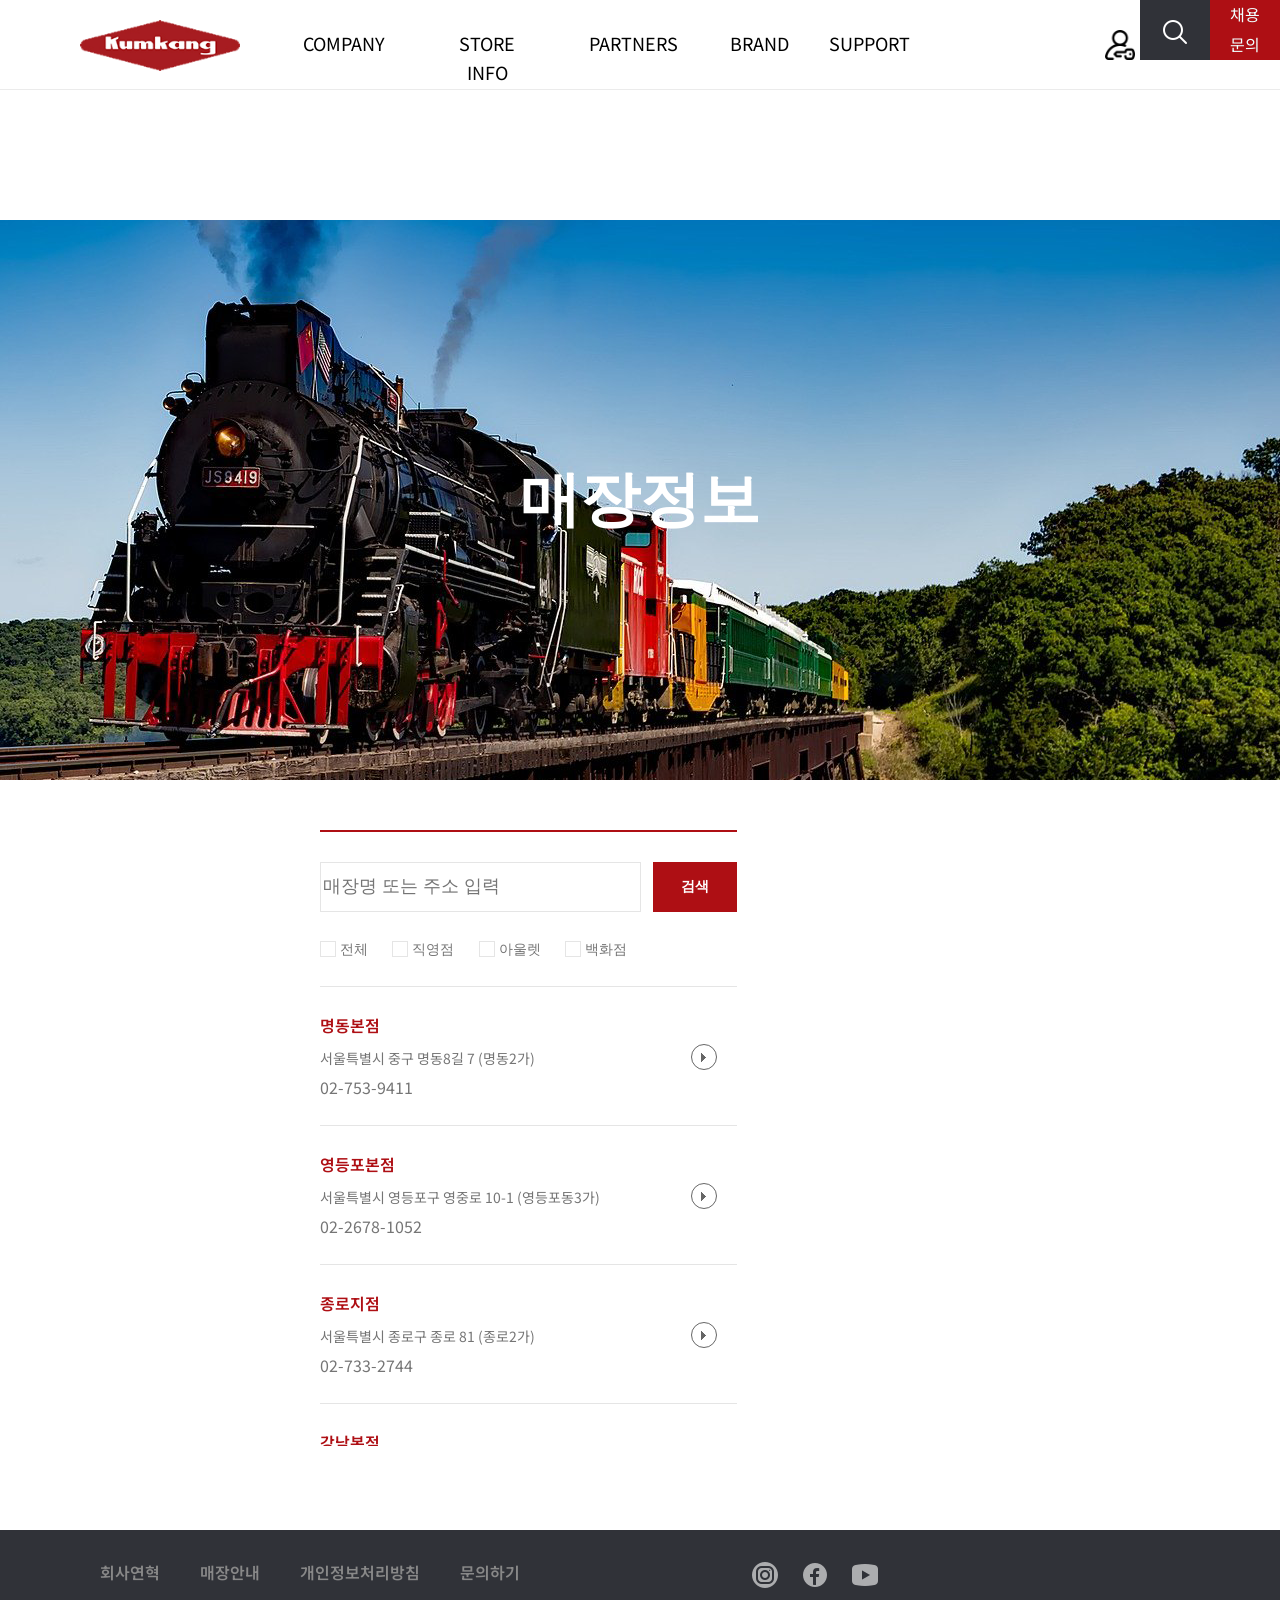
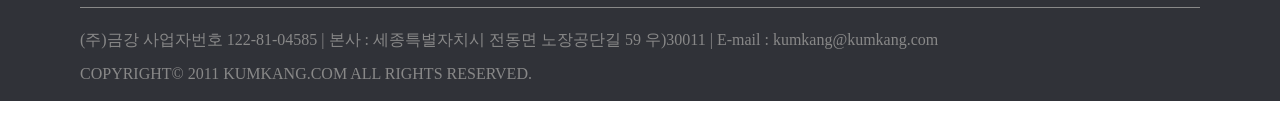
<file: store_search.html>
<!DOCTYPE html>
<html lang="en">
<head>
    <meta charset="UTF-8">
    <meta http-equiv="X-UA-Compatible" content="IE=edge">
    <meta name="viewport" content="width=device-width, initial-scale=1.0">
    <link rel="stylesheet" href="css/reset.css">
    <link rel="stylesheet" href="css/headerfooter.css">
    <link rel="stylesheet" href="css/store_search.css">
    <title>금강제화 - 매장정보</title>
</head>
<body>
    <header>   
        <div class="h_bot">
           <div class="h_left h">
               <div class="logo">
                   <a href="index.html">
                       <img src="img/kumkang_img/logo_kumkang.png">
                   </a>
               </div>
               <ul class="h_left_btn">
                   <li class="h_com"><a href="ideology.html">COMPANY</a>
                       <ul class="h_slide">
                           <li><a href="ideology.html"> 경영이념</a></li>
                           <li><a href="history.html"> 회사 역사 / 연혁</a></li>
                       </ul>
                   </li>
                   <li class="h_store"><a href="store_search.html"> STORE INFO </a>
                       <ul class="h_slide">
                           <li><a href="store_search.html"> 매장정보</a></li>
                           <li><a href="big_small.html"> Big & Small</a></li>            
                       </ul>
                   </li>
                   <li class="h_part"><a href="employ.html"> PARTNERS </a>
                       <ul class="h_slide">
                           <li><a href="opening.html"> 대리점 개설 문의</a></li>       
                           <li><a href="employ.html"> 채용정보</a></li>   
                       </ul>
                   </li>
                   <li class="h_brand"><a href="news.html"> BRAND </a>
                       <ul class="h_slide">
                           <li><a href="news.html"> 뉴스</a></li>
                           <li><a href="trailer_inex.html"> 트레일러</a></li>            
                       </ul>
                   </li>
                   <li class="h_sup"><a href="service_center.html"> SUPPORT </a>
                       <ul class="h_slide">
                           <li><a href="service_center.html"> 고객센터</a></li> 
                           <li><a href="giftcard.html"> 금강상품권</a></li>
                       </ul>
                   </li>
               </ul>
               <div class="r_left">
                   <ul class="r_icon">
                        <a href="login.html"> <li class="h_login"></li></a>
                        <a href="cart.html"> <li class="h_cart"></li></a>
                   </ul>
               </div>
           </div>
           <div class="h_right">
               <div class="r_right">
                   <div class="r_search">
                       <a href="">
                           <img src="img/icons8-search-30.png">
                       </a>
                   </div>
                   <div class="chae">
                       <a href="employ.html"> 
                           채용<br>문의
                       </a>
                   </div>
               </div>
           </div>
   </header>
    <main>
        <section id="title_wrap">
            <article>
            <h2>매장정보</h2>
            </article>
        </section>
        <section id="inner_wrap">
            <article class="inner_left">
                <div class="inner_left_top">
                    <div class="inner_lt_src">
                        <input type="text" placeholder="매장명 또는 주소 입력">
                        <button>검색</button>
                    </div>
                    <div class="inner_lt_cat">
                        <ul>
                            <li>
                                <input class="cat_all" type="checkbox">
                                <label>전체</label>
                            </li>
                            <li>
                                <input class="cat_all" type="checkbox">
                                <label>직영점</label>
                            </li>
                            <li>
                                <input class="cat_all" type="checkbox">
                                <label>아울렛</label>
                            </li>
                            <li>
                                <input class="cat_all" type="checkbox">
                                <label>백화점</label>
                            </li>
                        </ul>
                    </div>
                </div>
                <div class="inner_left_bot">
                    <div>
                        <ul>
                            <li data-store-type="k">
                                <a href="#">
                                    <p class="ilb_title">명동본점</p>
                                    <p class="ilb_add">
                                        서울특별시 중구 명동8길 7 (명동2가)
                                        <br>
                                        <p class="ilb_num">02-753-9411</p>
                                    </p>
                                    <span>
                                        <img src="img/icon_paging_next.png">
                                    </span>
                                </a>
                            </li>
                            <li data-store-type="k">
                                <a href="#">
                                    <p class="ilb_title">영등포본점</p>
                                    <p class="ilb_add">
                                        서울특별시 영등포구 영중로 10-1 (영등포동3가)
                                        <br>
                                        <p class="ilb_num">02-2678-1052</p>
                                    </p>
                                    <span>
                                        <img src="img/icon_paging_next.png">
                                    </span>
                                </a>
                            </li>
                            <li data-store-type="k">
                                <a href="#">
                                    <p class="ilb_title">종로지점</p>
                                    <p class="ilb_add">
                                        서울특별시 종로구 종로 81 (종로2가)
                                        <br>
                                        <p class="ilb_num">02-733-2744</p>
                                    </p>
                                    <span>
                                        <img src="img/icon_paging_next.png">
                                    </span>
                                </a>
                            </li>
                            <li data-store-type="k">
                                <a href="#">
                                    <p class="ilb_title">강남본점</p>
                                    <p class="ilb_add">
                                        서울특별시 강남구 강남대로 500 (논현동)
                                        <br>
                                        <p class="ilb_num">02-541-8081</p>
                                    </p>
                                    <span>
                                        <img src="img/icon_paging_next.png">
                                    </span>
                                </a>
                            </li>
                            <li data-store-type="o">
                                <a href="#">
                                    <p class="ilb_title">롯데서울역점</p>
                                    <p class="ilb_add">
                                        서울특별시 중구 한강대로 405 롯데아울렛 서울역점 2층
                                        <br>
                                        <p class="ilb_num">02-6965-26551</p>
                                    </p>
                                    <span>
                                        <img src="img/icon_paging_next.png">
                                    </span>
                                </a>
                            </li>
                            <li data-store-type="o">
                                <a href="#">
                                    <p class="ilb_title">마리오점</p>
                                    <p class="ilb_add">
                                        서울 금천구 디지털로 9길 23 마리오아울렛1관 2층
                                        <br>
                                        <p class="ilb_num">02-2067-3766</p>
                                    </p>
                                    <span>
                                        <img src="img/icon_paging_next.png">
                                    </span>
                                </a>
                            </li>
                            <li data-store-type="o">
                                <a href="#">
                                    <p class="ilb_title">남영점</p>
                                    <p class="ilb_add">
                                        서울시 용산구 갈월동 88-18
                                        <br>
                                        <p class="ilb_num">02-719-1681</p>
                                    </p>
                                    <span>
                                        <img src="img/icon_paging_next.png">
                                    </span>
                                </a>
                            </li>
                            <li data-store-type="o">
                                <a href="#">
                                    <p class="ilb_title">종로점</p>
                                    <p class="ilb_add">
                                        서울특별시 종로구 종로 89 (종로2가)
                                        <br>
                                        <p class="ilb_num">02-739-7684</p>
                                    </p>
                                    <span>
                                        <img src="img/icon_paging_next.png">
                                    </span>
                                </a>
                            </li>
                            <li data-store-type="d">
                                <a href="#">
                                    <p class="ilb_title">신세계영등포점</p>
                                    <p class="ilb_add">서울시 영등포구 영중로 9 (영등포동4가) 신세계백화점 A관 4층
                                        <br>
                                        <p class="ilb_num">02-2639-1589</p>
                                    </p>
                                    <span>
                                        <img src="img/icon_paging_next.png">
                                    </span>
                                </a>
                            </li>
                            <li data-store-type="d">
                                <a href="#">
                                    <p class="ilb_title">롯데본점</p>
                                    <p class="ilb_add">서울시 중구 남대문로 81 (소공동) 롯데백화점 지하1층
                                        <br>
                                        <p class="ilb_num">02-772-3537</p>
                                    </p>
                                    <span>
                                        <img src="img/icon_paging_next.png">
                                    </span>
                                </a>
                            </li>
                            <li data-store-type="d">
                                <a href="#">
                                    <p class="ilb_title">롯데잠실점</p>
                                    <p class="ilb_add">
                                        서울시 송파구 올림픽로 240 (잠실동) 롯데백화점
                                        <br>
                                        <p class="ilb_num">02-2143-7113</p>
                                    </p>
                                    <span>
                                        <img src="img/icon_paging_next.png">
                                    </span>
                                </a>
                            </li>
                        </ul>
                    </div>
                </div>
            </article>
            <article class="inner_right">
                <div class="map-responsive">
                    <iframe src="https://www.google.com/maps/embed?pb=!1m18!1m12!1m3!1d790.6618156958737!2d126.98410062922889!3d37.56337356180374!2m3!1f0!2f0!3f0!3m2!1i1024!2i768!4f13.1!3m3!1m2!1s0x357ca2f0232d7509%3A0x147eec502d7145ee!2z6riI6rCV7KCc7ZmUIOuqheuPmeuzuOygkA!5e0!3m2!1sko!2skr!4v1631160338182!5m2!1sko!2skr" width="600" height="450" style="border:0;" allowfullscreen="" loading="lazy"></iframe>
                </div>
            </article>
        </section>
    </main>
    <footer>
        <article>
            <div class="f_flex">
                <ul class="f_foot">
                    <li><a href="history.html"> 회사연혁</a></li>
                    <li><a href="store_search.html"> 매장안내</a></li>
                    <li><a href="service_center.html"> 개인정보처리방침</a></li>
                    <li><a href="service_center.html"> 문의하기</a></li>
                </ul>
                <ul class="f_sns">
                    <li>
                        <a href="https://www.instagram.com/kumkang_official">
                            <img src="img/icons8-instagram-circle-30.png">
                        </a>
                    </li>
                    <li>
                        <a href="https://www.facebook.com/kumkang.official">
                            <img src="img/icons8-facebook-circled-30.png">
                            </a>
                        </li>
                    <li>
                        <a href="https://www.youtube.com/channel/UCdh6XE6_1U5sdvk4RPyWj-w?view_as=subscriber">
                            <img src="img/icons8-youtube-play-button-30.png">
                        </a>
                    </li>
                </ul>
            </div>
            <address> (주)금강 사업자번호 122-81-04585 | 본사 : 세종특별자치시 전동면 노장공단길 59 우)30011 | E-mail : kumkang@kumkang.com</address>
            <p>COPYRIGHT© 2011 KUMKANG.COM ALL RIGHTS RESERVED.</p>
        </article>
    </footer>
    <script src="https://ajax.googleapis.com/ajax/libs/jquery/3.5.1/jquery.min.js"></script>
    <script src="js/headerfooter.js"></script>
    <script src="js/trailer.js"></script>
</body>
</html>
</file>
<file: css/headerfooter.css>
@import url("https://fonts.googleapis.com/css2?family=Noto+Sans+KR:wght@100;300;400;500;700&display=swap");
* {
  font-family: NotoSans-Medium, sans-serif;
}
a {
  font-family: "Noto Sans KR", sans-serif;
}
header {
  background-color: #fff;
  width: 100%;
  height: 90px;
  padding-top: 20px;
  position: absolute;
  box-sizing: border-box;
  z-index: 9999;
  border-bottom: 1px solid #ebebeb;
}
body {
  position: relative;
}
.h_bot {
  display: flex;
  margin: 0;
  width: 100%;
  padding: 0;
  padding-left: 80px;
  box-sizing: border-box;
  justify-content: space-between;
}
.h_left {
  display: flex;
  position: relative;
  width: 100%;
}
.h_left_btn {
  display: flex;
  padding: 10px 350px 0 30px;
  justify-content: space-around;
  width: 70%;
}
.h_left_btn > li {
  text-align: center;
  font-weight: 400;
  font-size: 18px;
  padding: 0 20px;
}
.h_left_btn > li > a {
  color: black;
}
.h_slide {
  overflow: hidden;
}
.h_slide > li {
  font-size: 16px;
  padding: 10px 0;
}
.h_slide > li > a {
  color: #888888;
}
.h_slide > li > a:hover {
  color: #ae0f14;
  font-weight: 500;
}
.r_left {
  width: 30px;
  height: 30px;
  background-image: url(../img/login.png);
  background-repeat: no-repeat;
  background-size: 100%;
  cursor: pointer;
  position: absolute;
  top: 10px;
  right: 145px;
}
.h_right {
  position: relative;
}
.r_right {
  display: flex;
  justify-content: flex-end;
  position: absolute;
  top: -20px;
  right: 0;
}
.chae {
  line-height: 28px;
  text-align: center;
  width: 70px;
  height: 60px;
  background-color: #ae0f14;
}
.chae > a {
  color: azure;
}
.r_search {
  line-height: 60px;
  text-align: center;
  width: 70px;
  height: 60px;
  background-color: #303238;
  padding-top: 10px;
  box-sizing: border-box;
  cursor: pointer;
}
.logo {
  width: 180px;
  height: 62px;
}
.logo > a > img {
  width: 160px;
}
/* 검색바 나오는거 */
.search_box {
  width: 400px;
  height: 60px;
  position: absolute;
  display: none;
  right: 140px;
  background-color: #fff;
}
.search_box input {
  width: 95%;
  height: 60px;
  border: none;
  outline: none;
  margin: 0;
  padding: 0;
  line-height: 60px;
  padding-left: 20px;
  box-sizing: border-box;
}
::placeholder {
  font-size: 18px;
}
/*footer*/
footer {
  width: 100%;
  padding: 20px 80px 5px;
  box-sizing: border-box;
  position: relative;
  background-color: #303238;
}
footer > article {
  color: #888;
}
.f_flex {
  display: flex;
}
footer > article > .f_flex > ul {
  display: flex;
}
footer > article > .f_flex > .f_foot > li {
  padding: 10px 20px;
  color: #888;
  font-weight: 600;
}
footer > article > .f_flex > .f_foot > li > a:hover {
  color: #ebebeb;
}
.f_sns {
  justify-content: right;
  padding-left: 200px;
}
.f_sns > li {
  padding: 10px 10px;
  opacity: 0.6;
  cursor: pointer;
}
.f_sns > li:hover {
  opacity: 0.9;
}
footer > article > address {
  width: 100%;
  border-top: 1px solid #888;
  padding-top: 20px;
}
footer > article > p {
  padding: 10px 0;
}
footer a {
  color: #888;
}
@media only screen and (max-width: 1024px) {
  .h_left_btn > li {
    text-align: center;
    font-weight: 400;
    font-size: 15px;
    padding: 0 20px;
  }
  .h_slide > li {
    padding: 3px 0;
  }
  .h_slide > li > a {
    color: #666;
    font-size: 13px;
  }
}
</file>
<file: css/big_small.css>
@import url('https://fonts.googleapis.com/css2?family=Noto+Sans+KR:wght@100;300;400;500;700&display=swap');
*{
    font-family: NotoSans-Medium, sans-serif;
}
a{
    font-family: 'Noto Sans KR', sans-serif;
}


main{
    max-width: 1920px;
    padding-bottom: 200px;
}


/**********SECTION 1 start************/
#title_wrap{
    padding-top: 220px;
    margin-bottom: 50px;
}
#title_wrap>article{
    background-image: url(../img/bs7.png);
    background-repeat: no-repeat;
    background-size: cover;
    background-position: center;
    width: 100%; height: 100%;
}
#title_wrap h2{
    font-size: 60px;
    color: #fff;
    line-height: 560px;
    font-weight: bold;
    text-align: center;
}
#title_wrap h2::selection{
    background: none;
}

/* wrap */
#wrap{
    width: 100%;
}
.inner{
    padding: 100px 320px;
}
/* cont1 */
.cont1{
    width: 100%;
    display: flex;
}
.cont1_left{
    width: 40%; height: 100%;
    text-align: center;
    margin: auto;
}
.cont1_left_in>h6{
    font-size: 28px;
    font-weight: 800;
    color: #303238;
    margin-bottom: 30px;
}
.cont1_left_in>p{
    font-size: 16px;
    color: #303238;
    margin-bottom: 30px;
}
.bs_btn{
    margin: auto;
    width: 65%;
    padding: 10px 5px;
    cursor: pointer;
    border: 3px solid #ae0f14;
}
.bs_btn>span{
    color: #ae0f14;
    font-weight: 800;
}
.cont1_right{
    width: 50%;
}
.cont1_right img{
    height: 700px;
    float: right;
}

/* cont2 */
.cont2{
    width: 100%;
    padding-top: 100px;
}
.cont2_inner{
    width: 100%;
}
.cont2_inner>p{
    font-size: 20px;
    font-weight: bold;
    margin-bottom: 20px;
    color: #d5686c;
}
.cont2_img{
    display: flex;
}
.cont2_img img{
    width: 50%;
}

/* cont3 */
.cont3{
    width: 100%;
    padding-top: 100px;
}
.cont3_inner{
    width: 100%;
}
.cont3_inner>p{
    font-size: 20px;
    font-weight: bold;
    margin-bottom: 20px;
    color: #d5686c;
}
.cont3_list{
    width: 100%;
}
.cont3_list>div{
    width: 100%;
    margin: 0 auto;
}
.cont3_list ul{
    display: flex;
    flex-wrap: wrap;
    text-align: center;
    margin: 0 auto;
}
.cont3_list ul>li{
    align-items: center;
}

/****************media*******************/
@media only screen and (max-width: 1100px) {
    #title_wrap article{
        height: 500px;
    }
    #title_wrap h2{
        font-size: 55px;
    }
    .inner{
        padding: 0 60px;
    }
}



@media only screen and (max-width: 767px) {
    #title_wrap article{
        height: 450px;
    }
    #title_wrap h2{
        font-size: 50px;
    }
    .inner{
        padding: 0 20px;
    }
}
</file>
<file: css/cart.css>
@import url('https://fonts.googleapis.com/css2?family=Noto+Sans+KR:wght@100;300;400;500;700&display=swap');
*{
    font-family: NotoSans-Medium, sans-serif;
}
a{
    font-family: 'Noto Sans KR', sans-serif;
}
main{
    width: 100%;
    position: relative;
    padding-top: 220px;
}
#wrap{
    width: 100%;
    padding-bottom: 200px;
}
#inner_wrap{
    padding: 0 320px;
}
.title div{
    font-size: 20px;
    font-weight: bold;
    color: #444;
    border-bottom: 1px solid #e5e5e5;
}
.bot{
    padding: 160px 0 100px 0;
}
.cont{
    text-align: center;
    font-size: 24px;
    font-weight: bolder;
}







@media only screen and (max-width: 1100px) {

}

@media only screen and (max-width:767px) {

}
</file>
<file: css/employ.css>
main {
  width: 100%;
  position: relative;
  padding-top: 220px;
}
.banner {
  width: 100%;
}
.banner {
  width: 1920;
  height: 560px;
  background-image: url(../img/banner/img004.png);
  background-repeat: no-repeat;
  background-position: center;
}
.banner > h2 {
  font-size: 60px;
  font-weight: 600;
  text-align: center;
  color: white;
  stroke: 3px black;
  line-height: 560px;
}
.banner > h2::selection {
  background: none;
}
.sec_2 {
  padding: 50px 320px 100px;
  max-width: 90%;
  margin: auto;
}
.sec_2 > div > p {
  font-size: 1.5rem;
  font-weight: 700;
  letter-spacing: -1.75px;
  color: #000000;
  position: relative;
  padding-top: 5.5rem;
  padding-bottom: 5rem;
  border-bottom: 1px solid #333333;
}
.e_post table {
  width: 100%;
}
input[type="text"],
input[type="button"] {
  padding: 5px 8px;
  height: 37px;
  border-radius: 2px;
  font-size: 1em;
  border: 1px solid #ccc;
  margin: 1px 0;
}
input[type="checkbox"] {
  width: 18px;
  height: 18px;
}
select {
  padding: 5px 8px;
  height: 47px;
  border-radius: 2px;
  font-size: 1em;
  border: 1px solid #ccc;
  margin: 1px 0;
}
.e_post td {
  width: calc(100% - 220px);
  color: #333;
  font-size: 18px;
  padding: 30px;
  line-height: 1;
  vertical-align: middle;
  word-wrap: break-word;
  word-break: keep-all;
  border-left-color: #ddd;
  border-bottom: 1px solid #ddd;
}
.e_post th {
  background: #fafafa;
  border-bottom: 1px solid #ddd;
  padding: 30px;
  line-height: 1;
  border-left: 1px solid transparent;
  margin-left: -1px;
  font-size: 20px;
  font-weight: 600;
  vertical-align: middle;
  word-wrap: break-word;
  word-break: keep-all;
}
.resume {
  background-color: #fafafa;
  cursor: pointer;
}
.scrolltxt {
  border: 1px solid #ddd;
  padding: 25px;
  color: #767676;
  margin: 10px;
  max-height: 185px;
  overflow-y: scroll;
  line-height: 30px;
}
.scrolltxt > strong {
  color: #000000;
}
.btn_sub {
  padding: 50px;
  margin: auto;
  width: 270px;
  cursor: pointer;
}
.inquire {
  margin: auto;
  text-align: center;
  cursor: pointer;
  padding: 15px 40px;
  font-size: 20px;
  font-weight: 600;
  color: #fff;
  background-color: #ae0f14;
  border: 1px solid #ae0f14;
  min-width: 15rem;
}
.inquire:hover {
  color: #ae0f14;
  background-color: #fff;
  -webkit-transition-duration: 1s;
}

@media only screen and (max-width: 1100px) {
  .sec_b .banner {
    height: 500px;
  }
  .sec_b .banner h2 {
    font-size: 55px;
    line-height: 500px;
  }
  .sec_m {
    padding: 0 60px;
  }
}

@media only screen and (max-width: 767px) {
  .sec_b .banner {
    height: 450px;
  }
  .sec_b .banner h2 {
    font-size: 50px;
    line-height: 450px;
  }
  .sec_m {
    padding: 0 20px;
  }
}
</file>
<file: css/giftcard.css>
main {
  width: 100%;
  position: relative;
  padding-top: 220px;
}
section {
  padding: 0 320px;
}
.sec_b {
  padding: 0;
}
.sec_g {
  padding-top: 150px;
}
.banner {
  width: 100%;
}
.banner {
  width: 1920;
  height: 560px;
  background-image: url(../img/banner/map-2562138_1920.jpg);
  background-repeat: no-repeat;
  background-position: center;
}
.banner > h2 {
  font-size: 60px;
  font-weight: 600;
  text-align: center;
  color: white;
  stroke: 3px black;
  line-height: 560px;
}
.banner > h2::selection {
  background: none;
}

.present {
  padding: 50px;
  margin: auto;
  width: 500px;
}
.present > img {
  width: 100%;
}
.g_div {
  display: flex;
  justify-content: space-between;
}
.g_left {
  width: 40%;
}
.g_left li {
  text-align: center;
}
.g_left li > img {
  width: 80%;
}
.g_left li > p {
  font-size: 20px;
  padding-bottom: 50px;
  color: rgb(179, 179, 179);
}
.g_left h3 {
  margin-bottom: 60px;
}
h3 {
  font-weight: 600;
  font-size: 26px;
  color: #ae0f14;
  margin-bottom: 25px;
  text-align: center;
}

h4 {
  padding: 20px 0;
  font-weight: 500;
  font-size: 22px;
  color: #333;
  text-align: center;
}
.g_right {
  width: 60%;
}
.right_div {
  /* display: flex; */
  padding: 20px 0;
}
.right_div > div {
  width: 100%;
}
.right_l {
  font-size: 30px;
  font-weight: 600;
  text-align: center;
}
.right_l > strong {
  font-size: 22px;
  color: #999;
}
.right_l > p {
  color: #767676;
  font-weight: 500;
  font-size: 23px;
  padding: 0;
}
.g_button > li {
  padding: 20px 0;
  text-align: center;
}
.right_r > p {
  font-size: 13px;
  text-align: center;
  font-weight: 500;
  color: #333;
  padding: 10px 0;
}
.g_button li > span {
  cursor: pointer;
  font-size: 13px;
  color: #fff;
  border: 1px solid #ebebeb;
  border-radius: 20px;
  background-color: #999;
  padding: 8px 15px;
}
.r_info > p {
  padding: 30px 0;
  font-size: 15px;
  color: #999;
  text-align: center;
}
.warn {
  margin-top: 50px;
  color: #999;
  text-align: center;
  font-size: 10px;
}

.warn > p {
  font-size: 10px;
  color: #999;
  text-align: center;
}

.g_bottom {
  padding-top: 50px;
  margin-bottom: 100px;
}
.g_bot > strong {
  font-weight: 600;
  font-size: 18px;
}
.g_bot > div {
  display: flex;
}
.bot_num {
  font-size: 45px;
  color: #999;
}
.bot_exp > p {
  font-size: 10px;
  color: #999;
  text-align: center;
}
</file>
<file: css/history.css>
main{
    width: 100%;
    position: relative;
    padding-top: 220px;
    margin-bottom: 150px;
}
section{
    padding: 50px 160px;
}
.sec_b{
    padding: 0;
}
.banner{
    width: 100%;
}
.banner{
    width: 1920; height: 560px;
    background-image: url(../img/banner/pinwheels-6535595_1920.jpg);
    background-repeat: no-repeat;
    background-position: center;
}
.banner>h2{
    font-size : 60px;
    font-weight: 600;
    text-align: center;
    color: white;
    stroke: 3px black;
    line-height: 560px;
}
.banner>h2::selection {
    background: none;
}
.tit{
    position: relative;
    padding-top: 50px;
}
.tit>p{
    position: absolute;
    left: 33%; top: 2px;
    color: #666;
    text-align: center;
    letter-spacing: 1px;
    opacity: 0.15;
    z-index: -1;
    font-weight: 600;
    font-size: 65px;
}
h3{
    text-align: center;
    font-size: 2.5rem;
    font-weight: 600;
    color: #ae0f14;
}
.content{
    display: flex;
    padding-top: 30px;
    width: 100%;
}

.cont_img{
    width: 49%;
}
.bar::before{
    width:6px;
    margin-right: 3px;
    height:6px; 
    display: inline-block;
    background: #fff;
    border: 2px solid #c72227;
    border-radius: 50%;
}
.bar{
    width: 3px; height: auto;
    background: #c72227;
}
.cont_txt{
    width: 49%;
    box-sizing: border-box;
    padding: 50px;
}
.txt2{
    padding-left: 150px;
}
.cont_txt>ul>li{
    margin-top: 1rem;
    padding-left: .6rem;
    position: relative;
    color: #333;
    letter-spacing: -.55px;
    font-size: 16px;
}
.cont_txt>ul>li>span{
    width:6px;
    margin-right: 3px;
    height:6px; 
    display: inline-block;
    background: #fff;
    border: 2px solid #595757;
    border-radius: 50%;
}
.cont_img>img{
    width: 450px;
    padding: 10% 0 0 20%;
    box-sizing: border-box;
}
strong{
    font-weight: 600;
}

@media only screen and (max-width:1250px)  {
    .cont_img>img{
        width: 80%;
    }
}
@media only screen and (max-width: 1100px) {
    .sec_b .banner{
        height: 500px;
    }
    .sec_b .banner h2{
        font-size: 55px;
        line-height: 500px;
    }
    main .sec_inner{
        padding: 0 60px;
    }
}
@media only screen and (max-width: 767px) {
    .sec_b .banner{
        height: 450px;
    }
    .sec_b .banner  h2{
        font-size: 50px;
        line-height: 450px;
    }
    main .sec_inner{
        padding: 0 20px;
    }
}
</file>
<file: css/ideology.css>
main {
  width: 100%;
  position: relative;
  padding-top: 220px;
}
.sec_b {
  padding: 0px;
}
.sec_m {
  padding: 0px 320px;
  margin-bottom: 150px;
}
.banner {
  width: 100%;
}
.banner {
  width: 1920;
  height: 560px;
  background-image: url(../img/banner/img.jpg);
  background-repeat: no-repeat;
  background-size: cover;
  background-position: center;
}
.banner > h2 {
  font-size: 65px;
  font-weight: 700;
  text-align: center;
  color: #fff;
  line-height: 560px;
}
.banner > h2::selection {
  background: none;
}
h3 {
  margin-top: 45px;
  color: #ae0f14;
  text-align: center;
  stroke: 1px solid #61090c;
  font-weight: 600;
  font-size: 45px;
  margin-bottom: 45px;
}
h4 {
  margin-top: 30px;
  color: #333;
  font-size: 24px;
  font-weight: 600;
}
p {
  color: #333;
  font-size: 16px;
  padding: 10px 0;
  line-height: 35px;
}
@media only screen and (max-width: 1250px) {
  h3 {
    font-size: 35px;
  }
  h4 {
    font-size: 25px;
  }
  p {
    font-size: 15px;
  }
  .sec_m {
    padding: 0px 160px;
    margin-bottom: 150px;
  }
}
@media only screen and (max-width: 1100px) {
  .sec_b .banner {
    height: 500px;
  }
  .sec_b .banner h2 {
    font-size: 55px;
    line-height: 500px;
  }
  .sec_m {
    padding: 0 60px;
  }
}
@media only screen and (max-width: 767px) {
  .sec_b .banner {
    height: 450px;
  }
  .sec_b .banner h2 {
    font-size: 50px;
    line-height: 450px;
  }
  .sec_m {
    padding: 0 20px;
  }
}
</file>
<file: css/login.css>
#wrap {
    padding: 200px 0;
    width: 1280px;
    margin: auto;
}

main {
    width: 100%;
    display: flex;
}

article>h1 {
    text-align: center;
    font-size: 50px;
    font-weight: 600;
    margin-bottom: 60px;
    color: #333;
}

.login_ww {
    border: none;
    background: none;
    width: 400px;
    font-size: 18px;

}

.login_wrap>input {
    display: block;
    border: none;
    outline: none;
    padding: 20px;
    margin-bottom: 10px;
    border: 1px solid #dddddd;

}
.id_pw{
    margin-left: 30%;
}
.id_save{
    margin-bottom: 40px;
    margin-top: 20px;
}
.sns_login>a {
    display: inline-block;
    border: 1px solid #dddddd;
    padding: 10px 50px;
    margin: 0 5px;
    color: #333;
}
.sns_login>a>span{
    margin-left: 4px;
    margin-bottom: 5px;
}
article {
    text-align: center;
}

form {
    display: inline-block;

}


.login_sum {
    margin: auto;
    width: 442px;
    height: 50px;
    border: none;
    background: none;
    background-color: #ae0f14;
    color: #fff;
    line-height: 0;
    font-size: 18px;
    cursor: pointer;
}
.login_sum:hover{
   background-color: #ae0f14a9;
    transition: 1s;
}

.sign_up{

    border-top: 1px solid #dddddd;
    margin-top: 20px;

}

.sign_up>p{
    margin-top: 10px;
    margin-bottom: 30px;
}
.sign_up_btn{
    border: none;
    background: none;
    font-size: 15px;
    border: 1px solid #dddddd;
    padding: 10px 60px;
    cursor: pointer;

    box-shadow: inset 0 0 0 0 #ae0f14;
    transition:ease-out 1s;
}

.sign_up_btn:hover{
    color: white;
    box-shadow: inset 175px 0 0 0 #ae0f14;
}
</file>
<file: css/opening.css>
@import url('https://fonts.googleapis.com/css2?family=Noto+Sans+KR:wght@100;300;400;500;700&display=swap');
*{
    font-family: NotoSans-Medium, sans-serif;
}
a{
    font-family: 'Noto Sans KR', sans-serif;
}


main{
    max-width: 1920px;
    padding-bottom: 200px;
}


/**********SECTION 1 start************/
#title_wrap{
    padding-top: 220px;
    margin-bottom: 50px;
}
#title_wrap>article{
    background-image: url(../img/banner/opening_bgpng.png);
    background-repeat: no-repeat;
    background-size: cover;
    background-position: center;
    width: 100%; height: 100%;
}
#title_wrap h2{
    font-size: 60px;
    color: #fff;
    line-height: 560px;
    font-weight: bold;
    text-align: center;
}
#title_wrap h2::selection{
    background: none;
}

/* wrap */
#wrap{
    width: 100%;
}
.inner{
    padding: 100px 320px;
}
.top{
    display: flex;
    justify-content: flex-end;
}
.top>div:first-child{
    margin-right: 50px;
}
.top p{
    font-size: 36px;
    color: #999;
}
.top strong{
    font-size: 60px;
    font-weight: bold;
    color: #333;
}
.top em{
    font-size: 42px;
    color: #666;
}
.top_img img{
    width: 238px; height: 238px;
}
.jo{
    margin-top: 150px;
}
h6{
    font-size: 36px;
    color: #ae0f14;
    font-weight: bold;
    margin-bottom: 30px;
}
table{
    width: 100%;
    border-top: 3px solid #d5686c;
}
.jo tr, .jo2 tr{
    line-height: 40px;
}
tr{
    border-bottom: 2px solid #999;
}
th{
    border-right: 2px solid #999;
    font-weight: bold;
    background-color: #fff8f8;
}
td{
    padding-left: 20px;
}
.jo2{
    margin-top: 150px;
}
.jo3{
    margin-top: 150px;
}
.jo3_inner{
    display: flex;
    justify-content: space-between;
}
.jo3_cont{
    width: 245px; height: 245px;
    border: 5px solid #ae0f14;
    text-align: center;
    border-radius: 50%;
    position: relative;
}
.jo3_cont p{
    position: absolute;
    top: 50%; left: 50%;
    transform:  translate(-50%,-50%);
    font-size: 19px;
}
.jo3 span{
    line-height: 245px;
}
.jo3 span img{
    width: 48px; height: 48px;
}
.jo4{
    width: 100%;
    margin-top: 150px;
}
.jo4_cont{
    display: flex;
    justify-content: space-between;
}
.jo4_cont>table{
    width: 50%;
    line-height: 68px;
}
.jo4_map{
    width: 40%;
}
.jo4_map>img{
    width: 285px;
}
.jo5{
    margin-top: 150px;
    text-align: center;
}
.jo5>h5>strong{
    font-size: 50px;
    color: #ae0f14;
    font-weight: bold;
}
.jo5>h5{
    font-size: 50px;
    color: #333;
    font-weight: bold;
}
.jo5 p{
    margin-top: 70px;
    text-align: center;
    line-height: 32px;
    font-size: 16px;
    font-weight: 500;
}
.jo5 p>em{
    font-size: 18px;
    font-weight: 600;
    color: #999;
}



/****************media*******************/
@media only screen and (max-width: 1100px) {
    #title_wrap article{
        height: 500px;
    }
    #title_wrap h2{
        font-size: 55px;
    }
    .inner{
        padding: 0 60px;
    }
}



@media only screen and (max-width: 767px) {
    #title_wrap article{
        height: 450px;
    }
    #title_wrap h2{
        font-size: 50px;
    }
    .inner{
        padding: 0 20px;
    }
}
</file>
<file: css/service_center.css>
@import url("https://fonts.googleapis.com/css2?family=Noto+Sans+KR:wght@100;300;400;500;700&display=swap");
* {
  font-family: NotoSans-Medium, sans-serif;
}
a {
  font-family: "Noto Sans KR", sans-serif;
}
main {
  max-width: 1920px;
  padding-bottom: 200px;
}

/**********SECTION 1 start************/
#title_wrap {
  padding-top: 220px;
  margin-bottom: 50px;
}
#title_wrap > article {
  background-image: url(../img/banner/faq_bg.png);
  background-repeat: no-repeat;
  background-size: cover;
  background-position: center;
  width: 100%;
  height: 100%;
}
#title_wrap h2 {
  font-size: 60px;
  color: #fff;
  line-height: 560px;
  font-weight: bold;
  text-align: center;
}
#title_wrap h2::selection {
  background: none;
}

/* wrap */
#wrap {
  width: 100%;
}
.roll_btn {
  height: 70px;
  margin-top: 150px;
  text-align: center;
}
.category {
  position: relative;
  width: 100%;
  height: 100%;
  display: flex;
  justify-content: space-between;
  padding: 0 320px;
  box-sizing: border-box;
}
.category div {
  width: 33.33333%;
  position: relative;
  font-size: 40px;
  font-weight: 700;
  color: #999;
  line-height: 30px;
  cursor: pointer;
}
.category div:first-child {
  color: #444;
}
.cate1 > span > div {
  content: "";
  position: absolute;
  top: auto;
  left: 0;
  right: auto;
  width: 100%;
  bottom: 0;
  display: block;
  height: 4px;
  background: #ae0f14;
}
.cate2 > span > div {
  content: "";
  position: absolute;
  top: auto;
  left: 0;
  right: auto;
  width: 100%;
  bottom: 0;
  display: block;
  height: 4px;
  background: #ae0f14;
}
.cate3 > span > div {
  content: "";
  position: absolute;
  top: auto;
  left: 0;
  right: auto;
  width: 100%;
  bottom: 0;
  display: block;
  height: 4px;
  background: #ae0f14;
}
.cate3 > span {
  font-size: 2.2rem;
}
/* inner1 */
table {
  width: 100%;
  border-top: 3px solid #d5686c;
  border-bottom: 3px solid #d5686c;
}
tr {
  border-bottom: 1px solid rgb(219, 219, 219);
  line-height: 40px;
}
th {
  border-right: 1px solid rgb(219, 219, 219);
  font-weight: bold;
  background-color: #fff8f8;
}
td {
  padding-left: 20px;
  border: none;
}
/* inner 1 */
.inner {
  padding: 100px 320px;
}
.top {
  margin-bottom: 100px;
}
.top > h3 {
  font-size: 22px;
  font-weight: bold;
  color: #666;
  margin-bottom: 5px;
}
.top > p {
  font-size: 14px;
  color: #777;
  margin-bottom: 20px;
}
.top > strong {
  font-size: 24px;
  color: #d5686c;
  font-weight: bold;
  display: block;
  margin-bottom: 30px;
}
input {
  border: none;
  text-align: center;
}
.ans {
  color: #999;
}
.bot_btn {
  display: flex;
  justify-content: space-between;
  padding: 0 500px;
  margin-top: 30px;
}
.bot_btn input {
  outline: none;
  padding: 10px 20px;
  margin: 0 10px;
  text-align: center;
  color: #fff;
  font-size: 14px;
  cursor: pointer;
}
.btn_1 {
  background-color: #d5686c;
}
.btn_2 {
  background-color: #999;
}
.btn_3 {
  background-color: #999;
}

/* inner 2 */

.inner2 {
  padding: 100px 320px;
}
.inner2 > h3 {
  font-size: 22px;
  font-weight: 300;
  color: #666;
  margin-bottom: 20px;
}
.inner2 strong {
  font-size: 22px;
  font-weight: bold;
  color: #666;
  margin-bottom: 5px;
}
.in2_list > ul {
  width: 100%;
  border-top: 3px solid #d5686c;
  border-bottom: 3px solid #d5686c;
}
.in2_list li {
  border-bottom: 1px solid rgb(219, 219, 219);
  line-height: 40px;
}
.in2_list li > a {
  color: #666;
  cursor: pointer;
}
.hide {
  background-color: #f5f5f5;
  color: #666;
}

/* inner 3 */
.inner3 {
  padding: 100px 320px;
}
.inner3 > h3 {
  font-size: 22px;
  font-weight: 600;
  color: #666;
  margin-bottom: 20px;
}
.inner3 h5 {
  font-size: 18px;
  font-weight: 500;
  color: #888;
}
.inner3 h6 {
  color: #999;
  padding-top: 20px;
  font-weight: 500;
}

/****************media*******************/
@media only screen and (max-width: 1100px) {
  #title_wrap article {
    height: 500px;
  }
  #title_wrap h2 {
    font-size: 55px;
  }
  .inner {
    padding: 0 60px;
  }
  .category {
    padding: 0 60px;
  }
  .roll_btn span {
    font-size: 34px;
  }
}

@media only screen and (max-width: 767px) {
  #title_wrap article {
    height: 450px;
  }
  #title_wrap h2 {
    font-size: 50px;
  }
  .inner {
    padding: 0 20px;
  }
  .category {
    padding: 0 20px;
  }
  .roll_btn span {
    font-size: 26px;
  }
  .bot_btn {
    padding: 0 200px;
  }
}
</file>
<file: css/store_search.css>
@import url('https://fonts.googleapis.com/css2?family=Noto+Sans+KR:wght@100;300;400;500;700&display=swap');
*{
    font-family: NotoSans-Medium, sans-serif;
}
a{
    font-family: 'Noto Sans KR', sans-serif;
}


main{
    max-width: 1920px;
    padding-bottom: 200px;
}


/**********SECTION 1 start************/
#title_wrap{
    padding-top: 220px;
    margin-bottom: 50px;
}
#title_wrap>article{
    background-image: url(../img/banner/img005.png);
    background-repeat: no-repeat;
    background-size: cover;
    background-position: center;
    width: 100%; height: 100%;
}
#title_wrap h2{
    font-size: 60px;
    color: #fff;
    line-height: 560px;
    font-weight: bold;
    text-align: center;
}
#title_wrap h2::selection{
    background: none;
}



/**********SECTION 2 start************/
#inner_wrap{
    width: 100%;
    height: 500px;
    padding: 0 320px;
    box-sizing: border-box;
    display: flex;
}
.inner_left{
    width: 430px; 

}
.inner_left_top{
    width: 100%;
    padding-top: 30px;
    box-sizing: border-box;
    border-top: 2px solid #ae0f14;
    background-color: #fff;
}
.inner_lt_src>input{
    width: 77%; height: 50px;
    line-height: 50px;
    border: 1px solid #e5e5e5;
    font-size: 14px;
    margin: 0;
    box-sizing: border-box;
}
.inner_lt_src>button:hover{
    color: #ae0f14;
    background-color: #fff;
}
.inner_lt_src>button{
    float: right;
    width: 20%; height: 50px;
    font-size: 14px;
    font-weight: 600;
    color: #fff;
    border: 1px solid #ae0f14;
    background-color: #ae0f14;
    border-radius: 0;
    outline: none;
    cursor: pointer;
}
.inner_lt_cat{
    margin: 25px auto;
}
.inner_lt_cat>ul>li{
    display: inline-block;
}
.inner_lt_cat li>input{
    margin: 0 5px 0 0;
    width: 14px;
    height: 14px;
    border: 0;
    cursor: pointer;
    background: none;
    position: relative;
}
.inner_lt_cat li>label{
    margin: 0 20px 0 0;
    height: 14px;
    line-height: 14px;
    font-size: 14px;
    color: #757575;
    border: 0;
    cursor: pointer;
    background: none;
    position: relative;
    padding-left: 20px;
}
.cat_all{
    display: none;
}
.inner_lt_cat label::before{
    content: '';
    position: absolute;
    top: 0;
    left: 0;
    width: 14px;
    height: 14px;
    border: 1px solid #e5e5e5;
}
.inner_right{
    width: calc(100% - 430px); height: 100vh;
    margin-left: 20px;
}
.inner_left_bot{
    width: 100%;
    display: flex;
    flex-direction: column;
}
.inner_left_bot>div{
    width: 100%;
    height: 460px;
    overflow-y: auto;
}
.inner_left_bot ul{
    border-bottom: 1px solid #e5e5e5;
}
.inner_left_bot li{
    position: relative;
    padding: 26px 64px 26px 0;
    border-top: 1px solid #e5e5e5;
    box-sizing: border-box;
}
.inner_left_bot li>a{
    text-decoration: none;
}
.ilb_title{
    margin-bottom: 9px;
    color: #ae0f14;
    font-size: 16px;
    font-weight: 600;
    line-heighT: 24px;
}
.ilb_add{
    margin-bottom: 5px;
    color: #757575;
    font-size: 14px;
    line-height: 24px;
}
.ilb_num{
    color: #757575;
}
.inner_left_bot a span{
    position: absolute;
    right: 20px;
    top: 50%;
    width: 24px;
    height: 24px;
    margin-top: -12px;
    color: #000;
    font-weight: 700;
    text-align: center;
    text-indent: 2px;
    line-height: 22px;
    border: 1px solid #666;
    border-radius: 50%;
    display: flex;
    justify-content: center;
    align-items: center;
}

.map-responsive{
    overflow:hidden;
    padding-bottom:67.5vh;
    position:relative;
    }
    .map-responsive iframe{
    left:0;
    top:0;
    height:100%;
    width:100%;
    position:absolute;
    }

/****************media*******************/
@media only screen and (max-width: 1100px) {
    #title_wrap article{
        height: 500px;
    }
    #title_wrap h2{
        font-size: 55px;
        line-height: 500px;
    }
    #inner_wrap{
        padding: 0 60px;
    }
}



@media only screen and (max-width: 767px) {
    #title_wrap article{
        height: 450px;
    }
    #title_wrap h2{
        font-size: 50px;
        line-height: 450px;
    }
    #inner_wrap{
        padding: 0 20px;
    }
    #inner_wrap .inner_right{
        display: none;
    }
    .inner_left{
        margin: auto;
    }
}
</file>
<file: css/slide.css>
/* @import url(https://cdn.jsdelivr.net/jquery.fullpage/2.9.4/jquery.fullpage.min.css);
.section {
  text-align: center;
  height: 1000px;
  font-size: 3em;
} */
@import url("https://fonts.googleapis.com/css2?family=Noto+Sans+KR:wght@100;300;400;500;700&display=swap");
* {
  font-family: NotoSans-Medium, sans-serif;
}
a {
  font-family: "Noto Sans KR", sans-serif;
}
section {
  text-align: center;
  height: 1000px;
  font-size: 3em;
}
/* section 1 */

html,
body {
  position: relative;
}

/* .swiper {
  width: 100%;
  height: 100%;
} */

.swiper-slide {
  /* Center slide text vertically */
  /* display: -webkit-box;
  display: -ms-flexbox;
  display: -webkit-flex;
  display: flex;
  -webkit-box-pack: center;
  -ms-flex-pack: center;
  -webkit-justify-content: center;
  justify-content: center;
  -webkit-box-align: center;
  -ms-flex-align: center;
  -webkit-align-items: center;
  align-items: center; */
}
header {
  background-color: #fff;
}
.h_slide > li > a {
  color: #222;
}

.sec1_txt {
  background-image: url(../img/banner/thumbs-up-4589867_1920.jpg);
  background-repeat: no-repeat;
  background-size: cover;
  width: 100%;
  height: 969px;
  position: absolute;
  right: 0px;
  top: 30px;
}

.sec1_txt span {
  padding-top: 150px;
  display: block;
  font-size: 35px;
  line-height: 2.8rem;
  font-weight: 600;
  margin-bottom: 1rem;
  color: #fff;
  text-align: right;
  padding-right: 160px;
  z-index: 9999;
}
.sec1_txt h3 {
  font-weight: 900;
  color: #ae0f14;
  padding-right: 160px;
  font-size: 60px;
  text-align: right;
}
.sec1_txt p {
  color: #fff;
  font-size: 18px;
  font-weight: 400;
  letter-spacing: -0.5px;
  text-align: right;
  margin-top: 10px;
  padding-right: 160px;
}
.ma_btn {
  font-size: 1rem;
  position: absolute;
  top: 780px;
  bottom: 110px;
  right: 180px;
  width: 220px;
  height: 50px;
  border: 1px solid #f7f7f7;
  text-align: center;
}
.ma_btn:hover {
  background-color: #f7f7f785;
  transition: 1s;
}
.ma_btn a {
  color: #fff;
  text-decoration: none;
  line-height: 50px;
}
.ma_btn a:hover {
  color: #ae0f14;
  transition: 1s;
}

/* section 2 */
#sec2 {
  position: relative;
  width: 100%;
  height: 969px;
}
.sec2_inner {
  background-color: rgba(200, 192, 116, 0.21);
}
.s2_cont {
  width: calc(100% - 400px);
  margin: auto;
  padding-top: 150px;
  box-sizing: border-box;
}
.s2_txt {
  text-align: center;
  margin-bottom: 90px;
}
.s2_txt > h3 {
  font-size: 45px;
  padding-top: 50px;
  font-weight: bolder;
  padding-bottom: 10px;
  box-sizing: border-box;
  position: relative;
}
.s2_txt > h3::before {
  display: block;
  width: 1.95rem;
  height: 2px;
  background: #ae0f14;
  position: absolute;
  top: 100%;
  left: 48%;
  content: "";
}
.s2_txt > p {
  font-size: 16px;
  padding-top: 20px;
  box-sizing: border-box;
}
.s2_img {
  margin-bottom: 200px;
}
.s2_img li {
  transition: all 0.5s;
}
.s2_img li:hover {
  transform: scale(1.1);
}
.s2_img > ul {
  display: flex;
  justify-content: space-between;
}
.s2_img li {
  position: relative;
  width: 18%;
}

.s2_img img {
  width: 100%;
}
.s2_img span {
  width: 100%;
  text-align: center;
  display: inline-block;
  color: #fff;
  text-decoration: none;
  font-size: 36px;
  font-weight: bold;
  position: absolute;
  top: 45px;
  right: 0px;
  z-index: 9999;
}
/* s2_bar */
.s2_bar {
  display: flex;
  width: 100%;
}
.s2_bar_left,
.s2_bar_right {
  height: 40px;
  text-align: center;
  line-height: 40px;
  font-size: 18px;
  font-weight: bold;
}
.s2_bar_left {
  width: 70%;
  background-color: #c8c074;
  color: #fff;
  cursor: pointer;
}
.s2_bar_right {
  width: 30%;
  background-color: #303238;
  color: #fff;
  cursor: pointer;
}

/* section 3 */
#sec3 {
  display: table;
  table-layout: fixed;
  width: 100%;
  height: 969px;
  position: relative;
  background-image: url(../img/s3_bg_40.png), url(../img/s3_bg_17.png);
  background-repeat: no-repeat;
  background-position: 5% 10%, 97% 70%;
}
.s3_inner {
  height: 969px;
  display: flex;
  justify-content: space-between;
  align-items: center;
  padding: 130px 150px 0 150px;
  box-sizing: border-box;
  word-break: keep-all;
}
.s3_cont {
  display: flex;
  justify-content: space-between;
  width: 100%;
}
.s3_i_left > h2 {
  font-size: 48px;
  font-weight: bolder;
  color: #333;
}
.s3_i_left > a {
  font-size: 1rem;
  margin: 30px 0;
  position: relative;
  display: inline-block;
  padding-left: 35px;
  color: #437d5a;
}
.s3_i_left > a::after {
  content: "";
  position: absolute;
  top: 15px;
  left: 0;
  width: 20px;
  height: 1px;
  background-color: #437d5a;
  transition: all 0.3s ease;
}
.s3_i_right {
  margin: 0 auto;
  position: relative;
  overflow: hidden;
  list-style: none;
  padding: 0;
  z-index: 1;
}
.s3_i_right > ul {
  display: flex;
  position: relative;
  width: 100%;
  height: 100%;
  z-index: 1;
}
.s3_i_right > ul > li:first-child {
  margin-left: 0;
}
.s3_i_right > ul > li:nth-child(2),
.s3_i_right > ul > li:nth-child(3) {
  margin-left: 20px;
  width: 250px;
}
.s3_i_right a {
  display: block;
  text-decoration: none;
  color: inherit;
}
.s3_li_img {
  width: 250px;
  height: 250px;
  position: relative;
  overflow: hidden;
}
.s3_li_img img {
  position: absolute;
  /* top: 50%;
    left: 50%; */
  /* transform: translate(-50%, -50%); */
  width: 100%;
  transition: all 0.5s ease;
}
.s3_li_txt {
  margin-top: 30px;
}
.s3_li_txt > p {
  display: block;
  font-size: 10px;
  line-height: 28px;
  letter-spacing: -0.2px;
  color: #333;
  font-weight: 500;
}
.s3_li_txt > h6 {
  margin-top: 10px;
  height: 64px;
  overflow: hidden;
  color: #333;
  font-size: 20px;
  line-height: 32px;
  letter-spacing: -0.3px;
}
.s3_li_txt > span {
  margin-top: 20px;
  color: #6e6e6e;
  font-size: 14px;
  line-height: 26px;
  letter-spacing: 0;
}

/* section 4 */
#sec4 {
  width: 100%;
  height: 969px;
  background-color: #ebf5ed;
}
.s4_inner {
  width: 100%;
  height: 1080px;
}
.s4_cont {
  font-size: 45px;
  font-weight: bolder;
  position: relative;
  color: #333;
  text-align: center;
}
.s4_cont > h3 {
  padding-top: 170px;
  box-sizing: border-box;
}
.s4_c_inner {
  position: relative;
  padding: 80px;
  box-sizing: border-box;
  margin: auto;
}
.s4_c_top {
  display: flex;
  height: 320px;
}
.s4_ct_left {
  width: 600px;
}
.s4_ct_left > img {
  width: 100%;
}
.s4_ct_right {
  width: calc(100% - 600px);
  height: 100%;
  margin-left: 10px;
  display: flex;
}
.s4_r_mall {
  background-color: #fff;
  width: 50%;
  margin-left: 30px;
  align-items: center;
  padding: 40px 15px 0;
  box-sizing: border-box;
  text-align: center;
}
.s4_r_mall > h6 {
  font-size: 20px;
  font-weight: bold;
  color: #44877e;
}
.s4_r_mall p {
  font-size: 14px;
  font-weight: 300;
  color: #666;
  margin-top: 30px;
}
.s4_r_mall a {
  margin: 30px auto;
  display: block;
  width: 80%;
  height: 45px;
  border: 3px solid #70afa7;
  text-align: center;
  color: #70afa7;
  line-height: 18px;
}
.s4_r_mall span {
  font-size: 18px;
  font-weight: bold;
}
.s4_r_mall a:hover {
  background-color: #70afa7;
  color: #fff;
  transition: 1s;
}

.s4_r_size {
  width: 50%;
  height: 320px;
  margin-left: 30px;
}
.s4_r_top,
.s4_r_bot {
  width: 100%;
  height: calc(50% - 8px);
  background-color: #ebf5ed;
  border: 10px solid #fff;
  box-sizing: border-box;
}
.s4_r_top,
.s4_r_bot {
  margin-bottom: 16px;
  display: flex;
  cursor: pointer;
}
.p_box {
  width: 70%;
  height: 100%;
  text-align: left;
  padding: 0 20px;
  box-sizing: border-box;
  margin-top: 10px;
}
.pbox1 p {
  margin-left: 10px;
  font-size: 15px;
  display: inline-block;
  font-weight: 400;
}
.pbox1 strong {
  display: inline-block;
  font-size: 20px;
  font-weight: bold;
}
.p_box_img {
  width: 30%;
  margin: 30px 0;
  padding-right: 20px;
}
.p_box_img img {
  width: 70px;
}
.pbox2 {
  font-size: 20px;
  font-weight: bold;
  margin-top: 50px;
}
.s4_c_bot {
  width: 100%;
  height: 140px;
  display: flex;
  position: relative;
  margin-top: 50px;
}
.s4_c_left {
  background-color: #70afa7;
  color: #fff;
  width: 27%;
  height: 60%;
  position: absolute;
  left: 0;
  top: 20%;
  z-index: 1;
}
.s4_c_left > h6 {
  font-size: 28px;
  font-weight: 500;
  padding-top: 5px;
  line-height: 250%;
}
.s4_c_right {
  background-color: #fff;
  width: 80%;
  height: 100%;
  position: absolute;
  right: 0;
}
.s4c_img {
  width: 90%;
  height: 100%;
  float: right;
  display: flex;
  position: relative;
  top: 12px;
}
.s4c_img_box1 {
  width: 50%;
  height: 80%;
}
.s4c_img_box2 {
  width: 50%;
  height: 80%;
}
.s4c_img_box1 img {
  width: 100%;
}
.s4c_img_box2 img {
  width: 100%;
}
.swiper {
  width: 100%;
  height: 100%;
}

.swiper-slide {
  text-align: center;
  font-size: 18px;
  background: #fff;

  /* Center slide text vertically */
  display: -webkit-box;
  display: -ms-flexbox;
  display: -webkit-flex;
  display: flex;
  -webkit-box-pack: center;
  -ms-flex-pack: center;
  -webkit-justify-content: center;
  justify-content: center;
  -webkit-box-align: center;
  -ms-flex-align: center;
  -webkit-align-items: center;
  align-items: center;
}

.swiper-slide img {
  display: block;
  object-fit: cover;
}

@media only screen and (max-width: 1100px) {
  #sec2 .s2_cont {
    width: 80%;
  }
  #sec2 .s2_txt {
    font-size: 35px;
  }
}

@media only screen and (max-width: 767px) {
  #sec2 .s2_cont {
    width: 90%;
  }
}
</file>
